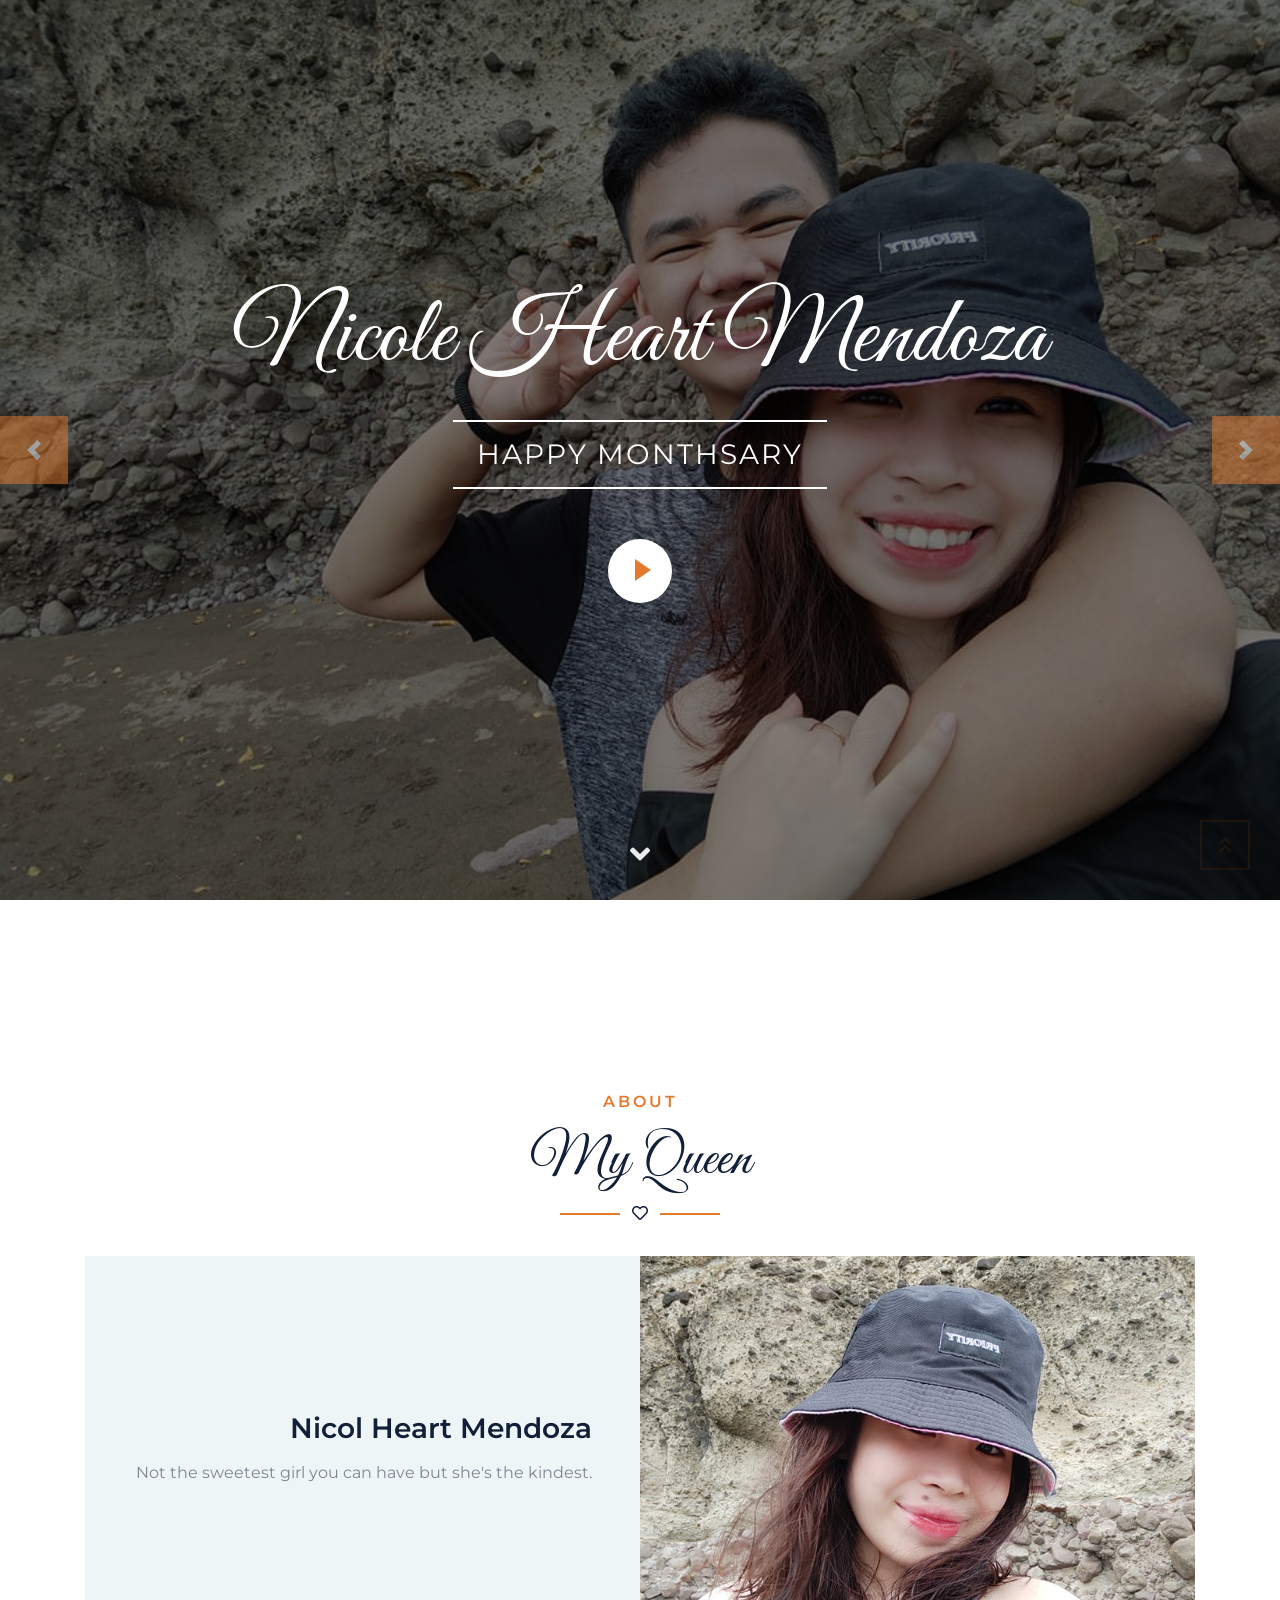
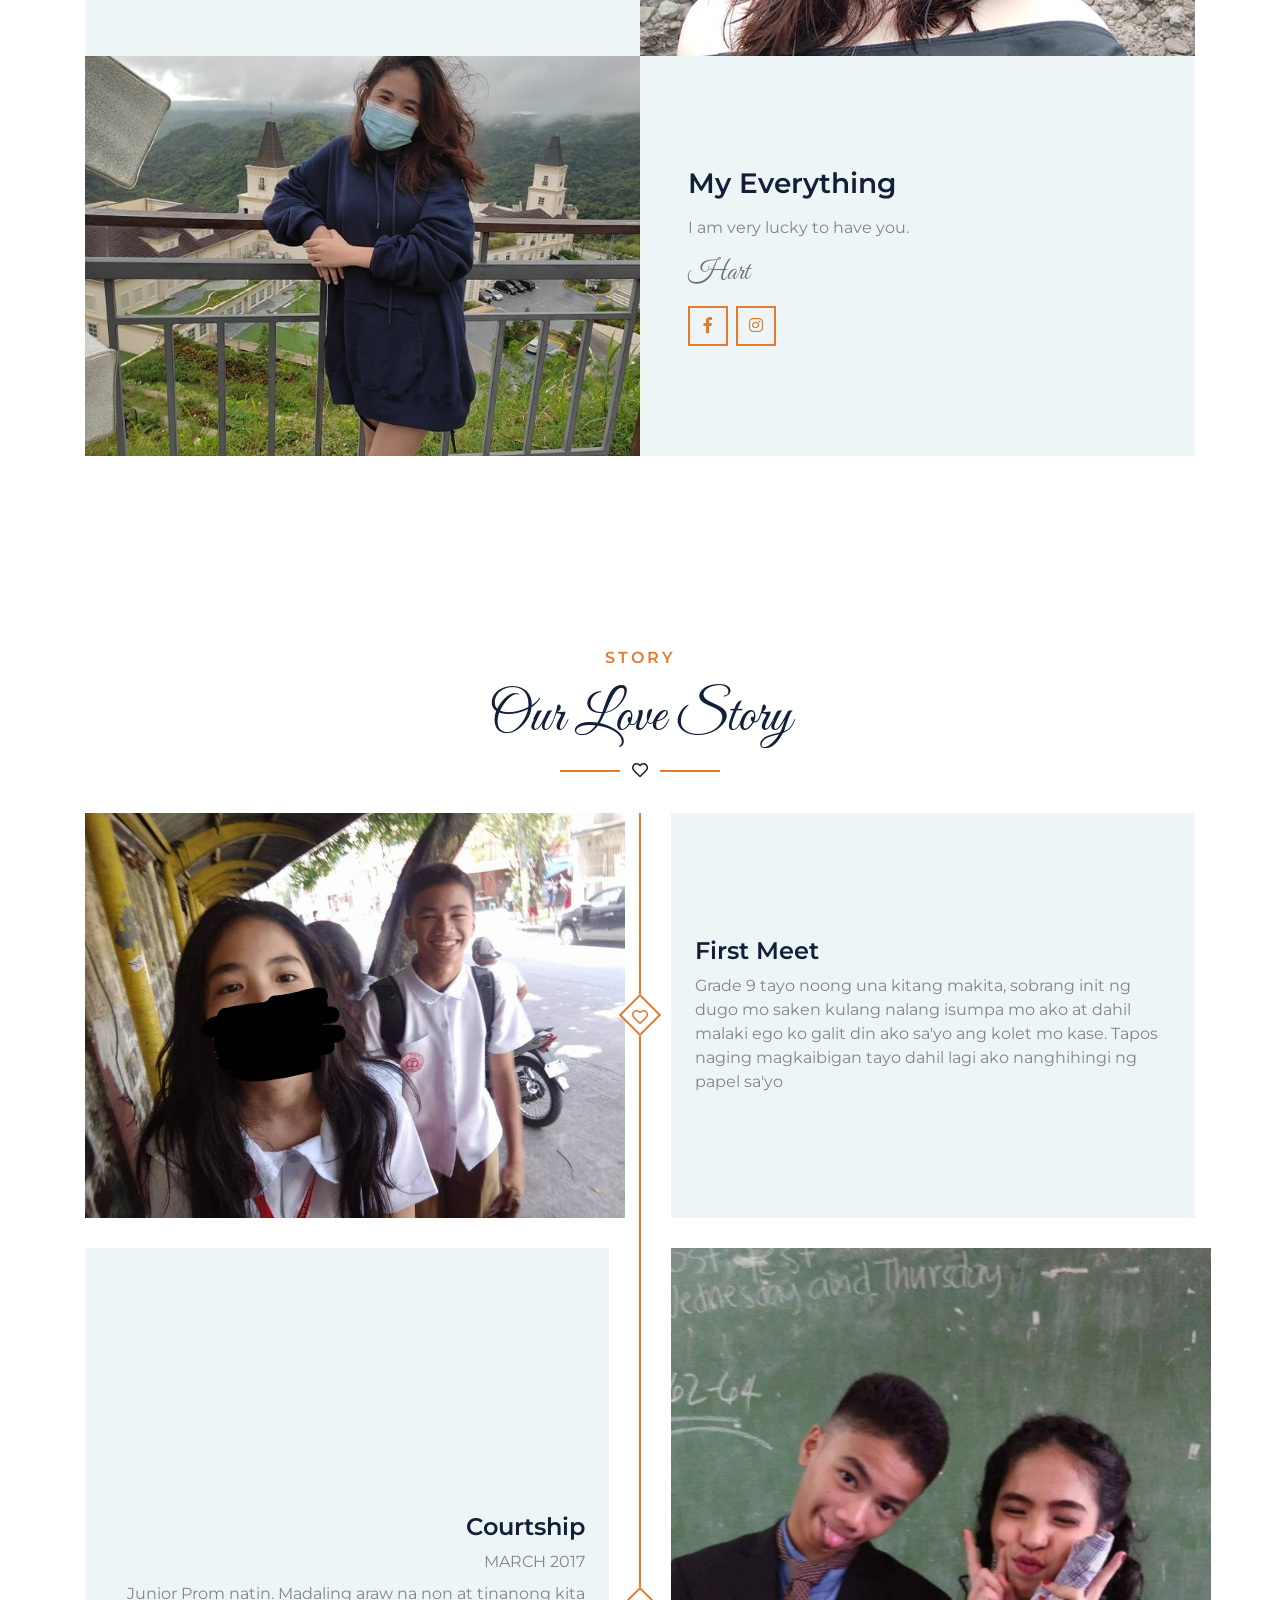
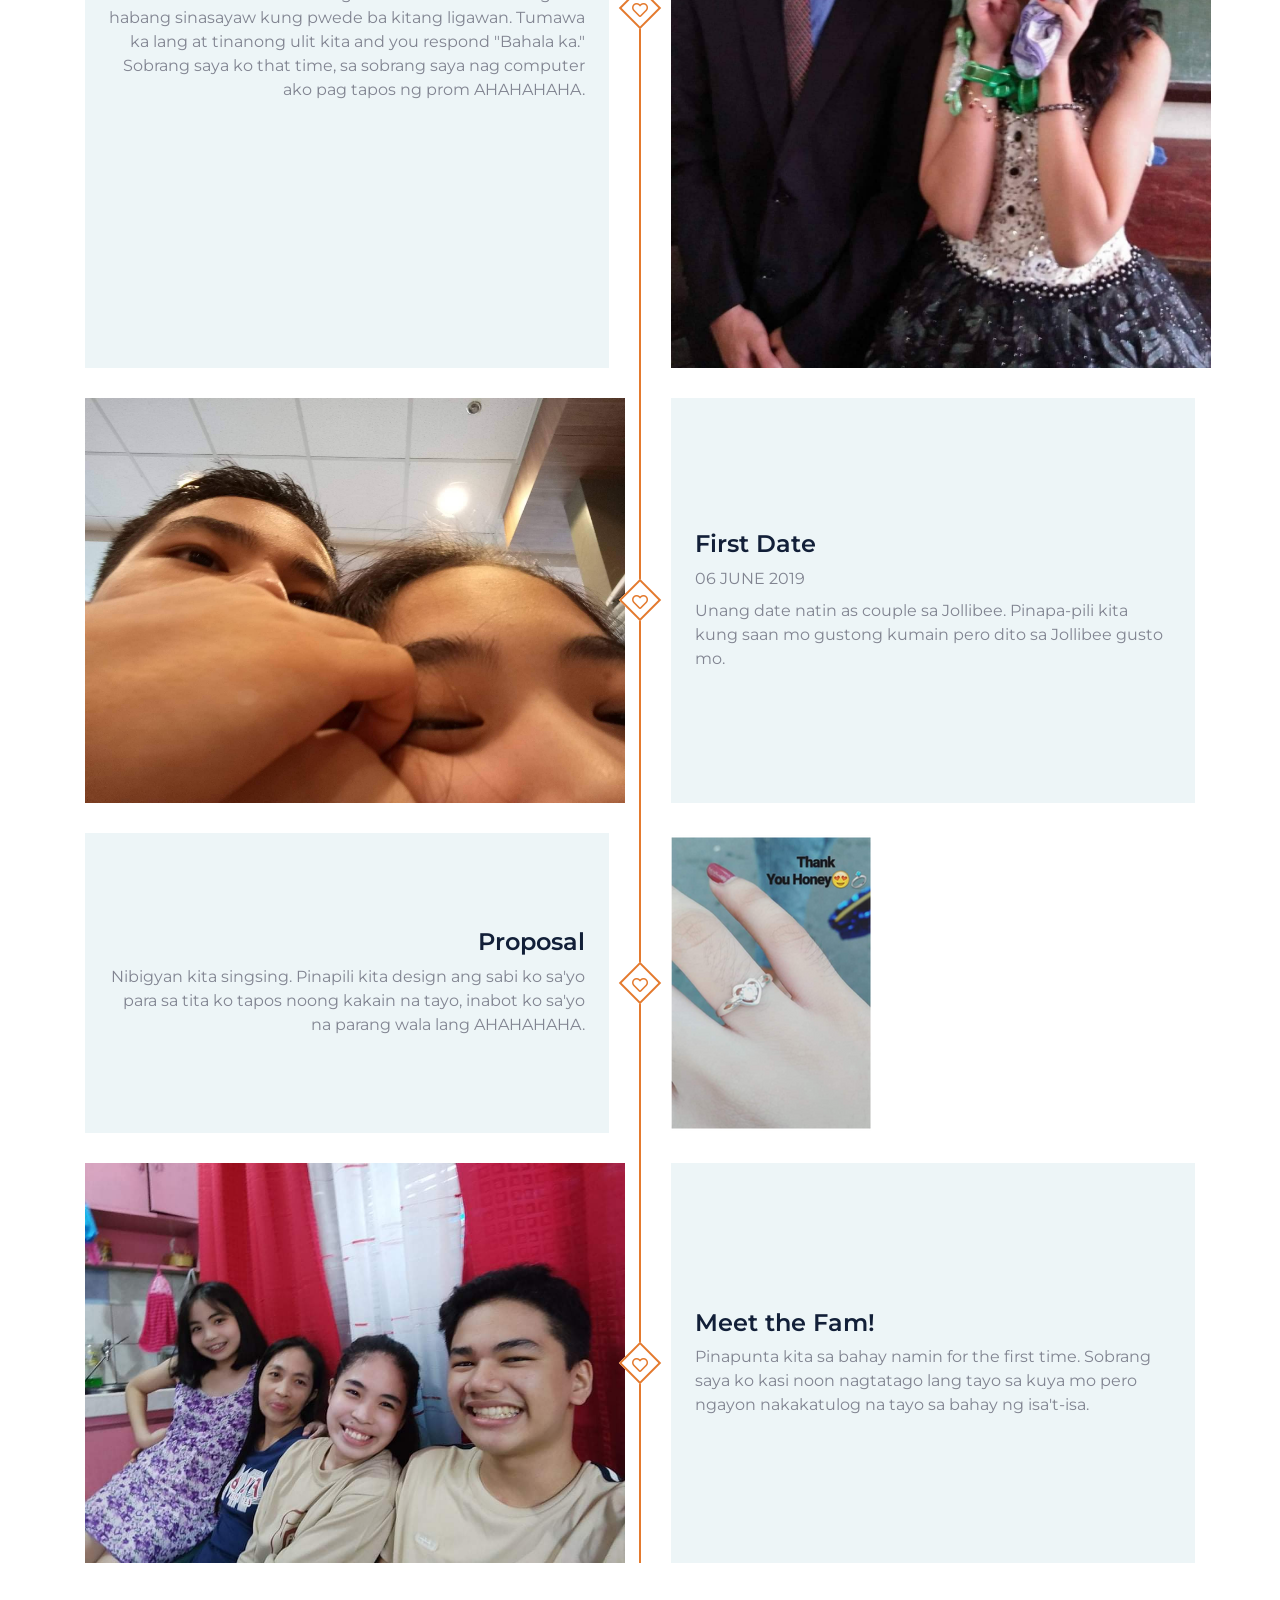
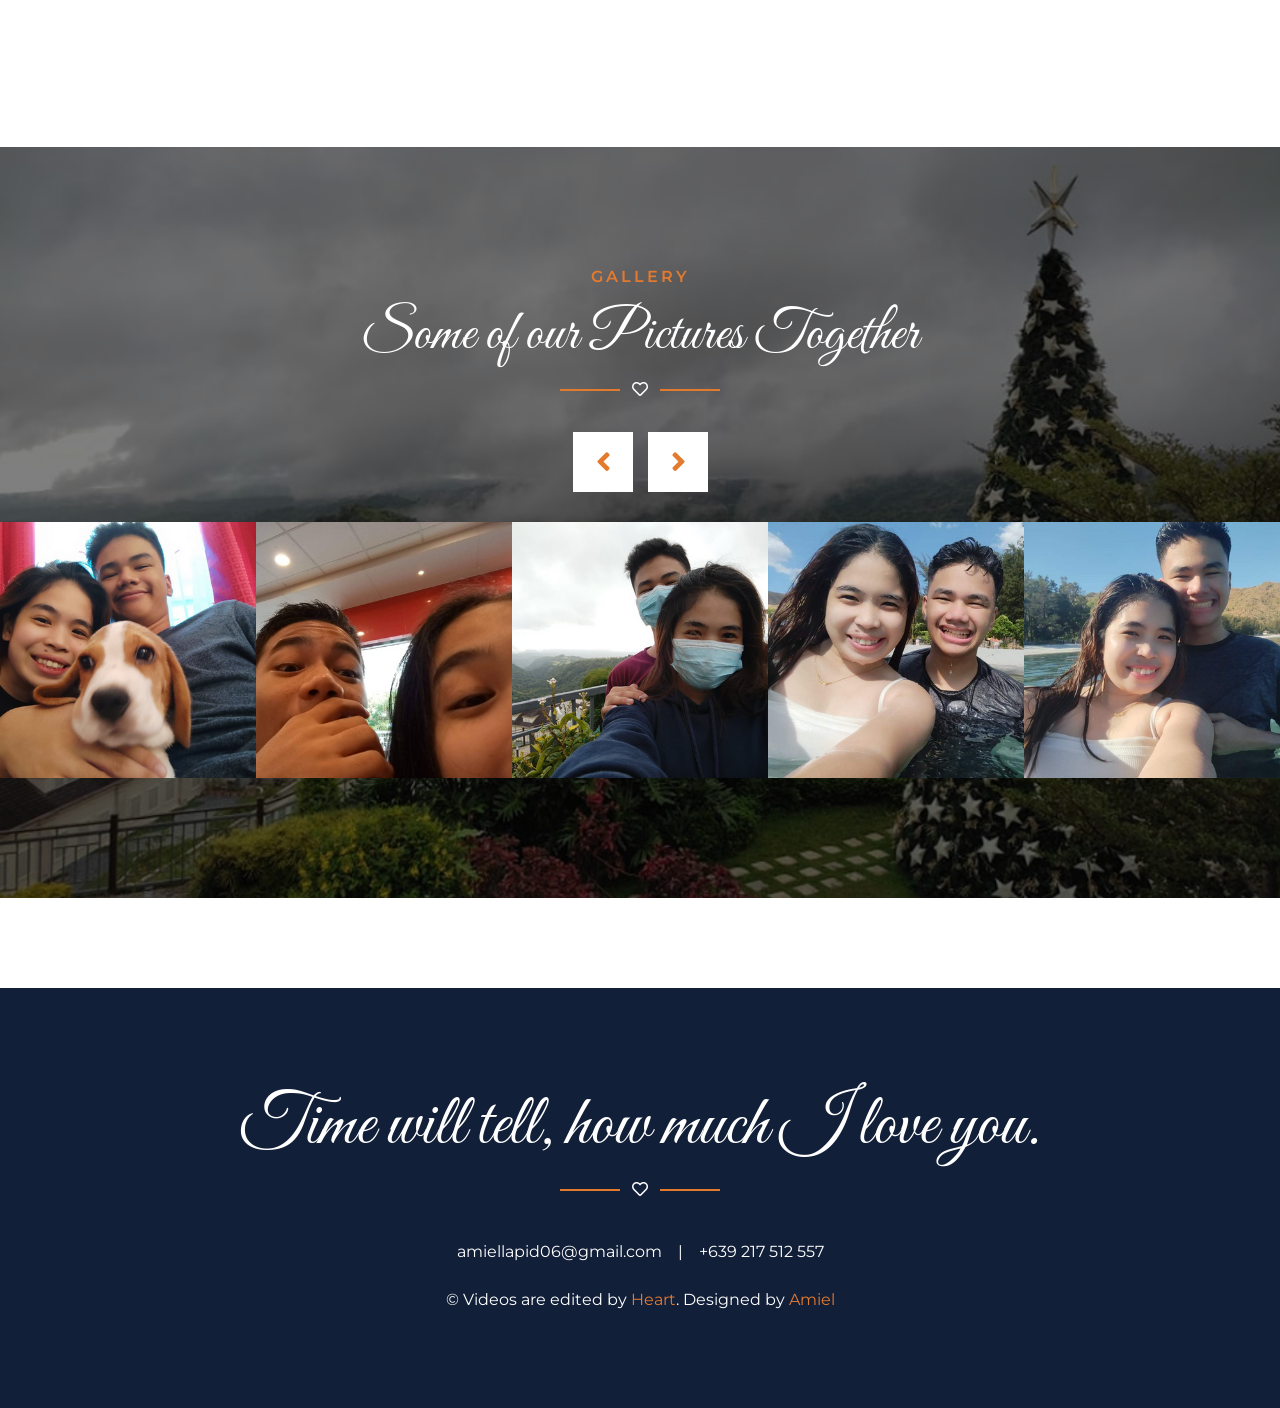
<file: index.html>
<!DOCTYPE html>
<html lang="en">

<head>
    <meta charset="utf-8">
    <title>Honey</title>
    <meta content="width=device-width, initial-scale=1.0" name="viewport">
    
    <link href="img/logo.png" rel="icon">

    <!-- Google Web Fonts -->
    <link rel="preconnect" href="https://fonts.gstatic.com">
    <link href="https://fonts.googleapis.com/css2?family=Great+Vibes&family=Montserrat:wght@400;600&display=swap" rel="stylesheet"> 

    <!-- Font Awesome -->
    <link href="https://cdnjs.cloudflare.com/ajax/libs/font-awesome/5.10.0/css/all.min.css" rel="stylesheet">
    
    <!-- Libraries Stylesheet -->
    <link href="lib/owlcarousel/assets/owl.carousel.min.css" rel="stylesheet">
    <link href="lib/lightbox/css/lightbox.min.css" rel="stylesheet">

    <!-- Customized Bootstrap Stylesheet -->
    <link href="css/style.css" rel="stylesheet">
</head>

<body data-spy="scroll" data-target=".navbar" data-offset="51">
    <!-- Navbar Start -->
    <nav class="navbar fixed-top shadow-sm navbar-expand-lg bg-dark navbar-dark py-3 py-lg-0 px-lg-5">
        <a href="index.html" class="navbar-brand d-block d-lg-none">
            <h1 class="font-secondary text-white mb-n2">Nicole <span class="text-primary">Heart</span> Mendoza</h1>
        </a>
        <button type="button" class="navbar-toggler" data-toggle="collapse" data-target="#navbarCollapse">
            <span class="navbar-toggler-icon"></span>
        </button>
        <div class="collapse navbar-collapse justify-content-between" id="navbarCollapse">
            <div class="navbar-nav ml-auto py-0">
                <a href="#home" class="nav-item nav-link active">Home</a>
                <a href="#about" class="nav-item nav-link">About</a>
                <a href="#story" class="nav-item nav-link">Story</a>
                <a href="#gallery" class="nav-item nav-link">Gallery</a>
            </div>
            <a href="index.html" class="navbar-brand mx-5 d-none d-lg-block">
                <h1 class="font-secondary text-white mb-n2">Nicole <span class="text-primary">Heart</span> Mendoza</h1>
            </a>
            <div class="navbar-nav mr-auto py-0">
                
                <a href="#contact" class="nav-item nav-link">Contact</a>
            </div>
        </div>
    </nav>
    <!-- Navbar End -->


    <!-- Carousel Start -->
    <div class="container-fluid p-0 mb-5 pb-5" id="home">
        <div id="header-carousel" class="carousel slide carousel-fade" data-ride="carousel">
            <div class="carousel-inner">
                <div class="carousel-item position-relative active" style="height: 100vh; min-height: 400px;">
                    <img class="position-absolute w-100 h-100" src="img/carousel-1.jpg" style="object-fit: cover;">
                    <div class="carousel-caption d-flex flex-column align-items-center justify-content-center">
                        <div class="p-3" style="max-width: 900px;">
                            <h1 class="display-1 font-secondary text-white mt-n3 mb-md-4">Nicole Heart Mendoza</h1>
                            <div class="d-inline-block border-top border-bottom border-light py-3 px-4">
                                <h3 class="text-uppercase font-weight-normal text-white m-0" style="letter-spacing: 2px;">Happy Monthsary</h3>
                            </div>
                            <button type="button" class="btn-play mx-auto" data-toggle="modal"
                                data-src="img/video-1.mp4" data-target="#videoModal">
                                <span></span>
                            </button>
                        </div>
                    </div>
                </div>
                <div class="carousel-item position-relative" style="height: 100vh; min-height: 400px;">
                    <img class="position-absolute w-100 h-100" src="img/carousel-2.jpg" style="object-fit: cover;">
                    <div class="carousel-caption d-flex flex-column align-items-center justify-content-center">
                        <div class="p-3" style="max-width: 900px;">
                            <h1 class="display-1 font-secondary text-white mt-n3 mb-md-4">Nicole Heart Mendoza</h1>
                            <div class="d-inline-block border-top border-bottom border-light py-3 px-4">
                                <h3 class="text-uppercase font-weight-normal text-white m-0" style="letter-spacing: 2px;">Happy Monthsary</h3>
                            </div>
                            <button type="button" class="btn-play mx-auto" data-toggle="modal"
                                data-src="img/video-2.mp4" data-target="#videoModal">
                                <span></span>
                            </button>
                        </div>
                    </div>
                </div>
            </div>
            <a class="carousel-control-prev justify-content-start" href="#header-carousel" data-slide="prev">
                <div class="btn btn-primary px-0" style="width: 68px; height: 68px;">
                    <span class="carousel-control-prev-icon mt-3"></span>
                </div>
            </a>
            <a class="carousel-control-next justify-content-end" href="#header-carousel" data-slide="next">
                <div class="btn btn-primary px-0" style="width: 68px; height: 68px;">
                    <span class="carousel-control-next-icon mt-3"></span>
                </div>
            </a>
        </div>
    </div>
    <!-- Carousel End -->


    <!-- Video Modal Start -->
    <div class="modal fade" id="videoModal" tabindex="-1" role="dialog" aria-labelledby="exampleModalLabel" aria-hidden="true">
        <div class="modal-dialog" role="document">
          <div class="modal-content">
            <div class="modal-body">
              <button type="button" class="close" id="close" data-dismiss="modal" aria-label="Close">
                      <span aria-hidden="true">&times;</span>
                    </button>
              <!-- 16:9 aspect ratio -->
              <div class="embed-responsive embed-responsive-16by9">
                <iframe class="embed-responsive-item" src="" id="video" allowscriptaccess="always" allow="autoplay"></iframe>
              </div>
            </div>
          </div>
        </div>
      </div>
    <!-- Video Modal End -->


    <!-- About Start -->
    <div class="container-fluid py-5" id="about">
        <div class="container py-5">
            <div class="section-title position-relative text-center">
                <h6 class="text-uppercase text-primary mb-3" style="letter-spacing: 3px;">About</h6>
                <h1 class="font-secondary display-4">My Queen</h1>
                <i class="far fa-heart text-dark"></i>
            </div>
            <div class="row m-0 mb-4 mb-md-0 pb-2 pb-md-0">
                <div class="col-md-6 p-0 text-center text-md-right">
                    <div class="h-100 d-flex flex-column justify-content-center bg-secondary p-5">
                        <h3 class="mb-3">Nicol Heart Mendoza</h3>
                        <p>Not the sweetest girl you can have but she's the kindest.</p>
                        
                        <div class="position-relative">
                            
                            
                        </div>
                    </div>
                </div>
                <div class="col-md-6 p-0" style="min-height: 400px;">
                    <img class="position-absolute w-100 h-100" src="img/about-1.jpg" style="object-fit: cover;">
                </div>
            </div>
            <div class="row m-0">
                <div class="col-md-6 p-0" style="min-height: 400px;">
                    <img class="position-absolute w-100 h-100" src="img/about-2.jpg" style="object-fit: cover;">
                </div>
                <div class="col-md-6 p-0 text-center text-md-left">
                    <div class="h-100 d-flex flex-column justify-content-center bg-secondary p-5">
                        <h3 class="mb-3">My Everything</h3>
                        <p>I am very lucky to have you.</p>
                        <h3 class="font-secondary font-weight-normal text-muted mb-3">Hart</h3>
                        <div class="position-relative">
                            <a class="btn btn-outline-primary btn-square mr-1" href="https://www.facebook.com/nicoleheart.mendoza"><i class="fab fa-facebook-f"></i></a>
                            
                            <a class="btn btn-outline-primary btn-square" href="https://www.instagram.com/nclhrtmndz/"><i class="fab fa-instagram"></i></a>
                            
                        </div>
                    </div>
                </div>
            </div>
        </div>
    </div>
    <!-- About End -->


    <!-- Story Start -->
    <div class="container-fluid py-5" id="story">
        <div class="container pt-5 pb-3">
            <div class="section-title position-relative text-center">
                <h6 class="text-uppercase text-primary mb-3" style="letter-spacing: 3px;">Story</h6>
                <h1 class="font-secondary display-4">Our Love Story</h1>
                <i class="far fa-heart text-dark"></i>
            </div>
            <div class="container timeline position-relative p-0">
                <div class="row">
                    <div class="col-md-6 text-center text-md-right">
                        <img class="img-fluid mr-md-3" src="img/story-1.jpg" alt="">
                    </div>
                    <div class="col-md-6 text-center text-md-left">
                        <div class="h-100 d-flex flex-column justify-content-center bg-secondary p-4 ml-md-3">
                            <h4 class="mb-2">First Meet</h4>
                            
                            <p class="m-0">Grade 9 tayo noong una kitang makita, sobrang init ng dugo mo saken kulang nalang isumpa mo ako at dahil malaki ego ko galit din ako sa'yo ang kolet mo kase. Tapos naging magkaibigan tayo dahil lagi ako nanghihingi ng papel sa'yo</p>
                        </div>
                    </div>
                </div>
                <div class="row">
                    <div class="col-md-6 text-center text-md-right">
                        <div class="h-100 d-flex flex-column justify-content-center bg-secondary p-4 mr-md-3">
                            <h4 class="mb-2">Courtship</h4>
                            <p class="text-uppercase mb-2">March 2017</p>
                            <p class="m-0">Junior Prom natin. Madaling araw na non at tinanong kita habang sinasayaw kung pwede ba kitang ligawan. Tumawa ka lang at tinanong ulit kita and you respond "Bahala ka." Sobrang saya ko that time, sa sobrang saya nag computer ako pag tapos ng prom AHAHAHAHA.</p>
                        </div>
                    </div>
                    <div class="col-md-6 text-center text-md-left">
                        <img class="img-fluid ml-md-3" src="img/story-2.jpg" alt="">
                    </div>
                </div>
                <div class="row">
                    <div class="col-md-6 text-center text-md-right">
                        <img class="img-fluid mr-md-3" src="img/story-3.jpg" alt="">
                    </div>
                    <div class="col-md-6 text-center text-md-left">
                        <div class="h-100 d-flex flex-column justify-content-center bg-secondary p-4 ml-md-3">
                            <h4 class="mb-2">First Date</h4>
                            <p class="text-uppercase mb-2">06 June 2019</p>
                            <p class="m-0">Unang date natin as couple sa Jollibee. Pinapa-pili kita kung saan mo gustong kumain pero dito sa Jollibee gusto mo.</p>
                        </div>
                    </div>
                </div>
                <div class="row">
                    <div class="col-md-6 text-center text-md-right">
                        <div class="h-100 d-flex flex-column justify-content-center bg-secondary p-4 mr-md-3">
                            <h4 class="mb-2">Proposal</h4>
                            <p class="m-0 ">Nibigyan kita singsing. Pinapili kita design ang sabi ko sa'yo para sa tita ko tapos noong kakain na tayo, inabot ko sa'yo na parang wala lang AHAHAHAHA.
                            </p>
                        </div>
                    </div>
                    <div class="col-md-6 text-center text-md-left">
                        <img class="img-fluid ml-md-3" src="img/story-4.png" alt="">
                    </div>
                </div>
                <div class="row">
                    <div class="col-md-6 text-center text-md-right">
                        <img class="img-fluid mr-md-3" src="img/story-5.jpeg" alt="">
                    </div>
                    <div class="col-md-6 text-center text-md-left">
                        <div class="h-100 d-flex flex-column justify-content-center bg-secondary p-4 ml-md-3">
                            <h4 class="mb-2">Meet the Fam!</h4>
                            <p class="m-0">Pinapunta kita sa bahay namin for the first time. Sobrang saya ko kasi noon nagtatago lang tayo sa kuya mo pero ngayon nakakatulog na tayo sa bahay ng isa't-isa.</p>
                        </div>
                    </div>
                </div>
            </div>
        </div>
    </div>
    <!-- Story End -->


    <!-- Gallery Start -->
    <div class="container-fluid bg-gallery" id="gallery" style="padding: 120px 0; margin: 90px 0;">
        <div class="section-title position-relative text-center" style="margin-bottom: 120px;">
            <h6 class="text-uppercase text-primary mb-3" style="letter-spacing: 3px;">Gallery</h6>
            <h1 class="font-secondary display-4 text-white">Some of our Pictures Together</h1>
            <i class="far fa-heart text-white"></i>
        </div>
        
        <div class="owl-carousel gallery-carousel">
            <div class="gallery-item">
                <img class="img-fluid w-100" src="img/gallery-1.png" alt="">
                <a href="img/gallery-1.jpg" data-lightbox="gallery">
                    <i class="fa fa-2x fa-plus text-white"></i>
                </a>
            </div>
            <div class="gallery-item">
                <img class="img-fluid w-100" src="img/gallery-2.png" alt="">
                <a href="img/gallery-2.jpg" data-lightbox="gallery">
                    <i class="fa fa-2x fa-plus text-white"></i>
                </a>
            </div>
            <div class="gallery-item">
                <img class="img-fluid w-100" src="img/gallery-3.png" alt="">
                <a href="img/gallery-3.jpg" data-lightbox="gallery">
                    <i class="fa fa-2x fa-plus text-white"></i>
                </a>
            </div>
            <div class="gallery-item">
                <img class="img-fluid w-100" src="img/gallery-4.png" alt="">
                <a href="img/gallery-4.jpg" data-lightbox="gallery">
                    <i class="fa fa-2x fa-plus text-white"></i>
                </a>
            </div>
            <div class="gallery-item">
                <img class="img-fluid w-100" src="img/gallery-5.png" alt="">
                <a href="img/gallery-5.jpg" data-lightbox="gallery">
                    <i class="fa fa-2x fa-plus text-white"></i>
                </a>
            </div>
            <div class="gallery-item">
                <img class="img-fluid w-100" src="img/gallery-6.png" alt="">
                <a href="img/gallery-6.jpg" data-lightbox="gallery">
                    <i class="fa fa-2x fa-plus text-white"></i>
                </a>
            </div>
            <div class="gallery-item">
                <img class="img-fluid w-100" src="img/gallery-7.png" alt="">
                <a href="img/gallery-6.jpg" data-lightbox="gallery">
                    <i class="fa fa-2x fa-plus text-white"></i>
                </a>
            </div>
            <div class="gallery-item">
                <img class="img-fluid w-100" src="img/gallery-8.png" alt="">
                <a href="img/gallery-6.jpg" data-lightbox="gallery">
                    <i class="fa fa-2x fa-plus text-white"></i>
                </a>
            </div>
            <div class="gallery-item">
                <img class="img-fluid w-100" src="img/gallery-9.png" alt="">
                <a href="img/gallery-6.jpg" data-lightbox="gallery">
                    <i class="fa fa-2x fa-plus text-white"></i>
                </a>
            </div>
            <div class="gallery-item">
                <img class="img-fluid w-100" src="img/gallery-10.png" alt="">
                <a href="img/gallery-6.jpg" data-lightbox="gallery">
                    <i class="fa fa-2x fa-plus text-white"></i>
                </a>
            </div>
        </div>
    </div>
    <!-- Gallery End -->


   

    <!-- Footer Start -->
    <div class="container-fluid bg-dark text-white py-5" id="contact" style="margin-top: 90px;">
        <div class="container text-center py-5">
            <div class="section-title position-relative text-center">
                <h1 class="font-secondary display-3 text-white">Time will tell, how much I love you.</h1>
                <i class="far fa-heart text-white"></i>
            </div>
            
            <div class="d-flex justify-content-center py-2">
                <p class="text-white" href="#">amiellapid06@gmail.com</p>
                <span class="px-3">|</span>
                <p class="text-white" href="#">+639 217 512 557</p>
            </div>
            <p class="m-0">&copy; Videos are edited by <a class="text-primary" href="https://www.facebook.com/nicoleheart.mendoza">Heart</a>. Designed by <a class="text-primary" href="https://www.facebook.com/carhyl.lapid">Amiel</a>
            </p>
        </div>
    </div>
    <!-- Footer End -->


    <!-- Scroll to Bottom -->
    <i class="fa fa-2x fa-angle-down text-white scroll-to-bottom"></i>

    <!-- Back to Top -->
    <a href="#" class="btn btn-lg btn-outline-primary btn-lg-square back-to-top"><i class="fa fa-angle-double-up"></i></a>


    <!-- JavaScript Libraries -->
    <script src="https://code.jquery.com/jquery-3.4.1.min.js"></script>
    <script src="https://stackpath.bootstrapcdn.com/bootstrap/4.4.1/js/bootstrap.bundle.min.js"></script>
    <script src="lib/easing/easing.min.js"></script>
    <script src="lib/waypoints/waypoints.min.js"></script>
    <script src="lib/owlcarousel/owl.carousel.min.js"></script>
    <script src="lib/isotope/isotope.pkgd.min.js"></script>
    <script src="lib/lightbox/js/lightbox.min.js"></script>

    <!-- Template Javascript -->
    <script src="js/main.js"></script>
</body>

</html>
</file>
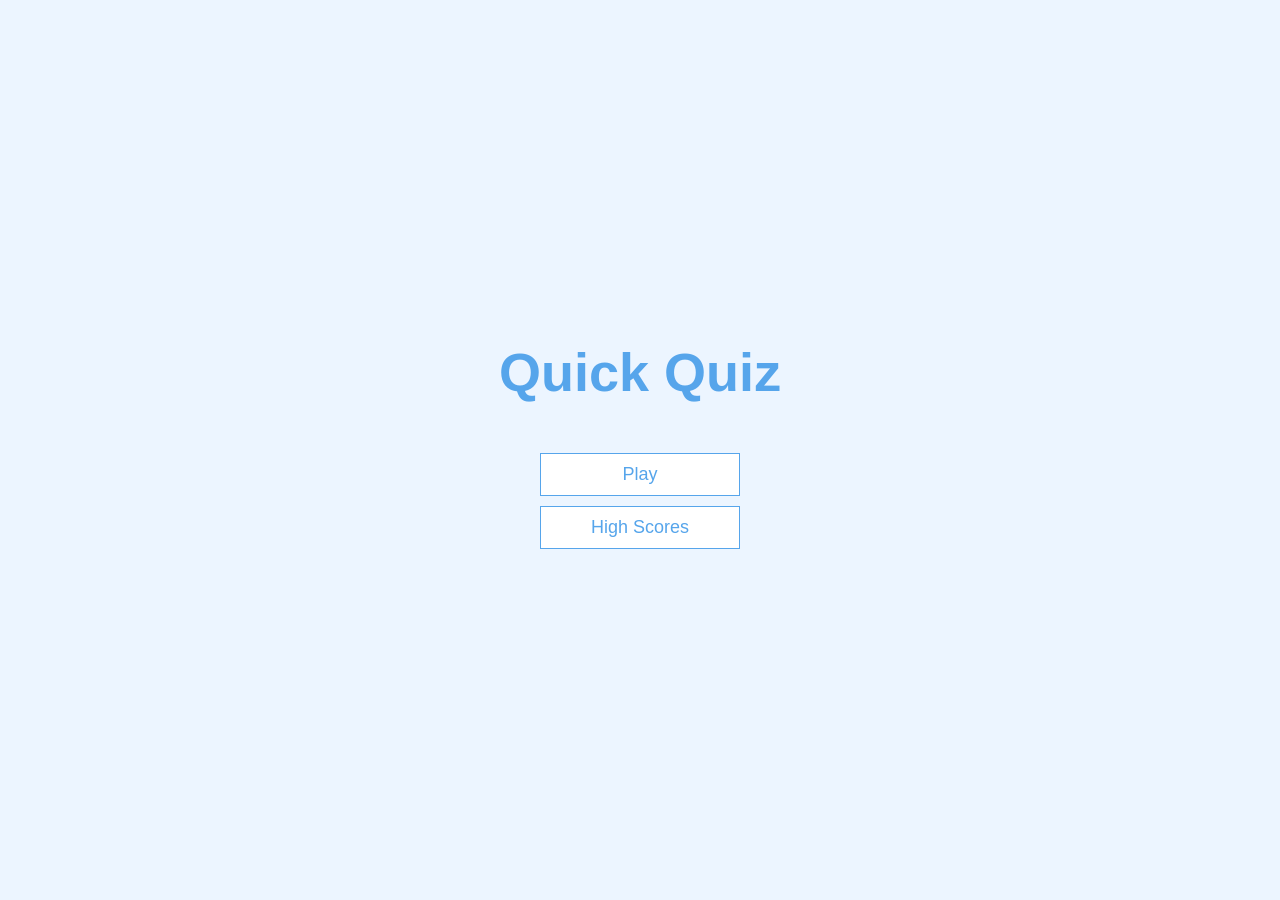
<file: quizz/index.html>
<!DOCTYPE html>
<html lang="en">
  <head>
    
    <meta charset="UTF-8" />
    <meta name="viewport" content="width=device-width, initial-scale=1.0" />
    <meta http-equiv="X-UA-Compatible" content="ie=edge" />
    <title>Quick Quiz</title>
    <link rel="stylesheet" href="app.css" />
  </head>
  <body>
    <div class="container">
      <div id="home" class="flex-center flex-column">
        <h1>Quick Quiz</h1>
        <a class="btn" href="/game.html">Play</a>
        <a class="btn" href="/highscores.html">High Scores</a>
      </div>
    </div>
  </body>
</html>
</file>
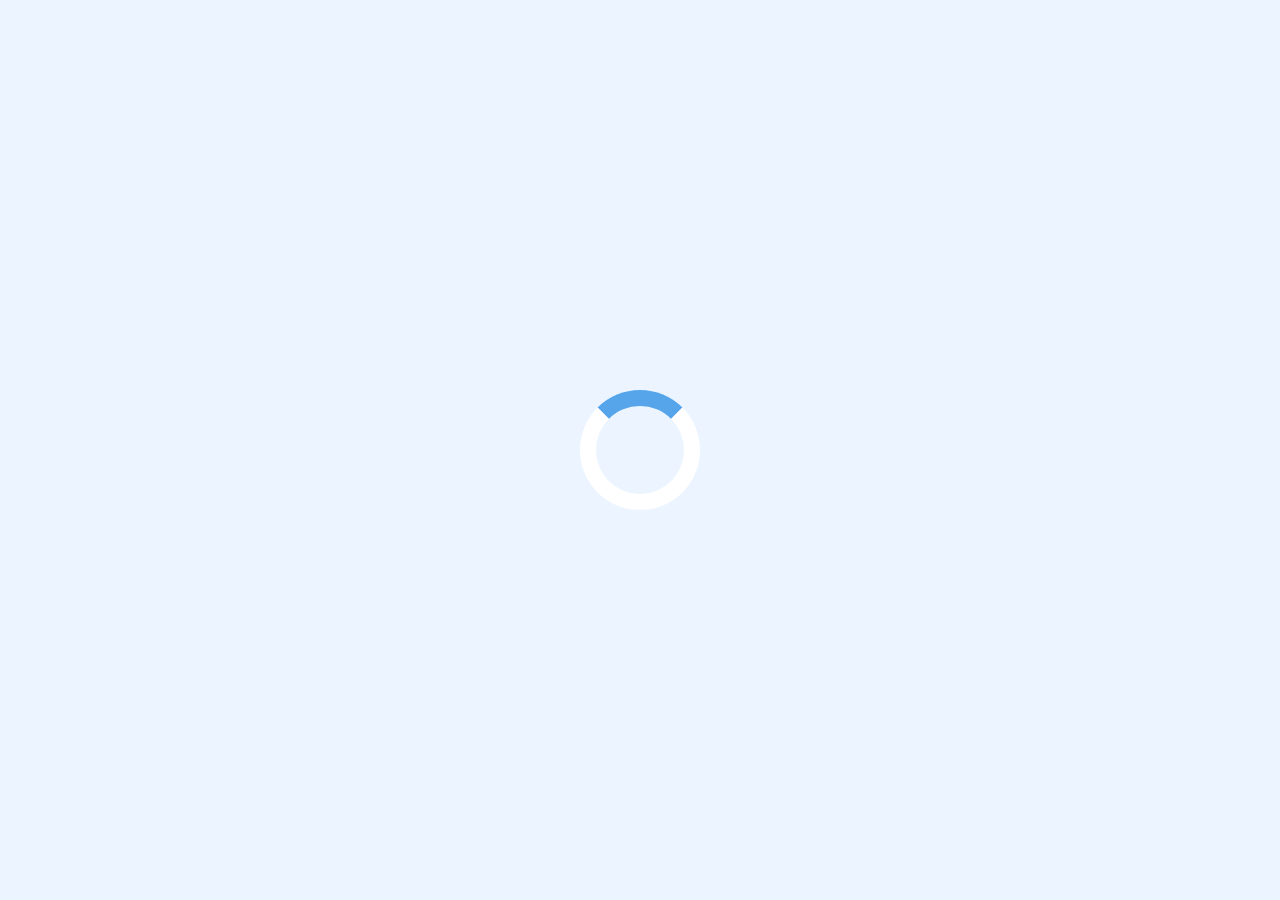
<file: quizz/game.html>
<!DOCTYPE html>
<html lang="en">
  <head>
    <meta charset="UTF-8" />
    <meta name="viewport" content="width=device-width, initial-scale=1.0" />
    <meta http-equiv="X-UA-Compatible" content="ie=edge" />
    <title>Quick Quiz - Play</title>
    <link rel="stylesheet" href="app.css" />
    <link rel="stylesheet" href="game.css" />
  </head>
  <body>
    <div class="container">
      <div id="loader"></div>
      <div id="game" class="justify-center flex-column hidden">
        <div id="hud">
          <div id="hud-item">
            <p id="progressText" class="hud-prefix">
              Question
            </p>
            <div id="progressBar">
              <div id="progressBarFull"></div>
            </div>
          </div>
          <div id="hud-item">
            <p class="hud-prefix">
              Score
            </p>
            <h1 class="hud-main-text" id="score">
              0
            </h1>
          </div>
        </div>
        <h2 id="question"></h2>
        <div class="choice-container">
          <p class="choice-prefix">A</p>
          <p class="choice-text" data-number="1"></p>
        </div>
        <div class="choice-container">
          <p class="choice-prefix">B</p>
          <p class="choice-text" data-number="2"></p>
        </div>
        <div class="choice-container">
          <p class="choice-prefix">C</p>
          <p class="choice-text" data-number="3"></p>
        </div>
        <div class="choice-container">
          <p class="choice-prefix">D</p>
          <p class="choice-text" data-number="4"></p>
        </div>
      </div>
    </div>
    <script src="game.js"></script>
  </body>
</html>
</file>
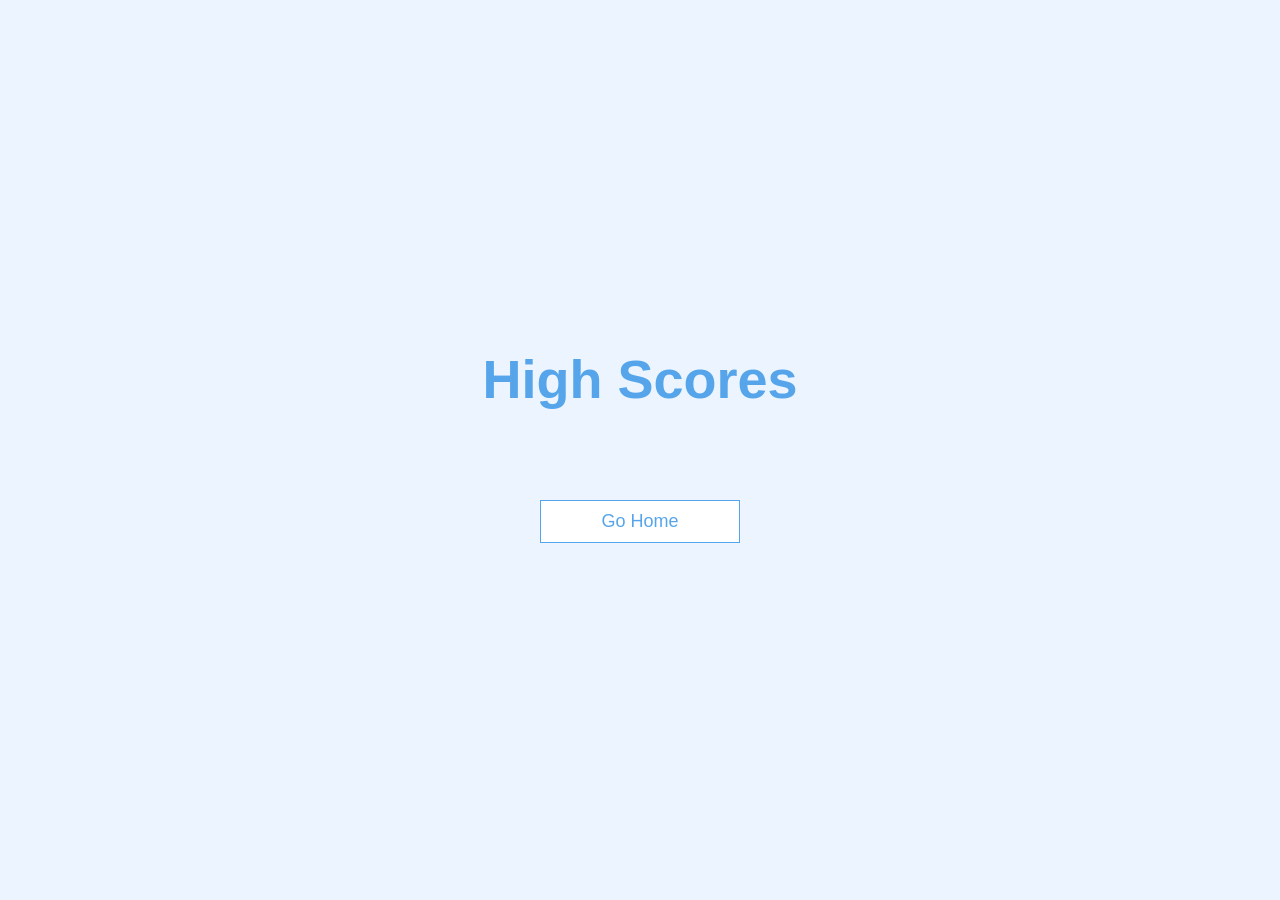
<file: quizz/highscores.html>
<!DOCTYPE html>
<html lang="en">
  <head>
    <meta charset="UTF-8" />
    <meta name="viewport" content="width=device-width, initial-scale=1.0" />
    <meta http-equiv="X-UA-Compatible" content="ie=edge" />
    <title>High Scores</title>
    <link rel="stylesheet" href="app.css" />
    <link rel="stylesheet" href="highscores.css" />
  </head>
  <body>
    <div class="container">
      <div id="highScores" class="flex-center flex-column">
        <h1 id="finalScore">High Scores</h1>
        <ul id="highScoresList"></ul>
        <a class="btn" href="/">Go Home</a>
      </div>
    </div>
    <script src="highscores.js"></script>
  </body>
</html>
</file>
<file: quizz/app.css>
:root {
    background-color: #ecf5ff;
    font-size: 62.5%;
  }
  
  * {
    box-sizing: border-box;
    font-family: Arial, Helvetica, sans-serif;
    margin: 0;
    padding: 0;
    color: #333;
  }
  
  h1,
  h2,
  h3,
  h4 {
    margin-bottom: 1rem;
  }
  
  h1 {
    font-size: 5.4rem;
    color: #56a5eb;
    margin-bottom: 5rem;
  }
  
  h1 > span {
    font-size: 2.4rem;
    font-weight: 500;
  }
  
  h2 {
    font-size: 4.2rem;
    margin-bottom: 4rem;
    font-weight: 700;
  }
  
  h3 {
    font-size: 2.8rem;
    font-weight: 500;
  }
  
  /* UTILITIES */
  
  .container {
    width: 100vw;
    height: 100vh;
    display: flex;
    justify-content: center;
    align-items: center;
    max-width: 80rem;
    margin: 0 auto;
    padding: 2rem;
  }
  
  .container > * {
    width: 100%;
  }
  
  .flex-column {
    display: flex;
    flex-direction: column;
  }
  
  .flex-center {
    justify-content: center;
    align-items: center;
  }
  
  .justify-center {
    justify-content: center;
  }
  
  .text-center {
    text-align: center;
  }
  
  .hidden {
    display: none;
  }
  
  /* BUTTONS */
  .btn {
    font-size: 1.8rem;
    padding: 1rem 0;
    width: 20rem;
    text-align: center;
    border: 0.1rem solid #56a5eb;
    margin-bottom: 1rem;
    text-decoration: none;
    color: #56a5eb;
    background-color: white;
  }
  
  .btn:hover {
    cursor: pointer;
    box-shadow: 0 0.4rem 1.4rem 0 rgba(86, 185, 235, 0.5);
    transform: translateY(-0.1rem);
    transition: transform 150ms;
  }
  
  .btn[disabled]:hover {
    cursor: not-allowed;
    box-shadow: none;
    transform: none;
  }
  
  /* FORMS */
  form {
    width: 100%;
    display: flex;
    flex-direction: column;
    align-items: center;
  }
  
  input {
    margin-bottom: 1rem;
    width: 20rem;
    padding: 1.5rem;
    font-size: 1.8rem;
    border: none;
    box-shadow: 0 0.1rem 1.4rem 0 rgba(86, 185, 235, 0.5);
  }
  
  input::placeholder {
    color: #aaa;
  }
</file>
<file: quizz/game.css>
.choice-container {
    display: flex;
    margin-bottom: 0.5rem;
    width: 100%;
    font-size: 1.8rem;
    border: 0.1rem solid rgb(86, 165, 235, 0.25);
    background-color: white;
  }
  
  .choice-container:hover {
    cursor: pointer;
    box-shadow: 0 0.4rem 1.4rem 0 rgba(86, 185, 235, 0.5);
    transform: translateY(-0.1rem);
    transition: transform 150ms;
  }
  
  .choice-prefix {
    padding: 1.5rem 2.5rem;
    background-color: #56a5eb;
    color: white;
  }
  
  .choice-text {
    padding: 1.5rem;
    width: 100%;
  }
  
  .correct {
    background-color: #28a745;
  }
  
  .incorrect {
    background-color: #dc3545;
  }
  
  /* HUD */
  
  #hud {
    display: flex;
    justify-content: space-between;
  }
  
  .hud-prefix {
    text-align: center;
    font-size: 2rem;
  }
  
  .hud-main-text {
    text-align: center;
  }
  
  #progressBar {
    width: 20rem;
    height: 4rem;
    border: 0.3rem solid #56a5eb;
    margin-top: 1.5rem;
  }
  
  #progressBarFull {
    height: 3.4rem;
    background-color: #56a5eb;
    width: 0%;
  }
  
  /* LOADER */
  #loader {
    border: 1.6rem solid white;
    border-radius: 50%;
    border-top: 1.6rem solid #56a5eb;
    width: 12rem;
    height: 12rem;
    animation: spin 2s linear infinite;
  }
  
  @keyframes spin {
    0% {
      transform: rotate(0deg);
    }
    100% {
      transform: rotate(360deg);
    }
  }
</file>
<file: quizz/highscores.css>
#highScoresList {
    list-style: none;
    padding-left: 0;
    margin-bottom: 4rem;
  }
  
  .high-score {
    font-size: 2.8rem;
    margin-bottom: 0.5rem;
  }
  
  .high-score:hover {
    transform: scale(1.025);
  }
</file>
<file: css/style.css>
/******* Bootstrap Theming ********/
/*!
 * Bootstrap v4.5.3 (https://getbootstrap.com/)
 * Copyright 2011-2020 The Bootstrap Authors
 * Copyright 2011-2020 Twitter, Inc.
 * Licensed under MIT (https://github.com/twbs/bootstrap/blob/main/LICENSE)
 */
:root {
  --blue: #007bff;
  --indigo: #6610f2;
  --purple: #6f42c1;
  --pink: #e83e8c;
  --red: #dc3545;
  --orange: #fd7e14;
  --yellow: #ffc107;
  --green: #28a745;
  --teal: #20c997;
  --cyan: #17a2b8;
  --white: #fff;
  --gray: #6c757d;
  --gray-dark: #343a40;
  --primary: #E47A2E;
  --secondary: #EDF5F7;
  --success: #28a745;
  --info: #17a2b8;
  --warning: #ffc107;
  --danger: #dc3545;
  --light: #FFFFFF;
  --dark: #121F38;
  --breakpoint-xs: 0;
  --breakpoint-sm: 576px;
  --breakpoint-md: 768px;
  --breakpoint-lg: 992px;
  --breakpoint-xl: 1200px;
  --font-family-sans-serif: "Montserrat", sans-serif;
  --font-family-monospace: SFMono-Regular, Menlo, Monaco, Consolas, "Liberation Mono", "Courier New", monospace;
}

*,
*::before,
*::after {
  box-sizing: border-box;
}

html {
  font-family: sans-serif;
  line-height: 1.15;
  -webkit-text-size-adjust: 100%;
  -webkit-tap-highlight-color: rgba(0, 0, 0, 0);
}

article, aside, figcaption, figure, footer, header, hgroup, main, nav, section {
  display: block;
}

body {
  margin: 0;
  font-family: "Montserrat", sans-serif;
  font-size: 1rem;
  font-weight: 400;
  line-height: 1.5;
  color: #818491;
  text-align: left;
  background-color: #FFFFFF;
}

[tabindex="-1"]:focus:not(:focus-visible) {
  outline: 0 !important;
}

hr {
  box-sizing: content-box;
  height: 0;
  overflow: visible;
}

h1, h2, h3, h4, h5, h6 {
  margin-top: 0;
  margin-bottom: 0.5rem;
}

p {
  margin-top: 0;
  margin-bottom: 1rem;
}

abbr[title],
abbr[data-original-title] {
  text-decoration: underline;
  text-decoration: underline dotted;
  cursor: help;
  border-bottom: 0;
  text-decoration-skip-ink: none;
}

address {
  margin-bottom: 1rem;
  font-style: normal;
  line-height: inherit;
}

ol,
ul,
dl {
  margin-top: 0;
  margin-bottom: 1rem;
}

ol ol,
ul ul,
ol ul,
ul ol {
  margin-bottom: 0;
}

dt {
  font-weight: 700;
}

dd {
  margin-bottom: .5rem;
  margin-left: 0;
}

blockquote {
  margin: 0 0 1rem;
}

b,
strong {
  font-weight: bolder;
}

small {
  font-size: 80%;
}

sub,
sup {
  position: relative;
  font-size: 75%;
  line-height: 0;
  vertical-align: baseline;
}

sub {
  bottom: -.25em;
}

sup {
  top: -.5em;
}

a {
  color: #E47A2E;
  text-decoration: none;
  background-color: transparent;
}

a:hover {
  color: #af5617;
  text-decoration: underline;
}

a:not([href]):not([class]) {
  color: inherit;
  text-decoration: none;
}

a:not([href]):not([class]):hover {
  color: inherit;
  text-decoration: none;
}

pre,
code,
kbd,
samp {
  font-family: SFMono-Regular, Menlo, Monaco, Consolas, "Liberation Mono", "Courier New", monospace;
  font-size: 1em;
}

pre {
  margin-top: 0;
  margin-bottom: 1rem;
  overflow: auto;
  -ms-overflow-style: scrollbar;
}

figure {
  margin: 0 0 1rem;
}

img {
  vertical-align: middle;
  border-style: none;
}

svg {
  overflow: hidden;
  vertical-align: middle;
}

table {
  border-collapse: collapse;
}

caption {
  padding-top: 0.75rem;
  padding-bottom: 0.75rem;
  color: #6c757d;
  text-align: left;
  caption-side: bottom;
}

th {
  text-align: inherit;
  text-align: -webkit-match-parent;
}

label {
  display: inline-block;
  margin-bottom: 0.5rem;
}

button {
  border-radius: 0;
}

button:focus {
  outline: 1px dotted;
  outline: 5px auto -webkit-focus-ring-color;
}

input,
button,
select,
optgroup,
textarea {
  margin: 0;
  font-family: inherit;
  font-size: inherit;
  line-height: inherit;
}

button,
input {
  overflow: visible;
}

button,
select {
  text-transform: none;
}

[role="button"] {
  cursor: pointer;
}

select {
  word-wrap: normal;
}

button,
[type="button"],
[type="reset"],
[type="submit"] {
  -webkit-appearance: button;
}

button:not(:disabled),
[type="button"]:not(:disabled),
[type="reset"]:not(:disabled),
[type="submit"]:not(:disabled) {
  cursor: pointer;
}

button::-moz-focus-inner,
[type="button"]::-moz-focus-inner,
[type="reset"]::-moz-focus-inner,
[type="submit"]::-moz-focus-inner {
  padding: 0;
  border-style: none;
}

input[type="radio"],
input[type="checkbox"] {
  box-sizing: border-box;
  padding: 0;
}

textarea {
  overflow: auto;
  resize: vertical;
}

fieldset {
  min-width: 0;
  padding: 0;
  margin: 0;
  border: 0;
}

legend {
  display: block;
  width: 100%;
  max-width: 100%;
  padding: 0;
  margin-bottom: .5rem;
  font-size: 1.5rem;
  line-height: inherit;
  color: inherit;
  white-space: normal;
}

@media (max-width: 1200px) {
  legend {
    font-size: calc(1.275rem + 0.3vw) ;
  }
}

progress {
  vertical-align: baseline;
}

[type="number"]::-webkit-inner-spin-button,
[type="number"]::-webkit-outer-spin-button {
  height: auto;
}

[type="search"] {
  outline-offset: -2px;
  -webkit-appearance: none;
}

[type="search"]::-webkit-search-decoration {
  -webkit-appearance: none;
}

::-webkit-file-upload-button {
  font: inherit;
  -webkit-appearance: button;
}

output {
  display: inline-block;
}

summary {
  display: list-item;
  cursor: pointer;
}

template {
  display: none;
}

[hidden] {
  display: none !important;
}

h1, h2, h3, h4, h5, h6,
.h1, .h2, .h3, .h4, .h5, .h6 {
  margin-bottom: 0.5rem;
  font-weight: 600;
  line-height: 1.2;
  color: #121F38;
}

h1, .h1 {
  font-size: 2.5rem;
}

@media (max-width: 1200px) {
  h1, .h1 {
    font-size: calc(1.375rem + 1.5vw) ;
  }
}

h2, .h2 {
  font-size: 2rem;
}

@media (max-width: 1200px) {
  h2, .h2 {
    font-size: calc(1.325rem + 0.9vw) ;
  }
}

h3, .h3 {
  font-size: 1.75rem;
}

@media (max-width: 1200px) {
  h3, .h3 {
    font-size: calc(1.3rem + 0.6vw) ;
  }
}

h4, .h4 {
  font-size: 1.5rem;
}

@media (max-width: 1200px) {
  h4, .h4 {
    font-size: calc(1.275rem + 0.3vw) ;
  }
}

h5, .h5 {
  font-size: 1.25rem;
}

h6, .h6 {
  font-size: 1rem;
}

.lead {
  font-size: 1.25rem;
  font-weight: 300;
}

.display-1 {
  font-size: 6rem;
  font-weight: 300;
  line-height: 1.2;
}

@media (max-width: 1200px) {
  .display-1 {
    font-size: calc(1.725rem + 5.7vw) ;
  }
}

.display-2 {
  font-size: 5.5rem;
  font-weight: 300;
  line-height: 1.2;
}

@media (max-width: 1200px) {
  .display-2 {
    font-size: calc(1.675rem + 5.1vw) ;
  }
}

.display-3 {
  font-size: 4.5rem;
  font-weight: 300;
  line-height: 1.2;
}

@media (max-width: 1200px) {
  .display-3 {
    font-size: calc(1.575rem + 3.9vw) ;
  }
}

.display-4 {
  font-size: 3.5rem;
  font-weight: 300;
  line-height: 1.2;
}

@media (max-width: 1200px) {
  .display-4 {
    font-size: calc(1.475rem + 2.7vw) ;
  }
}

hr {
  margin-top: 1rem;
  margin-bottom: 1rem;
  border: 0;
  border-top: 2px solid rgba(0, 0, 0, 0.1);
}

small,
.small {
  font-size: 80%;
  font-weight: 400;
}

mark,
.mark {
  padding: 0.2em;
  background-color: #fcf8e3;
}

.list-unstyled {
  padding-left: 0;
  list-style: none;
}

.list-inline {
  padding-left: 0;
  list-style: none;
}

.list-inline-item {
  display: inline-block;
}

.list-inline-item:not(:last-child) {
  margin-right: 0.5rem;
}

.initialism {
  font-size: 90%;
  text-transform: uppercase;
}

.blockquote {
  margin-bottom: 1rem;
  font-size: 1.25rem;
}

.blockquote-footer {
  display: block;
  font-size: 80%;
  color: #6c757d;
}

.blockquote-footer::before {
  content: "\2014\00A0";
}

.img-fluid {
  max-width: 100%;
  height: auto;
}

.img-thumbnail {
  padding: 0.25rem;
  background-color: #FFFFFF;
  border: 2px solid #dee2e6;
  max-width: 100%;
  height: auto;
}

.figure {
  display: inline-block;
}

.figure-img {
  margin-bottom: 0.5rem;
  line-height: 1;
}

.figure-caption {
  font-size: 90%;
  color: #6c757d;
}

code {
  font-size: 87.5%;
  color: #e83e8c;
  word-wrap: break-word;
}

a > code {
  color: inherit;
}

kbd {
  padding: 0.2rem 0.4rem;
  font-size: 87.5%;
  color: #fff;
  background-color: #212529;
}

kbd kbd {
  padding: 0;
  font-size: 100%;
  font-weight: 700;
}

pre {
  display: block;
  font-size: 87.5%;
  color: #212529;
}

pre code {
  font-size: inherit;
  color: inherit;
  word-break: normal;
}

.pre-scrollable {
  max-height: 340px;
  overflow-y: scroll;
}

.container,
.container-fluid,
.container-sm,
.container-md,
.container-lg,
.container-xl {
  width: 100%;
  padding-right: 15px;
  padding-left: 15px;
  margin-right: auto;
  margin-left: auto;
}

@media (min-width: 576px) {
  .container, .container-sm {
    max-width: 540px;
  }
}

@media (min-width: 768px) {
  .container, .container-sm, .container-md {
    max-width: 720px;
  }
}

@media (min-width: 992px) {
  .container, .container-sm, .container-md, .container-lg {
    max-width: 960px;
  }
}

@media (min-width: 1200px) {
  .container, .container-sm, .container-md, .container-lg, .container-xl {
    max-width: 1140px;
  }
}

.row {
  display: flex;
  flex-wrap: wrap;
  margin-right: -15px;
  margin-left: -15px;
}

.no-gutters {
  margin-right: 0;
  margin-left: 0;
}

.no-gutters > .col,
.no-gutters > [class*="col-"] {
  padding-right: 0;
  padding-left: 0;
}

.col-1, .col-2, .col-3, .col-4, .col-5, .col-6, .col-7, .col-8, .col-9, .col-10, .col-11, .col-12, .col,
.col-auto, .col-sm-1, .col-sm-2, .col-sm-3, .col-sm-4, .col-sm-5, .col-sm-6, .col-sm-7, .col-sm-8, .col-sm-9, .col-sm-10, .col-sm-11, .col-sm-12, .col-sm,
.col-sm-auto, .col-md-1, .col-md-2, .col-md-3, .col-md-4, .col-md-5, .col-md-6, .col-md-7, .col-md-8, .col-md-9, .col-md-10, .col-md-11, .col-md-12, .col-md,
.col-md-auto, .col-lg-1, .col-lg-2, .col-lg-3, .col-lg-4, .col-lg-5, .col-lg-6, .col-lg-7, .col-lg-8, .col-lg-9, .col-lg-10, .col-lg-11, .col-lg-12, .col-lg,
.col-lg-auto, .col-xl-1, .col-xl-2, .col-xl-3, .col-xl-4, .col-xl-5, .col-xl-6, .col-xl-7, .col-xl-8, .col-xl-9, .col-xl-10, .col-xl-11, .col-xl-12, .col-xl,
.col-xl-auto {
  position: relative;
  width: 100%;
  padding-right: 15px;
  padding-left: 15px;
}

.col {
  flex-basis: 0;
  flex-grow: 1;
  max-width: 100%;
}

.row-cols-1 > * {
  flex: 0 0 100%;
  max-width: 100%;
}

.row-cols-2 > * {
  flex: 0 0 50%;
  max-width: 50%;
}

.row-cols-3 > * {
  flex: 0 0 33.33333%;
  max-width: 33.33333%;
}

.row-cols-4 > * {
  flex: 0 0 25%;
  max-width: 25%;
}

.row-cols-5 > * {
  flex: 0 0 20%;
  max-width: 20%;
}

.row-cols-6 > * {
  flex: 0 0 16.66667%;
  max-width: 16.66667%;
}

.col-auto {
  flex: 0 0 auto;
  width: auto;
  max-width: 100%;
}

.col-1 {
  flex: 0 0 8.33333%;
  max-width: 8.33333%;
}

.col-2 {
  flex: 0 0 16.66667%;
  max-width: 16.66667%;
}

.col-3 {
  flex: 0 0 25%;
  max-width: 25%;
}

.col-4 {
  flex: 0 0 33.33333%;
  max-width: 33.33333%;
}

.col-5 {
  flex: 0 0 41.66667%;
  max-width: 41.66667%;
}

.col-6 {
  flex: 0 0 50%;
  max-width: 50%;
}

.col-7 {
  flex: 0 0 58.33333%;
  max-width: 58.33333%;
}

.col-8 {
  flex: 0 0 66.66667%;
  max-width: 66.66667%;
}

.col-9 {
  flex: 0 0 75%;
  max-width: 75%;
}

.col-10 {
  flex: 0 0 83.33333%;
  max-width: 83.33333%;
}

.col-11 {
  flex: 0 0 91.66667%;
  max-width: 91.66667%;
}

.col-12 {
  flex: 0 0 100%;
  max-width: 100%;
}

.order-first {
  order: -1;
}

.order-last {
  order: 13;
}

.order-0 {
  order: 0;
}

.order-1 {
  order: 1;
}

.order-2 {
  order: 2;
}

.order-3 {
  order: 3;
}

.order-4 {
  order: 4;
}

.order-5 {
  order: 5;
}

.order-6 {
  order: 6;
}

.order-7 {
  order: 7;
}

.order-8 {
  order: 8;
}

.order-9 {
  order: 9;
}

.order-10 {
  order: 10;
}

.order-11 {
  order: 11;
}

.order-12 {
  order: 12;
}

.offset-1 {
  margin-left: 8.33333%;
}

.offset-2 {
  margin-left: 16.66667%;
}

.offset-3 {
  margin-left: 25%;
}

.offset-4 {
  margin-left: 33.33333%;
}

.offset-5 {
  margin-left: 41.66667%;
}

.offset-6 {
  margin-left: 50%;
}

.offset-7 {
  margin-left: 58.33333%;
}

.offset-8 {
  margin-left: 66.66667%;
}

.offset-9 {
  margin-left: 75%;
}

.offset-10 {
  margin-left: 83.33333%;
}

.offset-11 {
  margin-left: 91.66667%;
}

@media (min-width: 576px) {
  .col-sm {
    flex-basis: 0;
    flex-grow: 1;
    max-width: 100%;
  }
  .row-cols-sm-1 > * {
    flex: 0 0 100%;
    max-width: 100%;
  }
  .row-cols-sm-2 > * {
    flex: 0 0 50%;
    max-width: 50%;
  }
  .row-cols-sm-3 > * {
    flex: 0 0 33.33333%;
    max-width: 33.33333%;
  }
  .row-cols-sm-4 > * {
    flex: 0 0 25%;
    max-width: 25%;
  }
  .row-cols-sm-5 > * {
    flex: 0 0 20%;
    max-width: 20%;
  }
  .row-cols-sm-6 > * {
    flex: 0 0 16.66667%;
    max-width: 16.66667%;
  }
  .col-sm-auto {
    flex: 0 0 auto;
    width: auto;
    max-width: 100%;
  }
  .col-sm-1 {
    flex: 0 0 8.33333%;
    max-width: 8.33333%;
  }
  .col-sm-2 {
    flex: 0 0 16.66667%;
    max-width: 16.66667%;
  }
  .col-sm-3 {
    flex: 0 0 25%;
    max-width: 25%;
  }
  .col-sm-4 {
    flex: 0 0 33.33333%;
    max-width: 33.33333%;
  }
  .col-sm-5 {
    flex: 0 0 41.66667%;
    max-width: 41.66667%;
  }
  .col-sm-6 {
    flex: 0 0 50%;
    max-width: 50%;
  }
  .col-sm-7 {
    flex: 0 0 58.33333%;
    max-width: 58.33333%;
  }
  .col-sm-8 {
    flex: 0 0 66.66667%;
    max-width: 66.66667%;
  }
  .col-sm-9 {
    flex: 0 0 75%;
    max-width: 75%;
  }
  .col-sm-10 {
    flex: 0 0 83.33333%;
    max-width: 83.33333%;
  }
  .col-sm-11 {
    flex: 0 0 91.66667%;
    max-width: 91.66667%;
  }
  .col-sm-12 {
    flex: 0 0 100%;
    max-width: 100%;
  }
  .order-sm-first {
    order: -1;
  }
  .order-sm-last {
    order: 13;
  }
  .order-sm-0 {
    order: 0;
  }
  .order-sm-1 {
    order: 1;
  }
  .order-sm-2 {
    order: 2;
  }
  .order-sm-3 {
    order: 3;
  }
  .order-sm-4 {
    order: 4;
  }
  .order-sm-5 {
    order: 5;
  }
  .order-sm-6 {
    order: 6;
  }
  .order-sm-7 {
    order: 7;
  }
  .order-sm-8 {
    order: 8;
  }
  .order-sm-9 {
    order: 9;
  }
  .order-sm-10 {
    order: 10;
  }
  .order-sm-11 {
    order: 11;
  }
  .order-sm-12 {
    order: 12;
  }
  .offset-sm-0 {
    margin-left: 0;
  }
  .offset-sm-1 {
    margin-left: 8.33333%;
  }
  .offset-sm-2 {
    margin-left: 16.66667%;
  }
  .offset-sm-3 {
    margin-left: 25%;
  }
  .offset-sm-4 {
    margin-left: 33.33333%;
  }
  .offset-sm-5 {
    margin-left: 41.66667%;
  }
  .offset-sm-6 {
    margin-left: 50%;
  }
  .offset-sm-7 {
    margin-left: 58.33333%;
  }
  .offset-sm-8 {
    margin-left: 66.66667%;
  }
  .offset-sm-9 {
    margin-left: 75%;
  }
  .offset-sm-10 {
    margin-left: 83.33333%;
  }
  .offset-sm-11 {
    margin-left: 91.66667%;
  }
}

@media (min-width: 768px) {
  .col-md {
    flex-basis: 0;
    flex-grow: 1;
    max-width: 100%;
  }
  .row-cols-md-1 > * {
    flex: 0 0 100%;
    max-width: 100%;
  }
  .row-cols-md-2 > * {
    flex: 0 0 50%;
    max-width: 50%;
  }
  .row-cols-md-3 > * {
    flex: 0 0 33.33333%;
    max-width: 33.33333%;
  }
  .row-cols-md-4 > * {
    flex: 0 0 25%;
    max-width: 25%;
  }
  .row-cols-md-5 > * {
    flex: 0 0 20%;
    max-width: 20%;
  }
  .row-cols-md-6 > * {
    flex: 0 0 16.66667%;
    max-width: 16.66667%;
  }
  .col-md-auto {
    flex: 0 0 auto;
    width: auto;
    max-width: 100%;
  }
  .col-md-1 {
    flex: 0 0 8.33333%;
    max-width: 8.33333%;
  }
  .col-md-2 {
    flex: 0 0 16.66667%;
    max-width: 16.66667%;
  }
  .col-md-3 {
    flex: 0 0 25%;
    max-width: 25%;
  }
  .col-md-4 {
    flex: 0 0 33.33333%;
    max-width: 33.33333%;
  }
  .col-md-5 {
    flex: 0 0 41.66667%;
    max-width: 41.66667%;
  }
  .col-md-6 {
    flex: 0 0 50%;
    max-width: 50%;
  }
  .col-md-7 {
    flex: 0 0 58.33333%;
    max-width: 58.33333%;
  }
  .col-md-8 {
    flex: 0 0 66.66667%;
    max-width: 66.66667%;
  }
  .col-md-9 {
    flex: 0 0 75%;
    max-width: 75%;
  }
  .col-md-10 {
    flex: 0 0 83.33333%;
    max-width: 83.33333%;
  }
  .col-md-11 {
    flex: 0 0 91.66667%;
    max-width: 91.66667%;
  }
  .col-md-12 {
    flex: 0 0 100%;
    max-width: 100%;
  }
  .order-md-first {
    order: -1;
  }
  .order-md-last {
    order: 13;
  }
  .order-md-0 {
    order: 0;
  }
  .order-md-1 {
    order: 1;
  }
  .order-md-2 {
    order: 2;
  }
  .order-md-3 {
    order: 3;
  }
  .order-md-4 {
    order: 4;
  }
  .order-md-5 {
    order: 5;
  }
  .order-md-6 {
    order: 6;
  }
  .order-md-7 {
    order: 7;
  }
  .order-md-8 {
    order: 8;
  }
  .order-md-9 {
    order: 9;
  }
  .order-md-10 {
    order: 10;
  }
  .order-md-11 {
    order: 11;
  }
  .order-md-12 {
    order: 12;
  }
  .offset-md-0 {
    margin-left: 0;
  }
  .offset-md-1 {
    margin-left: 8.33333%;
  }
  .offset-md-2 {
    margin-left: 16.66667%;
  }
  .offset-md-3 {
    margin-left: 25%;
  }
  .offset-md-4 {
    margin-left: 33.33333%;
  }
  .offset-md-5 {
    margin-left: 41.66667%;
  }
  .offset-md-6 {
    margin-left: 50%;
  }
  .offset-md-7 {
    margin-left: 58.33333%;
  }
  .offset-md-8 {
    margin-left: 66.66667%;
  }
  .offset-md-9 {
    margin-left: 75%;
  }
  .offset-md-10 {
    margin-left: 83.33333%;
  }
  .offset-md-11 {
    margin-left: 91.66667%;
  }
}

@media (min-width: 992px) {
  .col-lg {
    flex-basis: 0;
    flex-grow: 1;
    max-width: 100%;
  }
  .row-cols-lg-1 > * {
    flex: 0 0 100%;
    max-width: 100%;
  }
  .row-cols-lg-2 > * {
    flex: 0 0 50%;
    max-width: 50%;
  }
  .row-cols-lg-3 > * {
    flex: 0 0 33.33333%;
    max-width: 33.33333%;
  }
  .row-cols-lg-4 > * {
    flex: 0 0 25%;
    max-width: 25%;
  }
  .row-cols-lg-5 > * {
    flex: 0 0 20%;
    max-width: 20%;
  }
  .row-cols-lg-6 > * {
    flex: 0 0 16.66667%;
    max-width: 16.66667%;
  }
  .col-lg-auto {
    flex: 0 0 auto;
    width: auto;
    max-width: 100%;
  }
  .col-lg-1 {
    flex: 0 0 8.33333%;
    max-width: 8.33333%;
  }
  .col-lg-2 {
    flex: 0 0 16.66667%;
    max-width: 16.66667%;
  }
  .col-lg-3 {
    flex: 0 0 25%;
    max-width: 25%;
  }
  .col-lg-4 {
    flex: 0 0 33.33333%;
    max-width: 33.33333%;
  }
  .col-lg-5 {
    flex: 0 0 41.66667%;
    max-width: 41.66667%;
  }
  .col-lg-6 {
    flex: 0 0 50%;
    max-width: 50%;
  }
  .col-lg-7 {
    flex: 0 0 58.33333%;
    max-width: 58.33333%;
  }
  .col-lg-8 {
    flex: 0 0 66.66667%;
    max-width: 66.66667%;
  }
  .col-lg-9 {
    flex: 0 0 75%;
    max-width: 75%;
  }
  .col-lg-10 {
    flex: 0 0 83.33333%;
    max-width: 83.33333%;
  }
  .col-lg-11 {
    flex: 0 0 91.66667%;
    max-width: 91.66667%;
  }
  .col-lg-12 {
    flex: 0 0 100%;
    max-width: 100%;
  }
  .order-lg-first {
    order: -1;
  }
  .order-lg-last {
    order: 13;
  }
  .order-lg-0 {
    order: 0;
  }
  .order-lg-1 {
    order: 1;
  }
  .order-lg-2 {
    order: 2;
  }
  .order-lg-3 {
    order: 3;
  }
  .order-lg-4 {
    order: 4;
  }
  .order-lg-5 {
    order: 5;
  }
  .order-lg-6 {
    order: 6;
  }
  .order-lg-7 {
    order: 7;
  }
  .order-lg-8 {
    order: 8;
  }
  .order-lg-9 {
    order: 9;
  }
  .order-lg-10 {
    order: 10;
  }
  .order-lg-11 {
    order: 11;
  }
  .order-lg-12 {
    order: 12;
  }
  .offset-lg-0 {
    margin-left: 0;
  }
  .offset-lg-1 {
    margin-left: 8.33333%;
  }
  .offset-lg-2 {
    margin-left: 16.66667%;
  }
  .offset-lg-3 {
    margin-left: 25%;
  }
  .offset-lg-4 {
    margin-left: 33.33333%;
  }
  .offset-lg-5 {
    margin-left: 41.66667%;
  }
  .offset-lg-6 {
    margin-left: 50%;
  }
  .offset-lg-7 {
    margin-left: 58.33333%;
  }
  .offset-lg-8 {
    margin-left: 66.66667%;
  }
  .offset-lg-9 {
    margin-left: 75%;
  }
  .offset-lg-10 {
    margin-left: 83.33333%;
  }
  .offset-lg-11 {
    margin-left: 91.66667%;
  }
}

@media (min-width: 1200px) {
  .col-xl {
    flex-basis: 0;
    flex-grow: 1;
    max-width: 100%;
  }
  .row-cols-xl-1 > * {
    flex: 0 0 100%;
    max-width: 100%;
  }
  .row-cols-xl-2 > * {
    flex: 0 0 50%;
    max-width: 50%;
  }
  .row-cols-xl-3 > * {
    flex: 0 0 33.33333%;
    max-width: 33.33333%;
  }
  .row-cols-xl-4 > * {
    flex: 0 0 25%;
    max-width: 25%;
  }
  .row-cols-xl-5 > * {
    flex: 0 0 20%;
    max-width: 20%;
  }
  .row-cols-xl-6 > * {
    flex: 0 0 16.66667%;
    max-width: 16.66667%;
  }
  .col-xl-auto {
    flex: 0 0 auto;
    width: auto;
    max-width: 100%;
  }
  .col-xl-1 {
    flex: 0 0 8.33333%;
    max-width: 8.33333%;
  }
  .col-xl-2 {
    flex: 0 0 16.66667%;
    max-width: 16.66667%;
  }
  .col-xl-3 {
    flex: 0 0 25%;
    max-width: 25%;
  }
  .col-xl-4 {
    flex: 0 0 33.33333%;
    max-width: 33.33333%;
  }
  .col-xl-5 {
    flex: 0 0 41.66667%;
    max-width: 41.66667%;
  }
  .col-xl-6 {
    flex: 0 0 50%;
    max-width: 50%;
  }
  .col-xl-7 {
    flex: 0 0 58.33333%;
    max-width: 58.33333%;
  }
  .col-xl-8 {
    flex: 0 0 66.66667%;
    max-width: 66.66667%;
  }
  .col-xl-9 {
    flex: 0 0 75%;
    max-width: 75%;
  }
  .col-xl-10 {
    flex: 0 0 83.33333%;
    max-width: 83.33333%;
  }
  .col-xl-11 {
    flex: 0 0 91.66667%;
    max-width: 91.66667%;
  }
  .col-xl-12 {
    flex: 0 0 100%;
    max-width: 100%;
  }
  .order-xl-first {
    order: -1;
  }
  .order-xl-last {
    order: 13;
  }
  .order-xl-0 {
    order: 0;
  }
  .order-xl-1 {
    order: 1;
  }
  .order-xl-2 {
    order: 2;
  }
  .order-xl-3 {
    order: 3;
  }
  .order-xl-4 {
    order: 4;
  }
  .order-xl-5 {
    order: 5;
  }
  .order-xl-6 {
    order: 6;
  }
  .order-xl-7 {
    order: 7;
  }
  .order-xl-8 {
    order: 8;
  }
  .order-xl-9 {
    order: 9;
  }
  .order-xl-10 {
    order: 10;
  }
  .order-xl-11 {
    order: 11;
  }
  .order-xl-12 {
    order: 12;
  }
  .offset-xl-0 {
    margin-left: 0;
  }
  .offset-xl-1 {
    margin-left: 8.33333%;
  }
  .offset-xl-2 {
    margin-left: 16.66667%;
  }
  .offset-xl-3 {
    margin-left: 25%;
  }
  .offset-xl-4 {
    margin-left: 33.33333%;
  }
  .offset-xl-5 {
    margin-left: 41.66667%;
  }
  .offset-xl-6 {
    margin-left: 50%;
  }
  .offset-xl-7 {
    margin-left: 58.33333%;
  }
  .offset-xl-8 {
    margin-left: 66.66667%;
  }
  .offset-xl-9 {
    margin-left: 75%;
  }
  .offset-xl-10 {
    margin-left: 83.33333%;
  }
  .offset-xl-11 {
    margin-left: 91.66667%;
  }
}

.table {
  width: 100%;
  margin-bottom: 1rem;
  color: #818491;
}

.table th,
.table td {
  padding: 0.75rem;
  vertical-align: top;
  border-top: 2px solid #dee2e6;
}

.table thead th {
  vertical-align: bottom;
  border-bottom: 4px solid #dee2e6;
}

.table tbody + tbody {
  border-top: 4px solid #dee2e6;
}

.table-sm th,
.table-sm td {
  padding: 0.3rem;
}

.table-bordered {
  border: 2px solid #dee2e6;
}

.table-bordered th,
.table-bordered td {
  border: 2px solid #dee2e6;
}

.table-bordered thead th,
.table-bordered thead td {
  border-bottom-width: 4px;
}

.table-borderless th,
.table-borderless td,
.table-borderless thead th,
.table-borderless tbody + tbody {
  border: 0;
}

.table-striped tbody tr:nth-of-type(odd) {
  background-color: rgba(0, 0, 0, 0.05);
}

.table-hover tbody tr:hover {
  color: #818491;
  background-color: rgba(0, 0, 0, 0.075);
}

.table-primary,
.table-primary > th,
.table-primary > td {
  background-color: #f7dac4;
}

.table-primary th,
.table-primary td,
.table-primary thead th,
.table-primary tbody + tbody {
  border-color: #f1ba92;
}

.table-hover .table-primary:hover {
  background-color: #f4ccae;
}

.table-hover .table-primary:hover > td,
.table-hover .table-primary:hover > th {
  background-color: #f4ccae;
}

.table-secondary,
.table-secondary > th,
.table-secondary > td {
  background-color: #fafcfd;
}

.table-secondary th,
.table-secondary td,
.table-secondary thead th,
.table-secondary tbody + tbody {
  border-color: #f6fafb;
}

.table-hover .table-secondary:hover {
  background-color: #e8f1f6;
}

.table-hover .table-secondary:hover > td,
.table-hover .table-secondary:hover > th {
  background-color: #e8f1f6;
}

.table-success,
.table-success > th,
.table-success > td {
  background-color: #c3e6cb;
}

.table-success th,
.table-success td,
.table-success thead th,
.table-success tbody + tbody {
  border-color: #8fd19e;
}

.table-hover .table-success:hover {
  background-color: #b1dfbb;
}

.table-hover .table-success:hover > td,
.table-hover .table-success:hover > th {
  background-color: #b1dfbb;
}

.table-info,
.table-info > th,
.table-info > td {
  background-color: #bee5eb;
}

.table-info th,
.table-info td,
.table-info thead th,
.table-info tbody + tbody {
  border-color: #86cfda;
}

.table-hover .table-info:hover {
  background-color: #abdde5;
}

.table-hover .table-info:hover > td,
.table-hover .table-info:hover > th {
  background-color: #abdde5;
}

.table-warning,
.table-warning > th,
.table-warning > td {
  background-color: #ffeeba;
}

.table-warning th,
.table-warning td,
.table-warning thead th,
.table-warning tbody + tbody {
  border-color: #ffdf7e;
}

.table-hover .table-warning:hover {
  background-color: #ffe8a1;
}

.table-hover .table-warning:hover > td,
.table-hover .table-warning:hover > th {
  background-color: #ffe8a1;
}

.table-danger,
.table-danger > th,
.table-danger > td {
  background-color: #f5c6cb;
}

.table-danger th,
.table-danger td,
.table-danger thead th,
.table-danger tbody + tbody {
  border-color: #ed969e;
}

.table-hover .table-danger:hover {
  background-color: #f1b0b7;
}

.table-hover .table-danger:hover > td,
.table-hover .table-danger:hover > th {
  background-color: #f1b0b7;
}

.table-light,
.table-light > th,
.table-light > td {
  background-color: white;
}

.table-light th,
.table-light td,
.table-light thead th,
.table-light tbody + tbody {
  border-color: white;
}

.table-hover .table-light:hover {
  background-color: #f2f2f2;
}

.table-hover .table-light:hover > td,
.table-hover .table-light:hover > th {
  background-color: #f2f2f2;
}

.table-dark,
.table-dark > th,
.table-dark > td {
  background-color: #bdc0c7;
}

.table-dark th,
.table-dark td,
.table-dark thead th,
.table-dark tbody + tbody {
  border-color: #848b98;
}

.table-hover .table-dark:hover {
  background-color: #afb3bb;
}

.table-hover .table-dark:hover > td,
.table-hover .table-dark:hover > th {
  background-color: #afb3bb;
}

.table-active,
.table-active > th,
.table-active > td {
  background-color: rgba(0, 0, 0, 0.075);
}

.table-hover .table-active:hover {
  background-color: rgba(0, 0, 0, 0.075);
}

.table-hover .table-active:hover > td,
.table-hover .table-active:hover > th {
  background-color: rgba(0, 0, 0, 0.075);
}

.table .thead-dark th {
  color: #fff;
  background-color: #343a40;
  border-color: #454d55;
}

.table .thead-light th {
  color: #495057;
  background-color: #e9ecef;
  border-color: #dee2e6;
}

.table-dark {
  color: #fff;
  background-color: #343a40;
}

.table-dark th,
.table-dark td,
.table-dark thead th {
  border-color: #454d55;
}

.table-dark.table-bordered {
  border: 0;
}

.table-dark.table-striped tbody tr:nth-of-type(odd) {
  background-color: rgba(255, 255, 255, 0.05);
}

.table-dark.table-hover tbody tr:hover {
  color: #fff;
  background-color: rgba(255, 255, 255, 0.075);
}

@media (max-width: 575.98px) {
  .table-responsive-sm {
    display: block;
    width: 100%;
    overflow-x: auto;
    -webkit-overflow-scrolling: touch;
  }
  .table-responsive-sm > .table-bordered {
    border: 0;
  }
}

@media (max-width: 767.98px) {
  .table-responsive-md {
    display: block;
    width: 100%;
    overflow-x: auto;
    -webkit-overflow-scrolling: touch;
  }
  .table-responsive-md > .table-bordered {
    border: 0;
  }
}

@media (max-width: 991.98px) {
  .table-responsive-lg {
    display: block;
    width: 100%;
    overflow-x: auto;
    -webkit-overflow-scrolling: touch;
  }
  .table-responsive-lg > .table-bordered {
    border: 0;
  }
}

@media (max-width: 1199.98px) {
  .table-responsive-xl {
    display: block;
    width: 100%;
    overflow-x: auto;
    -webkit-overflow-scrolling: touch;
  }
  .table-responsive-xl > .table-bordered {
    border: 0;
  }
}

.table-responsive {
  display: block;
  width: 100%;
  overflow-x: auto;
  -webkit-overflow-scrolling: touch;
}

.table-responsive > .table-bordered {
  border: 0;
}

.form-control {
  display: block;
  width: 100%;
  height: calc(1.5em + 0.75rem + 4px);
  padding: 0.375rem 0.75rem;
  font-size: 1rem;
  font-weight: 400;
  line-height: 1.5;
  color: #495057;
  background-color: #fff;
  background-clip: padding-box;
  border: 2px solid #ced4da;
  border-radius: 0;
  transition: border-color 0.15s ease-in-out, box-shadow 0.15s ease-in-out;
}

@media (prefers-reduced-motion: reduce) {
  .form-control {
    transition: none;
  }
}

.form-control::-ms-expand {
  background-color: transparent;
  border: 0;
}

.form-control:-moz-focusring {
  color: transparent;
  text-shadow: 0 0 0 #495057;
}

.form-control:focus {
  color: #495057;
  background-color: #fff;
  border-color: #f3c29f;
  outline: 0;
  box-shadow: 0 0 0 0.2rem rgba(228, 122, 46, 0.25);
}

.form-control::placeholder {
  color: #6c757d;
  opacity: 1;
}

.form-control:disabled, .form-control[readonly] {
  background-color: #e9ecef;
  opacity: 1;
}

input[type="date"].form-control,
input[type="time"].form-control,
input[type="datetime-local"].form-control,
input[type="month"].form-control {
  appearance: none;
}

select.form-control:focus::-ms-value {
  color: #495057;
  background-color: #fff;
}

.form-control-file,
.form-control-range {
  display: block;
  width: 100%;
}

.col-form-label {
  padding-top: calc(0.375rem + 2px);
  padding-bottom: calc(0.375rem + 2px);
  margin-bottom: 0;
  font-size: inherit;
  line-height: 1.5;
}

.col-form-label-lg {
  padding-top: calc(0.5rem + 2px);
  padding-bottom: calc(0.5rem + 2px);
  font-size: 1.25rem;
  line-height: 1.5;
}

.col-form-label-sm {
  padding-top: calc(0.25rem + 2px);
  padding-bottom: calc(0.25rem + 2px);
  font-size: 0.875rem;
  line-height: 1.5;
}

.form-control-plaintext {
  display: block;
  width: 100%;
  padding: 0.375rem 0;
  margin-bottom: 0;
  font-size: 1rem;
  line-height: 1.5;
  color: #818491;
  background-color: transparent;
  border: solid transparent;
  border-width: 2px 0;
}

.form-control-plaintext.form-control-sm, .form-control-plaintext.form-control-lg {
  padding-right: 0;
  padding-left: 0;
}

.form-control-sm {
  height: calc(1.5em + 0.5rem + 4px);
  padding: 0.25rem 0.5rem;
  font-size: 0.875rem;
  line-height: 1.5;
}

.form-control-lg {
  height: calc(1.5em + 1rem + 4px);
  padding: 0.5rem 1rem;
  font-size: 1.25rem;
  line-height: 1.5;
}

select.form-control[size], select.form-control[multiple] {
  height: auto;
}

textarea.form-control {
  height: auto;
}

.form-group {
  margin-bottom: 1rem;
}

.form-text {
  display: block;
  margin-top: 0.25rem;
}

.form-row {
  display: flex;
  flex-wrap: wrap;
  margin-right: -5px;
  margin-left: -5px;
}

.form-row > .col,
.form-row > [class*="col-"] {
  padding-right: 5px;
  padding-left: 5px;
}

.form-check {
  position: relative;
  display: block;
  padding-left: 1.25rem;
}

.form-check-input {
  position: absolute;
  margin-top: 0.3rem;
  margin-left: -1.25rem;
}

.form-check-input[disabled] ~ .form-check-label,
.form-check-input:disabled ~ .form-check-label {
  color: #6c757d;
}

.form-check-label {
  margin-bottom: 0;
}

.form-check-inline {
  display: inline-flex;
  align-items: center;
  padding-left: 0;
  margin-right: 0.75rem;
}

.form-check-inline .form-check-input {
  position: static;
  margin-top: 0;
  margin-right: 0.3125rem;
  margin-left: 0;
}

.valid-feedback {
  display: none;
  width: 100%;
  margin-top: 0.25rem;
  font-size: 80%;
  color: #28a745;
}

.valid-tooltip {
  position: absolute;
  top: 100%;
  left: 0;
  z-index: 5;
  display: none;
  max-width: 100%;
  padding: 0.25rem 0.5rem;
  margin-top: .1rem;
  font-size: 0.875rem;
  line-height: 1.5;
  color: #fff;
  background-color: rgba(40, 167, 69, 0.9);
}

.was-validated :valid ~ .valid-feedback,
.was-validated :valid ~ .valid-tooltip,
.is-valid ~ .valid-feedback,
.is-valid ~ .valid-tooltip {
  display: block;
}

.was-validated .form-control:valid, .form-control.is-valid {
  border-color: #28a745;
  padding-right: calc(1.5em + 0.75rem);
  background-image: url("data:image/svg+xml,%3csvg xmlns='http://www.w3.org/2000/svg' width='8' height='8' viewBox='0 0 8 8'%3e%3cpath fill='%2328a745' d='M2.3 6.73L.6 4.53c-.4-1.04.46-1.4 1.1-.8l1.1 1.4 3.4-3.8c.6-.63 1.6-.27 1.2.7l-4 4.6c-.43.5-.8.4-1.1.1z'/%3e%3c/svg%3e");
  background-repeat: no-repeat;
  background-position: right calc(0.375em + 0.1875rem) center;
  background-size: calc(0.75em + 0.375rem) calc(0.75em + 0.375rem);
}

.was-validated .form-control:valid:focus, .form-control.is-valid:focus {
  border-color: #28a745;
  box-shadow: 0 0 0 0.2rem rgba(40, 167, 69, 0.25);
}

.was-validated textarea.form-control:valid, textarea.form-control.is-valid {
  padding-right: calc(1.5em + 0.75rem);
  background-position: top calc(0.375em + 0.1875rem) right calc(0.375em + 0.1875rem);
}

.was-validated .custom-select:valid, .custom-select.is-valid {
  border-color: #28a745;
  padding-right: calc(0.75em + 2.3125rem);
  background: url("data:image/svg+xml,%3csvg xmlns='http://www.w3.org/2000/svg' width='4' height='5' viewBox='0 0 4 5'%3e%3cpath fill='%23343a40' d='M2 0L0 2h4zm0 5L0 3h4z'/%3e%3c/svg%3e") no-repeat right 0.75rem center/8px 10px, url("data:image/svg+xml,%3csvg xmlns='http://www.w3.org/2000/svg' width='8' height='8' viewBox='0 0 8 8'%3e%3cpath fill='%2328a745' d='M2.3 6.73L.6 4.53c-.4-1.04.46-1.4 1.1-.8l1.1 1.4 3.4-3.8c.6-.63 1.6-.27 1.2.7l-4 4.6c-.43.5-.8.4-1.1.1z'/%3e%3c/svg%3e") #fff no-repeat center right 1.75rem/calc(0.75em + 0.375rem) calc(0.75em + 0.375rem);
}

.was-validated .custom-select:valid:focus, .custom-select.is-valid:focus {
  border-color: #28a745;
  box-shadow: 0 0 0 0.2rem rgba(40, 167, 69, 0.25);
}

.was-validated .form-check-input:valid ~ .form-check-label, .form-check-input.is-valid ~ .form-check-label {
  color: #28a745;
}

.was-validated .form-check-input:valid ~ .valid-feedback,
.was-validated .form-check-input:valid ~ .valid-tooltip, .form-check-input.is-valid ~ .valid-feedback,
.form-check-input.is-valid ~ .valid-tooltip {
  display: block;
}

.was-validated .custom-control-input:valid ~ .custom-control-label, .custom-control-input.is-valid ~ .custom-control-label {
  color: #28a745;
}

.was-validated .custom-control-input:valid ~ .custom-control-label::before, .custom-control-input.is-valid ~ .custom-control-label::before {
  border-color: #28a745;
}

.was-validated .custom-control-input:valid:checked ~ .custom-control-label::before, .custom-control-input.is-valid:checked ~ .custom-control-label::before {
  border-color: #34ce57;
  background-color: #34ce57;
}

.was-validated .custom-control-input:valid:focus ~ .custom-control-label::before, .custom-control-input.is-valid:focus ~ .custom-control-label::before {
  box-shadow: 0 0 0 0.2rem rgba(40, 167, 69, 0.25);
}

.was-validated .custom-control-input:valid:focus:not(:checked) ~ .custom-control-label::before, .custom-control-input.is-valid:focus:not(:checked) ~ .custom-control-label::before {
  border-color: #28a745;
}

.was-validated .custom-file-input:valid ~ .custom-file-label, .custom-file-input.is-valid ~ .custom-file-label {
  border-color: #28a745;
}

.was-validated .custom-file-input:valid:focus ~ .custom-file-label, .custom-file-input.is-valid:focus ~ .custom-file-label {
  border-color: #28a745;
  box-shadow: 0 0 0 0.2rem rgba(40, 167, 69, 0.25);
}

.invalid-feedback {
  display: none;
  width: 100%;
  margin-top: 0.25rem;
  font-size: 80%;
  color: #dc3545;
}

.invalid-tooltip {
  position: absolute;
  top: 100%;
  left: 0;
  z-index: 5;
  display: none;
  max-width: 100%;
  padding: 0.25rem 0.5rem;
  margin-top: .1rem;
  font-size: 0.875rem;
  line-height: 1.5;
  color: #fff;
  background-color: rgba(220, 53, 69, 0.9);
}

.was-validated :invalid ~ .invalid-feedback,
.was-validated :invalid ~ .invalid-tooltip,
.is-invalid ~ .invalid-feedback,
.is-invalid ~ .invalid-tooltip {
  display: block;
}

.was-validated .form-control:invalid, .form-control.is-invalid {
  border-color: #dc3545;
  padding-right: calc(1.5em + 0.75rem);
  background-image: url("data:image/svg+xml,%3csvg xmlns='http://www.w3.org/2000/svg' width='12' height='12' fill='none' stroke='%23dc3545' viewBox='0 0 12 12'%3e%3ccircle cx='6' cy='6' r='4.5'/%3e%3cpath stroke-linejoin='round' d='M5.8 3.6h.4L6 6.5z'/%3e%3ccircle cx='6' cy='8.2' r='.6' fill='%23dc3545' stroke='none'/%3e%3c/svg%3e");
  background-repeat: no-repeat;
  background-position: right calc(0.375em + 0.1875rem) center;
  background-size: calc(0.75em + 0.375rem) calc(0.75em + 0.375rem);
}

.was-validated .form-control:invalid:focus, .form-control.is-invalid:focus {
  border-color: #dc3545;
  box-shadow: 0 0 0 0.2rem rgba(220, 53, 69, 0.25);
}

.was-validated textarea.form-control:invalid, textarea.form-control.is-invalid {
  padding-right: calc(1.5em + 0.75rem);
  background-position: top calc(0.375em + 0.1875rem) right calc(0.375em + 0.1875rem);
}

.was-validated .custom-select:invalid, .custom-select.is-invalid {
  border-color: #dc3545;
  padding-right: calc(0.75em + 2.3125rem);
  background: url("data:image/svg+xml,%3csvg xmlns='http://www.w3.org/2000/svg' width='4' height='5' viewBox='0 0 4 5'%3e%3cpath fill='%23343a40' d='M2 0L0 2h4zm0 5L0 3h4z'/%3e%3c/svg%3e") no-repeat right 0.75rem center/8px 10px, url("data:image/svg+xml,%3csvg xmlns='http://www.w3.org/2000/svg' width='12' height='12' fill='none' stroke='%23dc3545' viewBox='0 0 12 12'%3e%3ccircle cx='6' cy='6' r='4.5'/%3e%3cpath stroke-linejoin='round' d='M5.8 3.6h.4L6 6.5z'/%3e%3ccircle cx='6' cy='8.2' r='.6' fill='%23dc3545' stroke='none'/%3e%3c/svg%3e") #fff no-repeat center right 1.75rem/calc(0.75em + 0.375rem) calc(0.75em + 0.375rem);
}

.was-validated .custom-select:invalid:focus, .custom-select.is-invalid:focus {
  border-color: #dc3545;
  box-shadow: 0 0 0 0.2rem rgba(220, 53, 69, 0.25);
}

.was-validated .form-check-input:invalid ~ .form-check-label, .form-check-input.is-invalid ~ .form-check-label {
  color: #dc3545;
}

.was-validated .form-check-input:invalid ~ .invalid-feedback,
.was-validated .form-check-input:invalid ~ .invalid-tooltip, .form-check-input.is-invalid ~ .invalid-feedback,
.form-check-input.is-invalid ~ .invalid-tooltip {
  display: block;
}

.was-validated .custom-control-input:invalid ~ .custom-control-label, .custom-control-input.is-invalid ~ .custom-control-label {
  color: #dc3545;
}

.was-validated .custom-control-input:invalid ~ .custom-control-label::before, .custom-control-input.is-invalid ~ .custom-control-label::before {
  border-color: #dc3545;
}

.was-validated .custom-control-input:invalid:checked ~ .custom-control-label::before, .custom-control-input.is-invalid:checked ~ .custom-control-label::before {
  border-color: #e4606d;
  background-color: #e4606d;
}

.was-validated .custom-control-input:invalid:focus ~ .custom-control-label::before, .custom-control-input.is-invalid:focus ~ .custom-control-label::before {
  box-shadow: 0 0 0 0.2rem rgba(220, 53, 69, 0.25);
}

.was-validated .custom-control-input:invalid:focus:not(:checked) ~ .custom-control-label::before, .custom-control-input.is-invalid:focus:not(:checked) ~ .custom-control-label::before {
  border-color: #dc3545;
}

.was-validated .custom-file-input:invalid ~ .custom-file-label, .custom-file-input.is-invalid ~ .custom-file-label {
  border-color: #dc3545;
}

.was-validated .custom-file-input:invalid:focus ~ .custom-file-label, .custom-file-input.is-invalid:focus ~ .custom-file-label {
  border-color: #dc3545;
  box-shadow: 0 0 0 0.2rem rgba(220, 53, 69, 0.25);
}

.form-inline {
  display: flex;
  flex-flow: row wrap;
  align-items: center;
}

.form-inline .form-check {
  width: 100%;
}

@media (min-width: 576px) {
  .form-inline label {
    display: flex;
    align-items: center;
    justify-content: center;
    margin-bottom: 0;
  }
  .form-inline .form-group {
    display: flex;
    flex: 0 0 auto;
    flex-flow: row wrap;
    align-items: center;
    margin-bottom: 0;
  }
  .form-inline .form-control {
    display: inline-block;
    width: auto;
    vertical-align: middle;
  }
  .form-inline .form-control-plaintext {
    display: inline-block;
  }
  .form-inline .input-group,
  .form-inline .custom-select {
    width: auto;
  }
  .form-inline .form-check {
    display: flex;
    align-items: center;
    justify-content: center;
    width: auto;
    padding-left: 0;
  }
  .form-inline .form-check-input {
    position: relative;
    flex-shrink: 0;
    margin-top: 0;
    margin-right: 0.25rem;
    margin-left: 0;
  }
  .form-inline .custom-control {
    align-items: center;
    justify-content: center;
  }
  .form-inline .custom-control-label {
    margin-bottom: 0;
  }
}

.btn {
  display: inline-block;
  font-weight: 400;
  color: #818491;
  text-align: center;
  vertical-align: middle;
  user-select: none;
  background-color: transparent;
  border: 2px solid transparent;
  padding: 0.375rem 0.75rem;
  font-size: 1rem;
  line-height: 1.5;
  border-radius: 0;
  transition: color 0.15s ease-in-out, background-color 0.15s ease-in-out, border-color 0.15s ease-in-out, box-shadow 0.15s ease-in-out;
}

@media (prefers-reduced-motion: reduce) {
  .btn {
    transition: none;
  }
}

.btn:hover {
  color: #818491;
  text-decoration: none;
}

.btn:focus, .btn.focus {
  outline: 0;
  box-shadow: 0 0 0 0.2rem rgba(228, 122, 46, 0.25);
}

.btn.disabled, .btn:disabled {
  opacity: 0.65;
}

.btn:not(:disabled):not(.disabled) {
  cursor: pointer;
}

a.btn.disabled,
fieldset:disabled a.btn {
  pointer-events: none;
}

.btn-primary {
  color: #fff;
  background-color: #E47A2E;
  border-color: #E47A2E;
}

.btn-primary:hover {
  color: #fff;
  background-color: #d1671b;
  border-color: #c5611a;
}

.btn-primary:focus, .btn-primary.focus {
  color: #fff;
  background-color: #d1671b;
  border-color: #c5611a;
  box-shadow: 0 0 0 0.2rem rgba(232, 142, 77, 0.5);
}

.btn-primary.disabled, .btn-primary:disabled {
  color: #fff;
  background-color: #E47A2E;
  border-color: #E47A2E;
}

.btn-primary:not(:disabled):not(.disabled):active, .btn-primary:not(:disabled):not(.disabled).active,
.show > .btn-primary.dropdown-toggle {
  color: #fff;
  background-color: #c5611a;
  border-color: #ba5c18;
}

.btn-primary:not(:disabled):not(.disabled):active:focus, .btn-primary:not(:disabled):not(.disabled).active:focus,
.show > .btn-primary.dropdown-toggle:focus {
  box-shadow: 0 0 0 0.2rem rgba(232, 142, 77, 0.5);
}

.btn-secondary {
  color: #212529;
  background-color: #EDF5F7;
  border-color: #EDF5F7;
}

.btn-secondary:hover {
  color: #212529;
  background-color: #d3e6eb;
  border-color: #cae1e7;
}

.btn-secondary:focus, .btn-secondary.focus {
  color: #212529;
  background-color: #d3e6eb;
  border-color: #cae1e7;
  box-shadow: 0 0 0 0.2rem rgba(206, 214, 216, 0.5);
}

.btn-secondary.disabled, .btn-secondary:disabled {
  color: #212529;
  background-color: #EDF5F7;
  border-color: #EDF5F7;
}

.btn-secondary:not(:disabled):not(.disabled):active, .btn-secondary:not(:disabled):not(.disabled).active,
.show > .btn-secondary.dropdown-toggle {
  color: #212529;
  background-color: #cae1e7;
  border-color: #c1dce3;
}

.btn-secondary:not(:disabled):not(.disabled):active:focus, .btn-secondary:not(:disabled):not(.disabled).active:focus,
.show > .btn-secondary.dropdown-toggle:focus {
  box-shadow: 0 0 0 0.2rem rgba(206, 214, 216, 0.5);
}

.btn-success {
  color: #fff;
  background-color: #28a745;
  border-color: #28a745;
}

.btn-success:hover {
  color: #fff;
  background-color: #218838;
  border-color: #1e7e34;
}

.btn-success:focus, .btn-success.focus {
  color: #fff;
  background-color: #218838;
  border-color: #1e7e34;
  box-shadow: 0 0 0 0.2rem rgba(72, 180, 97, 0.5);
}

.btn-success.disabled, .btn-success:disabled {
  color: #fff;
  background-color: #28a745;
  border-color: #28a745;
}

.btn-success:not(:disabled):not(.disabled):active, .btn-success:not(:disabled):not(.disabled).active,
.show > .btn-success.dropdown-toggle {
  color: #fff;
  background-color: #1e7e34;
  border-color: #1c7430;
}

.btn-success:not(:disabled):not(.disabled):active:focus, .btn-success:not(:disabled):not(.disabled).active:focus,
.show > .btn-success.dropdown-toggle:focus {
  box-shadow: 0 0 0 0.2rem rgba(72, 180, 97, 0.5);
}

.btn-info {
  color: #fff;
  background-color: #17a2b8;
  border-color: #17a2b8;
}

.btn-info:hover {
  color: #fff;
  background-color: #138496;
  border-color: #117a8b;
}

.btn-info:focus, .btn-info.focus {
  color: #fff;
  background-color: #138496;
  border-color: #117a8b;
  box-shadow: 0 0 0 0.2rem rgba(58, 176, 195, 0.5);
}

.btn-info.disabled, .btn-info:disabled {
  color: #fff;
  background-color: #17a2b8;
  border-color: #17a2b8;
}

.btn-info:not(:disabled):not(.disabled):active, .btn-info:not(:disabled):not(.disabled).active,
.show > .btn-info.dropdown-toggle {
  color: #fff;
  background-color: #117a8b;
  border-color: #10707f;
}

.btn-info:not(:disabled):not(.disabled):active:focus, .btn-info:not(:disabled):not(.disabled).active:focus,
.show > .btn-info.dropdown-toggle:focus {
  box-shadow: 0 0 0 0.2rem rgba(58, 176, 195, 0.5);
}

.btn-warning {
  color: #212529;
  background-color: #ffc107;
  border-color: #ffc107;
}

.btn-warning:hover {
  color: #212529;
  background-color: #e0a800;
  border-color: #d39e00;
}

.btn-warning:focus, .btn-warning.focus {
  color: #212529;
  background-color: #e0a800;
  border-color: #d39e00;
  box-shadow: 0 0 0 0.2rem rgba(222, 170, 12, 0.5);
}

.btn-warning.disabled, .btn-warning:disabled {
  color: #212529;
  background-color: #ffc107;
  border-color: #ffc107;
}

.btn-warning:not(:disabled):not(.disabled):active, .btn-warning:not(:disabled):not(.disabled).active,
.show > .btn-warning.dropdown-toggle {
  color: #212529;
  background-color: #d39e00;
  border-color: #c69500;
}

.btn-warning:not(:disabled):not(.disabled):active:focus, .btn-warning:not(:disabled):not(.disabled).active:focus,
.show > .btn-warning.dropdown-toggle:focus {
  box-shadow: 0 0 0 0.2rem rgba(222, 170, 12, 0.5);
}

.btn-danger {
  color: #fff;
  background-color: #dc3545;
  border-color: #dc3545;
}

.btn-danger:hover {
  color: #fff;
  background-color: #c82333;
  border-color: #bd2130;
}

.btn-danger:focus, .btn-danger.focus {
  color: #fff;
  background-color: #c82333;
  border-color: #bd2130;
  box-shadow: 0 0 0 0.2rem rgba(225, 83, 97, 0.5);
}

.btn-danger.disabled, .btn-danger:disabled {
  color: #fff;
  background-color: #dc3545;
  border-color: #dc3545;
}

.btn-danger:not(:disabled):not(.disabled):active, .btn-danger:not(:disabled):not(.disabled).active,
.show > .btn-danger.dropdown-toggle {
  color: #fff;
  background-color: #bd2130;
  border-color: #b21f2d;
}

.btn-danger:not(:disabled):not(.disabled):active:focus, .btn-danger:not(:disabled):not(.disabled).active:focus,
.show > .btn-danger.dropdown-toggle:focus {
  box-shadow: 0 0 0 0.2rem rgba(225, 83, 97, 0.5);
}

.btn-light {
  color: #212529;
  background-color: #FFFFFF;
  border-color: #FFFFFF;
}

.btn-light:hover {
  color: #212529;
  background-color: #ececec;
  border-color: #e6e6e6;
}

.btn-light:focus, .btn-light.focus {
  color: #212529;
  background-color: #ececec;
  border-color: #e6e6e6;
  box-shadow: 0 0 0 0.2rem rgba(222, 222, 223, 0.5);
}

.btn-light.disabled, .btn-light:disabled {
  color: #212529;
  background-color: #FFFFFF;
  border-color: #FFFFFF;
}

.btn-light:not(:disabled):not(.disabled):active, .btn-light:not(:disabled):not(.disabled).active,
.show > .btn-light.dropdown-toggle {
  color: #212529;
  background-color: #e6e6e6;
  border-color: #dfdfdf;
}

.btn-light:not(:disabled):not(.disabled):active:focus, .btn-light:not(:disabled):not(.disabled).active:focus,
.show > .btn-light.dropdown-toggle:focus {
  box-shadow: 0 0 0 0.2rem rgba(222, 222, 223, 0.5);
}

.btn-dark {
  color: #fff;
  background-color: #121F38;
  border-color: #121F38;
}

.btn-dark:hover {
  color: #fff;
  background-color: #090f1b;
  border-color: #060a11;
}

.btn-dark:focus, .btn-dark.focus {
  color: #fff;
  background-color: #090f1b;
  border-color: #060a11;
  box-shadow: 0 0 0 0.2rem rgba(54, 65, 86, 0.5);
}

.btn-dark.disabled, .btn-dark:disabled {
  color: #fff;
  background-color: #121F38;
  border-color: #121F38;
}

.btn-dark:not(:disabled):not(.disabled):active, .btn-dark:not(:disabled):not(.disabled).active,
.show > .btn-dark.dropdown-toggle {
  color: #fff;
  background-color: #060a11;
  border-color: #020408;
}

.btn-dark:not(:disabled):not(.disabled):active:focus, .btn-dark:not(:disabled):not(.disabled).active:focus,
.show > .btn-dark.dropdown-toggle:focus {
  box-shadow: 0 0 0 0.2rem rgba(54, 65, 86, 0.5);
}

.btn-outline-primary {
  color: #E47A2E;
  border-color: #E47A2E;
}

.btn-outline-primary:hover {
  color: #fff;
  background-color: #E47A2E;
  border-color: #E47A2E;
}

.btn-outline-primary:focus, .btn-outline-primary.focus {
  box-shadow: 0 0 0 0.2rem rgba(228, 122, 46, 0.5);
}

.btn-outline-primary.disabled, .btn-outline-primary:disabled {
  color: #E47A2E;
  background-color: transparent;
}

.btn-outline-primary:not(:disabled):not(.disabled):active, .btn-outline-primary:not(:disabled):not(.disabled).active,
.show > .btn-outline-primary.dropdown-toggle {
  color: #fff;
  background-color: #E47A2E;
  border-color: #E47A2E;
}

.btn-outline-primary:not(:disabled):not(.disabled):active:focus, .btn-outline-primary:not(:disabled):not(.disabled).active:focus,
.show > .btn-outline-primary.dropdown-toggle:focus {
  box-shadow: 0 0 0 0.2rem rgba(228, 122, 46, 0.5);
}

.btn-outline-secondary {
  color: #EDF5F7;
  border-color: #EDF5F7;
}

.btn-outline-secondary:hover {
  color: #212529;
  background-color: #EDF5F7;
  border-color: #EDF5F7;
}

.btn-outline-secondary:focus, .btn-outline-secondary.focus {
  box-shadow: 0 0 0 0.2rem rgba(237, 245, 247, 0.5);
}

.btn-outline-secondary.disabled, .btn-outline-secondary:disabled {
  color: #EDF5F7;
  background-color: transparent;
}

.btn-outline-secondary:not(:disabled):not(.disabled):active, .btn-outline-secondary:not(:disabled):not(.disabled).active,
.show > .btn-outline-secondary.dropdown-toggle {
  color: #212529;
  background-color: #EDF5F7;
  border-color: #EDF5F7;
}

.btn-outline-secondary:not(:disabled):not(.disabled):active:focus, .btn-outline-secondary:not(:disabled):not(.disabled).active:focus,
.show > .btn-outline-secondary.dropdown-toggle:focus {
  box-shadow: 0 0 0 0.2rem rgba(237, 245, 247, 0.5);
}

.btn-outline-success {
  color: #28a745;
  border-color: #28a745;
}

.btn-outline-success:hover {
  color: #fff;
  background-color: #28a745;
  border-color: #28a745;
}

.btn-outline-success:focus, .btn-outline-success.focus {
  box-shadow: 0 0 0 0.2rem rgba(40, 167, 69, 0.5);
}

.btn-outline-success.disabled, .btn-outline-success:disabled {
  color: #28a745;
  background-color: transparent;
}

.btn-outline-success:not(:disabled):not(.disabled):active, .btn-outline-success:not(:disabled):not(.disabled).active,
.show > .btn-outline-success.dropdown-toggle {
  color: #fff;
  background-color: #28a745;
  border-color: #28a745;
}

.btn-outline-success:not(:disabled):not(.disabled):active:focus, .btn-outline-success:not(:disabled):not(.disabled).active:focus,
.show > .btn-outline-success.dropdown-toggle:focus {
  box-shadow: 0 0 0 0.2rem rgba(40, 167, 69, 0.5);
}

.btn-outline-info {
  color: #17a2b8;
  border-color: #17a2b8;
}

.btn-outline-info:hover {
  color: #fff;
  background-color: #17a2b8;
  border-color: #17a2b8;
}

.btn-outline-info:focus, .btn-outline-info.focus {
  box-shadow: 0 0 0 0.2rem rgba(23, 162, 184, 0.5);
}

.btn-outline-info.disabled, .btn-outline-info:disabled {
  color: #17a2b8;
  background-color: transparent;
}

.btn-outline-info:not(:disabled):not(.disabled):active, .btn-outline-info:not(:disabled):not(.disabled).active,
.show > .btn-outline-info.dropdown-toggle {
  color: #fff;
  background-color: #17a2b8;
  border-color: #17a2b8;
}

.btn-outline-info:not(:disabled):not(.disabled):active:focus, .btn-outline-info:not(:disabled):not(.disabled).active:focus,
.show > .btn-outline-info.dropdown-toggle:focus {
  box-shadow: 0 0 0 0.2rem rgba(23, 162, 184, 0.5);
}

.btn-outline-warning {
  color: #ffc107;
  border-color: #ffc107;
}

.btn-outline-warning:hover {
  color: #212529;
  background-color: #ffc107;
  border-color: #ffc107;
}

.btn-outline-warning:focus, .btn-outline-warning.focus {
  box-shadow: 0 0 0 0.2rem rgba(255, 193, 7, 0.5);
}

.btn-outline-warning.disabled, .btn-outline-warning:disabled {
  color: #ffc107;
  background-color: transparent;
}

.btn-outline-warning:not(:disabled):not(.disabled):active, .btn-outline-warning:not(:disabled):not(.disabled).active,
.show > .btn-outline-warning.dropdown-toggle {
  color: #212529;
  background-color: #ffc107;
  border-color: #ffc107;
}

.btn-outline-warning:not(:disabled):not(.disabled):active:focus, .btn-outline-warning:not(:disabled):not(.disabled).active:focus,
.show > .btn-outline-warning.dropdown-toggle:focus {
  box-shadow: 0 0 0 0.2rem rgba(255, 193, 7, 0.5);
}

.btn-outline-danger {
  color: #dc3545;
  border-color: #dc3545;
}

.btn-outline-danger:hover {
  color: #fff;
  background-color: #dc3545;
  border-color: #dc3545;
}

.btn-outline-danger:focus, .btn-outline-danger.focus {
  box-shadow: 0 0 0 0.2rem rgba(220, 53, 69, 0.5);
}

.btn-outline-danger.disabled, .btn-outline-danger:disabled {
  color: #dc3545;
  background-color: transparent;
}

.btn-outline-danger:not(:disabled):not(.disabled):active, .btn-outline-danger:not(:disabled):not(.disabled).active,
.show > .btn-outline-danger.dropdown-toggle {
  color: #fff;
  background-color: #dc3545;
  border-color: #dc3545;
}

.btn-outline-danger:not(:disabled):not(.disabled):active:focus, .btn-outline-danger:not(:disabled):not(.disabled).active:focus,
.show > .btn-outline-danger.dropdown-toggle:focus {
  box-shadow: 0 0 0 0.2rem rgba(220, 53, 69, 0.5);
}

.btn-outline-light {
  color: #FFFFFF;
  border-color: #FFFFFF;
}

.btn-outline-light:hover {
  color: #212529;
  background-color: #FFFFFF;
  border-color: #FFFFFF;
}

.btn-outline-light:focus, .btn-outline-light.focus {
  box-shadow: 0 0 0 0.2rem rgba(255, 255, 255, 0.5);
}

.btn-outline-light.disabled, .btn-outline-light:disabled {
  color: #FFFFFF;
  background-color: transparent;
}

.btn-outline-light:not(:disabled):not(.disabled):active, .btn-outline-light:not(:disabled):not(.disabled).active,
.show > .btn-outline-light.dropdown-toggle {
  color: #212529;
  background-color: #FFFFFF;
  border-color: #FFFFFF;
}

.btn-outline-light:not(:disabled):not(.disabled):active:focus, .btn-outline-light:not(:disabled):not(.disabled).active:focus,
.show > .btn-outline-light.dropdown-toggle:focus {
  box-shadow: 0 0 0 0.2rem rgba(255, 255, 255, 0.5);
}

.btn-outline-dark {
  color: #121F38;
  border-color: #121F38;
}

.btn-outline-dark:hover {
  color: #fff;
  background-color: #121F38;
  border-color: #121F38;
}

.btn-outline-dark:focus, .btn-outline-dark.focus {
  box-shadow: 0 0 0 0.2rem rgba(18, 31, 56, 0.5);
}

.btn-outline-dark.disabled, .btn-outline-dark:disabled {
  color: #121F38;
  background-color: transparent;
}

.btn-outline-dark:not(:disabled):not(.disabled):active, .btn-outline-dark:not(:disabled):not(.disabled).active,
.show > .btn-outline-dark.dropdown-toggle {
  color: #fff;
  background-color: #121F38;
  border-color: #121F38;
}

.btn-outline-dark:not(:disabled):not(.disabled):active:focus, .btn-outline-dark:not(:disabled):not(.disabled).active:focus,
.show > .btn-outline-dark.dropdown-toggle:focus {
  box-shadow: 0 0 0 0.2rem rgba(18, 31, 56, 0.5);
}

.btn-link {
  font-weight: 400;
  color: #E47A2E;
  text-decoration: none;
}

.btn-link:hover {
  color: #af5617;
  text-decoration: underline;
}

.btn-link:focus, .btn-link.focus {
  text-decoration: underline;
}

.btn-link:disabled, .btn-link.disabled {
  color: #6c757d;
  pointer-events: none;
}

.btn-lg, .btn-group-lg > .btn {
  padding: 0.5rem 1rem;
  font-size: 1.25rem;
  line-height: 1.5;
  border-radius: 0;
}

.btn-sm, .btn-group-sm > .btn {
  padding: 0.25rem 0.5rem;
  font-size: 0.875rem;
  line-height: 1.5;
  border-radius: 0;
}

.btn-block {
  display: block;
  width: 100%;
}

.btn-block + .btn-block {
  margin-top: 0.5rem;
}

input[type="submit"].btn-block,
input[type="reset"].btn-block,
input[type="button"].btn-block {
  width: 100%;
}

.fade {
  transition: opacity 0.15s linear;
}

@media (prefers-reduced-motion: reduce) {
  .fade {
    transition: none;
  }
}

.fade:not(.show) {
  opacity: 0;
}

.collapse:not(.show) {
  display: none;
}

.collapsing {
  position: relative;
  height: 0;
  overflow: hidden;
  transition: height 0.35s ease;
}

@media (prefers-reduced-motion: reduce) {
  .collapsing {
    transition: none;
  }
}

.dropup,
.dropright,
.dropdown,
.dropleft {
  position: relative;
}

.dropdown-toggle {
  white-space: nowrap;
}

.dropdown-toggle::after {
  display: inline-block;
  margin-left: 0.255em;
  vertical-align: 0.255em;
  content: "";
  border-top: 0.3em solid;
  border-right: 0.3em solid transparent;
  border-bottom: 0;
  border-left: 0.3em solid transparent;
}

.dropdown-toggle:empty::after {
  margin-left: 0;
}

.dropdown-menu {
  position: absolute;
  top: 100%;
  left: 0;
  z-index: 1000;
  display: none;
  float: left;
  min-width: 10rem;
  padding: 0.5rem 0;
  margin: 0.125rem 0 0;
  font-size: 1rem;
  color: #818491;
  text-align: left;
  list-style: none;
  background-color: #fff;
  background-clip: padding-box;
  border: 2px solid rgba(0, 0, 0, 0.15);
}

.dropdown-menu-left {
  right: auto;
  left: 0;
}

.dropdown-menu-right {
  right: 0;
  left: auto;
}

@media (min-width: 576px) {
  .dropdown-menu-sm-left {
    right: auto;
    left: 0;
  }
  .dropdown-menu-sm-right {
    right: 0;
    left: auto;
  }
}

@media (min-width: 768px) {
  .dropdown-menu-md-left {
    right: auto;
    left: 0;
  }
  .dropdown-menu-md-right {
    right: 0;
    left: auto;
  }
}

@media (min-width: 992px) {
  .dropdown-menu-lg-left {
    right: auto;
    left: 0;
  }
  .dropdown-menu-lg-right {
    right: 0;
    left: auto;
  }
}

@media (min-width: 1200px) {
  .dropdown-menu-xl-left {
    right: auto;
    left: 0;
  }
  .dropdown-menu-xl-right {
    right: 0;
    left: auto;
  }
}

.dropup .dropdown-menu {
  top: auto;
  bottom: 100%;
  margin-top: 0;
  margin-bottom: 0.125rem;
}

.dropup .dropdown-toggle::after {
  display: inline-block;
  margin-left: 0.255em;
  vertical-align: 0.255em;
  content: "";
  border-top: 0;
  border-right: 0.3em solid transparent;
  border-bottom: 0.3em solid;
  border-left: 0.3em solid transparent;
}

.dropup .dropdown-toggle:empty::after {
  margin-left: 0;
}

.dropright .dropdown-menu {
  top: 0;
  right: auto;
  left: 100%;
  margin-top: 0;
  margin-left: 0.125rem;
}

.dropright .dropdown-toggle::after {
  display: inline-block;
  margin-left: 0.255em;
  vertical-align: 0.255em;
  content: "";
  border-top: 0.3em solid transparent;
  border-right: 0;
  border-bottom: 0.3em solid transparent;
  border-left: 0.3em solid;
}

.dropright .dropdown-toggle:empty::after {
  margin-left: 0;
}

.dropright .dropdown-toggle::after {
  vertical-align: 0;
}

.dropleft .dropdown-menu {
  top: 0;
  right: 100%;
  left: auto;
  margin-top: 0;
  margin-right: 0.125rem;
}

.dropleft .dropdown-toggle::after {
  display: inline-block;
  margin-left: 0.255em;
  vertical-align: 0.255em;
  content: "";
}

.dropleft .dropdown-toggle::after {
  display: none;
}

.dropleft .dropdown-toggle::before {
  display: inline-block;
  margin-right: 0.255em;
  vertical-align: 0.255em;
  content: "";
  border-top: 0.3em solid transparent;
  border-right: 0.3em solid;
  border-bottom: 0.3em solid transparent;
}

.dropleft .dropdown-toggle:empty::after {
  margin-left: 0;
}

.dropleft .dropdown-toggle::before {
  vertical-align: 0;
}

.dropdown-menu[x-placement^="top"], .dropdown-menu[x-placement^="right"], .dropdown-menu[x-placement^="bottom"], .dropdown-menu[x-placement^="left"] {
  right: auto;
  bottom: auto;
}

.dropdown-divider {
  height: 0;
  margin: 0.5rem 0;
  overflow: hidden;
  border-top: 1px solid #e9ecef;
}

.dropdown-item {
  display: block;
  width: 100%;
  padding: 0.25rem 1.5rem;
  clear: both;
  font-weight: 400;
  color: #212529;
  text-align: inherit;
  white-space: nowrap;
  background-color: transparent;
  border: 0;
}

.dropdown-item:hover, .dropdown-item:focus {
  color: #16181b;
  text-decoration: none;
  background-color: #f8f9fa;
}

.dropdown-item.active, .dropdown-item:active {
  color: #fff;
  text-decoration: none;
  background-color: #E47A2E;
}

.dropdown-item.disabled, .dropdown-item:disabled {
  color: #6c757d;
  pointer-events: none;
  background-color: transparent;
}

.dropdown-menu.show {
  display: block;
}

.dropdown-header {
  display: block;
  padding: 0.5rem 1.5rem;
  margin-bottom: 0;
  font-size: 0.875rem;
  color: #6c757d;
  white-space: nowrap;
}

.dropdown-item-text {
  display: block;
  padding: 0.25rem 1.5rem;
  color: #212529;
}

.btn-group,
.btn-group-vertical {
  position: relative;
  display: inline-flex;
  vertical-align: middle;
}

.btn-group > .btn,
.btn-group-vertical > .btn {
  position: relative;
  flex: 1 1 auto;
}

.btn-group > .btn:hover,
.btn-group-vertical > .btn:hover {
  z-index: 1;
}

.btn-group > .btn:focus, .btn-group > .btn:active, .btn-group > .btn.active,
.btn-group-vertical > .btn:focus,
.btn-group-vertical > .btn:active,
.btn-group-vertical > .btn.active {
  z-index: 1;
}

.btn-toolbar {
  display: flex;
  flex-wrap: wrap;
  justify-content: flex-start;
}

.btn-toolbar .input-group {
  width: auto;
}

.btn-group > .btn:not(:first-child),
.btn-group > .btn-group:not(:first-child) {
  margin-left: -2px;
}

.dropdown-toggle-split {
  padding-right: 0.5625rem;
  padding-left: 0.5625rem;
}

.dropdown-toggle-split::after,
.dropup .dropdown-toggle-split::after,
.dropright .dropdown-toggle-split::after {
  margin-left: 0;
}

.dropleft .dropdown-toggle-split::before {
  margin-right: 0;
}

.btn-sm + .dropdown-toggle-split, .btn-group-sm > .btn + .dropdown-toggle-split {
  padding-right: 0.375rem;
  padding-left: 0.375rem;
}

.btn-lg + .dropdown-toggle-split, .btn-group-lg > .btn + .dropdown-toggle-split {
  padding-right: 0.75rem;
  padding-left: 0.75rem;
}

.btn-group-vertical {
  flex-direction: column;
  align-items: flex-start;
  justify-content: center;
}

.btn-group-vertical > .btn,
.btn-group-vertical > .btn-group {
  width: 100%;
}

.btn-group-vertical > .btn:not(:first-child),
.btn-group-vertical > .btn-group:not(:first-child) {
  margin-top: -2px;
}

.btn-group-toggle > .btn,
.btn-group-toggle > .btn-group > .btn {
  margin-bottom: 0;
}

.btn-group-toggle > .btn input[type="radio"],
.btn-group-toggle > .btn input[type="checkbox"],
.btn-group-toggle > .btn-group > .btn input[type="radio"],
.btn-group-toggle > .btn-group > .btn input[type="checkbox"] {
  position: absolute;
  clip: rect(0, 0, 0, 0);
  pointer-events: none;
}

.input-group {
  position: relative;
  display: flex;
  flex-wrap: wrap;
  align-items: stretch;
  width: 100%;
}

.input-group > .form-control,
.input-group > .form-control-plaintext,
.input-group > .custom-select,
.input-group > .custom-file {
  position: relative;
  flex: 1 1 auto;
  width: 1%;
  min-width: 0;
  margin-bottom: 0;
}

.input-group > .form-control + .form-control,
.input-group > .form-control + .custom-select,
.input-group > .form-control + .custom-file,
.input-group > .form-control-plaintext + .form-control,
.input-group > .form-control-plaintext + .custom-select,
.input-group > .form-control-plaintext + .custom-file,
.input-group > .custom-select + .form-control,
.input-group > .custom-select + .custom-select,
.input-group > .custom-select + .custom-file,
.input-group > .custom-file + .form-control,
.input-group > .custom-file + .custom-select,
.input-group > .custom-file + .custom-file {
  margin-left: -2px;
}

.input-group > .form-control:focus,
.input-group > .custom-select:focus,
.input-group > .custom-file .custom-file-input:focus ~ .custom-file-label {
  z-index: 3;
}

.input-group > .custom-file .custom-file-input:focus {
  z-index: 4;
}

.input-group > .custom-file {
  display: flex;
  align-items: center;
}

.input-group-prepend,
.input-group-append {
  display: flex;
}

.input-group-prepend .btn,
.input-group-append .btn {
  position: relative;
  z-index: 2;
}

.input-group-prepend .btn:focus,
.input-group-append .btn:focus {
  z-index: 3;
}

.input-group-prepend .btn + .btn,
.input-group-prepend .btn + .input-group-text,
.input-group-prepend .input-group-text + .input-group-text,
.input-group-prepend .input-group-text + .btn,
.input-group-append .btn + .btn,
.input-group-append .btn + .input-group-text,
.input-group-append .input-group-text + .input-group-text,
.input-group-append .input-group-text + .btn {
  margin-left: -2px;
}

.input-group-prepend {
  margin-right: -2px;
}

.input-group-append {
  margin-left: -2px;
}

.input-group-text {
  display: flex;
  align-items: center;
  padding: 0.375rem 0.75rem;
  margin-bottom: 0;
  font-size: 1rem;
  font-weight: 400;
  line-height: 1.5;
  color: #495057;
  text-align: center;
  white-space: nowrap;
  background-color: #e9ecef;
  border: 2px solid #ced4da;
}

.input-group-text input[type="radio"],
.input-group-text input[type="checkbox"] {
  margin-top: 0;
}

.input-group-lg > .form-control:not(textarea),
.input-group-lg > .custom-select {
  height: calc(1.5em + 1rem + 4px);
}

.input-group-lg > .form-control,
.input-group-lg > .custom-select,
.input-group-lg > .input-group-prepend > .input-group-text,
.input-group-lg > .input-group-append > .input-group-text,
.input-group-lg > .input-group-prepend > .btn,
.input-group-lg > .input-group-append > .btn {
  padding: 0.5rem 1rem;
  font-size: 1.25rem;
  line-height: 1.5;
}

.input-group-sm > .form-control:not(textarea),
.input-group-sm > .custom-select {
  height: calc(1.5em + 0.5rem + 4px);
}

.input-group-sm > .form-control,
.input-group-sm > .custom-select,
.input-group-sm > .input-group-prepend > .input-group-text,
.input-group-sm > .input-group-append > .input-group-text,
.input-group-sm > .input-group-prepend > .btn,
.input-group-sm > .input-group-append > .btn {
  padding: 0.25rem 0.5rem;
  font-size: 0.875rem;
  line-height: 1.5;
}

.input-group-lg > .custom-select,
.input-group-sm > .custom-select {
  padding-right: 1.75rem;
}

.custom-control {
  position: relative;
  z-index: 1;
  display: block;
  min-height: 1.5rem;
  padding-left: 1.5rem;
  color-adjust: exact;
}

.custom-control-inline {
  display: inline-flex;
  margin-right: 1rem;
}

.custom-control-input {
  position: absolute;
  left: 0;
  z-index: -1;
  width: 1rem;
  height: 1.25rem;
  opacity: 0;
}

.custom-control-input:checked ~ .custom-control-label::before {
  color: #fff;
  border-color: #E47A2E;
  background-color: #E47A2E;
}

.custom-control-input:focus ~ .custom-control-label::before {
  box-shadow: 0 0 0 0.2rem rgba(228, 122, 46, 0.25);
}

.custom-control-input:focus:not(:checked) ~ .custom-control-label::before {
  border-color: #f3c29f;
}

.custom-control-input:not(:disabled):active ~ .custom-control-label::before {
  color: #fff;
  background-color: #f8dfcc;
  border-color: #f8dfcc;
}

.custom-control-input[disabled] ~ .custom-control-label, .custom-control-input:disabled ~ .custom-control-label {
  color: #6c757d;
}

.custom-control-input[disabled] ~ .custom-control-label::before, .custom-control-input:disabled ~ .custom-control-label::before {
  background-color: #e9ecef;
}

.custom-control-label {
  position: relative;
  margin-bottom: 0;
  vertical-align: top;
}

.custom-control-label::before {
  position: absolute;
  top: 0.25rem;
  left: -1.5rem;
  display: block;
  width: 1rem;
  height: 1rem;
  pointer-events: none;
  content: "";
  background-color: #fff;
  border: #adb5bd solid 2px;
}

.custom-control-label::after {
  position: absolute;
  top: 0.25rem;
  left: -1.5rem;
  display: block;
  width: 1rem;
  height: 1rem;
  content: "";
  background: no-repeat 50% / 50% 50%;
}

.custom-checkbox .custom-control-input:checked ~ .custom-control-label::after {
  background-image: url("data:image/svg+xml,%3csvg xmlns='http://www.w3.org/2000/svg' width='8' height='8' viewBox='0 0 8 8'%3e%3cpath fill='%23fff' d='M6.564.75l-3.59 3.612-1.538-1.55L0 4.26l2.974 2.99L8 2.193z'/%3e%3c/svg%3e");
}

.custom-checkbox .custom-control-input:indeterminate ~ .custom-control-label::before {
  border-color: #E47A2E;
  background-color: #E47A2E;
}

.custom-checkbox .custom-control-input:indeterminate ~ .custom-control-label::after {
  background-image: url("data:image/svg+xml,%3csvg xmlns='http://www.w3.org/2000/svg' width='4' height='4' viewBox='0 0 4 4'%3e%3cpath stroke='%23fff' d='M0 2h4'/%3e%3c/svg%3e");
}

.custom-checkbox .custom-control-input:disabled:checked ~ .custom-control-label::before {
  background-color: rgba(228, 122, 46, 0.5);
}

.custom-checkbox .custom-control-input:disabled:indeterminate ~ .custom-control-label::before {
  background-color: rgba(228, 122, 46, 0.5);
}

.custom-radio .custom-control-label::before {
  border-radius: 50%;
}

.custom-radio .custom-control-input:checked ~ .custom-control-label::after {
  background-image: url("data:image/svg+xml,%3csvg xmlns='http://www.w3.org/2000/svg' width='12' height='12' viewBox='-4 -4 8 8'%3e%3ccircle r='3' fill='%23fff'/%3e%3c/svg%3e");
}

.custom-radio .custom-control-input:disabled:checked ~ .custom-control-label::before {
  background-color: rgba(228, 122, 46, 0.5);
}

.custom-switch {
  padding-left: 2.25rem;
}

.custom-switch .custom-control-label::before {
  left: -2.25rem;
  width: 1.75rem;
  pointer-events: all;
  border-radius: 0.5rem;
}

.custom-switch .custom-control-label::after {
  top: calc(0.25rem + 4px);
  left: calc(-2.25rem + 4px);
  width: calc(1rem - 8px);
  height: calc(1rem - 8px);
  background-color: #adb5bd;
  border-radius: 0.5rem;
  transition: transform 0.15s ease-in-out, background-color 0.15s ease-in-out, border-color 0.15s ease-in-out, box-shadow 0.15s ease-in-out;
}

@media (prefers-reduced-motion: reduce) {
  .custom-switch .custom-control-label::after {
    transition: none;
  }
}

.custom-switch .custom-control-input:checked ~ .custom-control-label::after {
  background-color: #fff;
  transform: translateX(0.75rem);
}

.custom-switch .custom-control-input:disabled:checked ~ .custom-control-label::before {
  background-color: rgba(228, 122, 46, 0.5);
}

.custom-select {
  display: inline-block;
  width: 100%;
  height: calc(1.5em + 0.75rem + 4px);
  padding: 0.375rem 1.75rem 0.375rem 0.75rem;
  font-size: 1rem;
  font-weight: 400;
  line-height: 1.5;
  color: #495057;
  vertical-align: middle;
  background: #fff url("data:image/svg+xml,%3csvg xmlns='http://www.w3.org/2000/svg' width='4' height='5' viewBox='0 0 4 5'%3e%3cpath fill='%23343a40' d='M2 0L0 2h4zm0 5L0 3h4z'/%3e%3c/svg%3e") no-repeat right 0.75rem center/8px 10px;
  border: 2px solid #ced4da;
  border-radius: 0;
  appearance: none;
}

.custom-select:focus {
  border-color: #f3c29f;
  outline: 0;
  box-shadow: 0 0 0 0.2rem rgba(228, 122, 46, 0.25);
}

.custom-select:focus::-ms-value {
  color: #495057;
  background-color: #fff;
}

.custom-select[multiple], .custom-select[size]:not([size="1"]) {
  height: auto;
  padding-right: 0.75rem;
  background-image: none;
}

.custom-select:disabled {
  color: #6c757d;
  background-color: #e9ecef;
}

.custom-select::-ms-expand {
  display: none;
}

.custom-select:-moz-focusring {
  color: transparent;
  text-shadow: 0 0 0 #495057;
}

.custom-select-sm {
  height: calc(1.5em + 0.5rem + 4px);
  padding-top: 0.25rem;
  padding-bottom: 0.25rem;
  padding-left: 0.5rem;
  font-size: 0.875rem;
}

.custom-select-lg {
  height: calc(1.5em + 1rem + 4px);
  padding-top: 0.5rem;
  padding-bottom: 0.5rem;
  padding-left: 1rem;
  font-size: 1.25rem;
}

.custom-file {
  position: relative;
  display: inline-block;
  width: 100%;
  height: calc(1.5em + 0.75rem + 4px);
  margin-bottom: 0;
}

.custom-file-input {
  position: relative;
  z-index: 2;
  width: 100%;
  height: calc(1.5em + 0.75rem + 4px);
  margin: 0;
  opacity: 0;
}

.custom-file-input:focus ~ .custom-file-label {
  border-color: #f3c29f;
  box-shadow: 0 0 0 0.2rem rgba(228, 122, 46, 0.25);
}

.custom-file-input[disabled] ~ .custom-file-label,
.custom-file-input:disabled ~ .custom-file-label {
  background-color: #e9ecef;
}

.custom-file-input:lang(en) ~ .custom-file-label::after {
  content: "Browse";
}

.custom-file-input ~ .custom-file-label[data-browse]::after {
  content: attr(data-browse);
}

.custom-file-label {
  position: absolute;
  top: 0;
  right: 0;
  left: 0;
  z-index: 1;
  height: calc(1.5em + 0.75rem + 4px);
  padding: 0.375rem 0.75rem;
  font-weight: 400;
  line-height: 1.5;
  color: #495057;
  background-color: #fff;
  border: 2px solid #ced4da;
}

.custom-file-label::after {
  position: absolute;
  top: 0;
  right: 0;
  bottom: 0;
  z-index: 3;
  display: block;
  height: calc(1.5em + 0.75rem);
  padding: 0.375rem 0.75rem;
  line-height: 1.5;
  color: #495057;
  content: "Browse";
  background-color: #e9ecef;
  border-left: inherit;
}

.custom-range {
  width: 100%;
  height: 1.4rem;
  padding: 0;
  background-color: transparent;
  appearance: none;
}

.custom-range:focus {
  outline: none;
}

.custom-range:focus::-webkit-slider-thumb {
  box-shadow: 0 0 0 1px #FFFFFF, 0 0 0 0.2rem rgba(228, 122, 46, 0.25);
}

.custom-range:focus::-moz-range-thumb {
  box-shadow: 0 0 0 1px #FFFFFF, 0 0 0 0.2rem rgba(228, 122, 46, 0.25);
}

.custom-range:focus::-ms-thumb {
  box-shadow: 0 0 0 1px #FFFFFF, 0 0 0 0.2rem rgba(228, 122, 46, 0.25);
}

.custom-range::-moz-focus-outer {
  border: 0;
}

.custom-range::-webkit-slider-thumb {
  width: 1rem;
  height: 1rem;
  margin-top: -0.25rem;
  background-color: #E47A2E;
  border: 0;
  transition: background-color 0.15s ease-in-out, border-color 0.15s ease-in-out, box-shadow 0.15s ease-in-out;
  appearance: none;
}

@media (prefers-reduced-motion: reduce) {
  .custom-range::-webkit-slider-thumb {
    transition: none;
  }
}

.custom-range::-webkit-slider-thumb:active {
  background-color: #f8dfcc;
}

.custom-range::-webkit-slider-runnable-track {
  width: 100%;
  height: 0.5rem;
  color: transparent;
  cursor: pointer;
  background-color: #dee2e6;
  border-color: transparent;
}

.custom-range::-moz-range-thumb {
  width: 1rem;
  height: 1rem;
  background-color: #E47A2E;
  border: 0;
  transition: background-color 0.15s ease-in-out, border-color 0.15s ease-in-out, box-shadow 0.15s ease-in-out;
  appearance: none;
}

@media (prefers-reduced-motion: reduce) {
  .custom-range::-moz-range-thumb {
    transition: none;
  }
}

.custom-range::-moz-range-thumb:active {
  background-color: #f8dfcc;
}

.custom-range::-moz-range-track {
  width: 100%;
  height: 0.5rem;
  color: transparent;
  cursor: pointer;
  background-color: #dee2e6;
  border-color: transparent;
}

.custom-range::-ms-thumb {
  width: 1rem;
  height: 1rem;
  margin-top: 0;
  margin-right: 0.2rem;
  margin-left: 0.2rem;
  background-color: #E47A2E;
  border: 0;
  transition: background-color 0.15s ease-in-out, border-color 0.15s ease-in-out, box-shadow 0.15s ease-in-out;
  appearance: none;
}

@media (prefers-reduced-motion: reduce) {
  .custom-range::-ms-thumb {
    transition: none;
  }
}

.custom-range::-ms-thumb:active {
  background-color: #f8dfcc;
}

.custom-range::-ms-track {
  width: 100%;
  height: 0.5rem;
  color: transparent;
  cursor: pointer;
  background-color: transparent;
  border-color: transparent;
  border-width: 0.5rem;
}

.custom-range::-ms-fill-lower {
  background-color: #dee2e6;
}

.custom-range::-ms-fill-upper {
  margin-right: 15px;
  background-color: #dee2e6;
}

.custom-range:disabled::-webkit-slider-thumb {
  background-color: #adb5bd;
}

.custom-range:disabled::-webkit-slider-runnable-track {
  cursor: default;
}

.custom-range:disabled::-moz-range-thumb {
  background-color: #adb5bd;
}

.custom-range:disabled::-moz-range-track {
  cursor: default;
}

.custom-range:disabled::-ms-thumb {
  background-color: #adb5bd;
}

.custom-control-label::before,
.custom-file-label,
.custom-select {
  transition: background-color 0.15s ease-in-out, border-color 0.15s ease-in-out, box-shadow 0.15s ease-in-out;
}

@media (prefers-reduced-motion: reduce) {
  .custom-control-label::before,
  .custom-file-label,
  .custom-select {
    transition: none;
  }
}

.nav {
  display: flex;
  flex-wrap: wrap;
  padding-left: 0;
  margin-bottom: 0;
  list-style: none;
}

.nav-link {
  display: block;
  padding: 0.5rem 1rem;
}

.nav-link:hover, .nav-link:focus {
  text-decoration: none;
}

.nav-link.disabled {
  color: #6c757d;
  pointer-events: none;
  cursor: default;
}

.nav-tabs {
  border-bottom: 2px solid #dee2e6;
}

.nav-tabs .nav-item {
  margin-bottom: -2px;
}

.nav-tabs .nav-link {
  border: 2px solid transparent;
}

.nav-tabs .nav-link:hover, .nav-tabs .nav-link:focus {
  border-color: #e9ecef #e9ecef #dee2e6;
}

.nav-tabs .nav-link.disabled {
  color: #6c757d;
  background-color: transparent;
  border-color: transparent;
}

.nav-tabs .nav-link.active,
.nav-tabs .nav-item.show .nav-link {
  color: #495057;
  background-color: #FFFFFF;
  border-color: #dee2e6 #dee2e6 #FFFFFF;
}

.nav-tabs .dropdown-menu {
  margin-top: -2px;
}

.nav-pills .nav-link.active,
.nav-pills .show > .nav-link {
  color: #fff;
  background-color: #E47A2E;
}

.nav-fill > .nav-link,
.nav-fill .nav-item {
  flex: 1 1 auto;
  text-align: center;
}

.nav-justified > .nav-link,
.nav-justified .nav-item {
  flex-basis: 0;
  flex-grow: 1;
  text-align: center;
}

.tab-content > .tab-pane {
  display: none;
}

.tab-content > .active {
  display: block;
}

.navbar {
  position: relative;
  display: flex;
  flex-wrap: wrap;
  align-items: center;
  justify-content: space-between;
  padding: 0.5rem 1rem;
}

.navbar .container,
.navbar .container-fluid, .navbar .container-sm, .navbar .container-md, .navbar .container-lg, .navbar .container-xl {
  display: flex;
  flex-wrap: wrap;
  align-items: center;
  justify-content: space-between;
}

.navbar-brand {
  display: inline-block;
  padding-top: 0.3125rem;
  padding-bottom: 0.3125rem;
  margin-right: 1rem;
  font-size: 1.25rem;
  line-height: inherit;
  white-space: nowrap;
}

.navbar-brand:hover, .navbar-brand:focus {
  text-decoration: none;
}

.navbar-nav {
  display: flex;
  flex-direction: column;
  padding-left: 0;
  margin-bottom: 0;
  list-style: none;
}

.navbar-nav .nav-link {
  padding-right: 0;
  padding-left: 0;
}

.navbar-nav .dropdown-menu {
  position: static;
  float: none;
}

.navbar-text {
  display: inline-block;
  padding-top: 0.5rem;
  padding-bottom: 0.5rem;
}

.navbar-collapse {
  flex-basis: 100%;
  flex-grow: 1;
  align-items: center;
}

.navbar-toggler {
  padding: 0.25rem 0.75rem;
  font-size: 1.25rem;
  line-height: 1;
  background-color: transparent;
  border: 2px solid transparent;
}

.navbar-toggler:hover, .navbar-toggler:focus {
  text-decoration: none;
}

.navbar-toggler-icon {
  display: inline-block;
  width: 1.5em;
  height: 1.5em;
  vertical-align: middle;
  content: "";
  background: no-repeat center center;
  background-size: 100% 100%;
}

@media (max-width: 575.98px) {
  .navbar-expand-sm > .container,
  .navbar-expand-sm > .container-fluid, .navbar-expand-sm > .container-sm, .navbar-expand-sm > .container-md, .navbar-expand-sm > .container-lg, .navbar-expand-sm > .container-xl {
    padding-right: 0;
    padding-left: 0;
  }
}

@media (min-width: 576px) {
  .navbar-expand-sm {
    flex-flow: row nowrap;
    justify-content: flex-start;
  }
  .navbar-expand-sm .navbar-nav {
    flex-direction: row;
  }
  .navbar-expand-sm .navbar-nav .dropdown-menu {
    position: absolute;
  }
  .navbar-expand-sm .navbar-nav .nav-link {
    padding-right: 0.5rem;
    padding-left: 0.5rem;
  }
  .navbar-expand-sm > .container,
  .navbar-expand-sm > .container-fluid, .navbar-expand-sm > .container-sm, .navbar-expand-sm > .container-md, .navbar-expand-sm > .container-lg, .navbar-expand-sm > .container-xl {
    flex-wrap: nowrap;
  }
  .navbar-expand-sm .navbar-collapse {
    display: flex !important;
    flex-basis: auto;
  }
  .navbar-expand-sm .navbar-toggler {
    display: none;
  }
}

@media (max-width: 767.98px) {
  .navbar-expand-md > .container,
  .navbar-expand-md > .container-fluid, .navbar-expand-md > .container-sm, .navbar-expand-md > .container-md, .navbar-expand-md > .container-lg, .navbar-expand-md > .container-xl {
    padding-right: 0;
    padding-left: 0;
  }
}

@media (min-width: 768px) {
  .navbar-expand-md {
    flex-flow: row nowrap;
    justify-content: flex-start;
  }
  .navbar-expand-md .navbar-nav {
    flex-direction: row;
  }
  .navbar-expand-md .navbar-nav .dropdown-menu {
    position: absolute;
  }
  .navbar-expand-md .navbar-nav .nav-link {
    padding-right: 0.5rem;
    padding-left: 0.5rem;
  }
  .navbar-expand-md > .container,
  .navbar-expand-md > .container-fluid, .navbar-expand-md > .container-sm, .navbar-expand-md > .container-md, .navbar-expand-md > .container-lg, .navbar-expand-md > .container-xl {
    flex-wrap: nowrap;
  }
  .navbar-expand-md .navbar-collapse {
    display: flex !important;
    flex-basis: auto;
  }
  .navbar-expand-md .navbar-toggler {
    display: none;
  }
}

@media (max-width: 991.98px) {
  .navbar-expand-lg > .container,
  .navbar-expand-lg > .container-fluid, .navbar-expand-lg > .container-sm, .navbar-expand-lg > .container-md, .navbar-expand-lg > .container-lg, .navbar-expand-lg > .container-xl {
    padding-right: 0;
    padding-left: 0;
  }
}

@media (min-width: 992px) {
  .navbar-expand-lg {
    flex-flow: row nowrap;
    justify-content: flex-start;
  }
  .navbar-expand-lg .navbar-nav {
    flex-direction: row;
  }
  .navbar-expand-lg .navbar-nav .dropdown-menu {
    position: absolute;
  }
  .navbar-expand-lg .navbar-nav .nav-link {
    padding-right: 0.5rem;
    padding-left: 0.5rem;
  }
  .navbar-expand-lg > .container,
  .navbar-expand-lg > .container-fluid, .navbar-expand-lg > .container-sm, .navbar-expand-lg > .container-md, .navbar-expand-lg > .container-lg, .navbar-expand-lg > .container-xl {
    flex-wrap: nowrap;
  }
  .navbar-expand-lg .navbar-collapse {
    display: flex !important;
    flex-basis: auto;
  }
  .navbar-expand-lg .navbar-toggler {
    display: none;
  }
}

@media (max-width: 1199.98px) {
  .navbar-expand-xl > .container,
  .navbar-expand-xl > .container-fluid, .navbar-expand-xl > .container-sm, .navbar-expand-xl > .container-md, .navbar-expand-xl > .container-lg, .navbar-expand-xl > .container-xl {
    padding-right: 0;
    padding-left: 0;
  }
}

@media (min-width: 1200px) {
  .navbar-expand-xl {
    flex-flow: row nowrap;
    justify-content: flex-start;
  }
  .navbar-expand-xl .navbar-nav {
    flex-direction: row;
  }
  .navbar-expand-xl .navbar-nav .dropdown-menu {
    position: absolute;
  }
  .navbar-expand-xl .navbar-nav .nav-link {
    padding-right: 0.5rem;
    padding-left: 0.5rem;
  }
  .navbar-expand-xl > .container,
  .navbar-expand-xl > .container-fluid, .navbar-expand-xl > .container-sm, .navbar-expand-xl > .container-md, .navbar-expand-xl > .container-lg, .navbar-expand-xl > .container-xl {
    flex-wrap: nowrap;
  }
  .navbar-expand-xl .navbar-collapse {
    display: flex !important;
    flex-basis: auto;
  }
  .navbar-expand-xl .navbar-toggler {
    display: none;
  }
}

.navbar-expand {
  flex-flow: row nowrap;
  justify-content: flex-start;
}

.navbar-expand > .container,
.navbar-expand > .container-fluid, .navbar-expand > .container-sm, .navbar-expand > .container-md, .navbar-expand > .container-lg, .navbar-expand > .container-xl {
  padding-right: 0;
  padding-left: 0;
}

.navbar-expand .navbar-nav {
  flex-direction: row;
}

.navbar-expand .navbar-nav .dropdown-menu {
  position: absolute;
}

.navbar-expand .navbar-nav .nav-link {
  padding-right: 0.5rem;
  padding-left: 0.5rem;
}

.navbar-expand > .container,
.navbar-expand > .container-fluid, .navbar-expand > .container-sm, .navbar-expand > .container-md, .navbar-expand > .container-lg, .navbar-expand > .container-xl {
  flex-wrap: nowrap;
}

.navbar-expand .navbar-collapse {
  display: flex !important;
  flex-basis: auto;
}

.navbar-expand .navbar-toggler {
  display: none;
}

.navbar-light .navbar-brand {
  color: rgba(0, 0, 0, 0.9);
}

.navbar-light .navbar-brand:hover, .navbar-light .navbar-brand:focus {
  color: rgba(0, 0, 0, 0.9);
}

.navbar-light .navbar-nav .nav-link {
  color: rgba(0, 0, 0, 0.5);
}

.navbar-light .navbar-nav .nav-link:hover, .navbar-light .navbar-nav .nav-link:focus {
  color: rgba(0, 0, 0, 0.7);
}

.navbar-light .navbar-nav .nav-link.disabled {
  color: rgba(0, 0, 0, 0.3);
}

.navbar-light .navbar-nav .show > .nav-link,
.navbar-light .navbar-nav .active > .nav-link,
.navbar-light .navbar-nav .nav-link.show,
.navbar-light .navbar-nav .nav-link.active {
  color: rgba(0, 0, 0, 0.9);
}

.navbar-light .navbar-toggler {
  color: rgba(0, 0, 0, 0.5);
  border-color: rgba(0, 0, 0, 0.1);
}

.navbar-light .navbar-toggler-icon {
  background-image: url("data:image/svg+xml,%3csvg xmlns='http://www.w3.org/2000/svg' width='30' height='30' viewBox='0 0 30 30'%3e%3cpath stroke='rgba%280, 0, 0, 0.5%29' stroke-linecap='round' stroke-miterlimit='10' stroke-width='2' d='M4 7h22M4 15h22M4 23h22'/%3e%3c/svg%3e");
}

.navbar-light .navbar-text {
  color: rgba(0, 0, 0, 0.5);
}

.navbar-light .navbar-text a {
  color: rgba(0, 0, 0, 0.9);
}

.navbar-light .navbar-text a:hover, .navbar-light .navbar-text a:focus {
  color: rgba(0, 0, 0, 0.9);
}

.navbar-dark .navbar-brand {
  color: #fff;
}

.navbar-dark .navbar-brand:hover, .navbar-dark .navbar-brand:focus {
  color: #fff;
}

.navbar-dark .navbar-nav .nav-link {
  color: rgba(255, 255, 255, 0.5);
}

.navbar-dark .navbar-nav .nav-link:hover, .navbar-dark .navbar-nav .nav-link:focus {
  color: rgba(255, 255, 255, 0.75);
}

.navbar-dark .navbar-nav .nav-link.disabled {
  color: rgba(255, 255, 255, 0.25);
}

.navbar-dark .navbar-nav .show > .nav-link,
.navbar-dark .navbar-nav .active > .nav-link,
.navbar-dark .navbar-nav .nav-link.show,
.navbar-dark .navbar-nav .nav-link.active {
  color: #fff;
}

.navbar-dark .navbar-toggler {
  color: rgba(255, 255, 255, 0.5);
  border-color: rgba(255, 255, 255, 0.1);
}

.navbar-dark .navbar-toggler-icon {
  background-image: url("data:image/svg+xml,%3csvg xmlns='http://www.w3.org/2000/svg' width='30' height='30' viewBox='0 0 30 30'%3e%3cpath stroke='rgba%28255, 255, 255, 0.5%29' stroke-linecap='round' stroke-miterlimit='10' stroke-width='2' d='M4 7h22M4 15h22M4 23h22'/%3e%3c/svg%3e");
}

.navbar-dark .navbar-text {
  color: rgba(255, 255, 255, 0.5);
}

.navbar-dark .navbar-text a {
  color: #fff;
}

.navbar-dark .navbar-text a:hover, .navbar-dark .navbar-text a:focus {
  color: #fff;
}

.card {
  position: relative;
  display: flex;
  flex-direction: column;
  min-width: 0;
  word-wrap: break-word;
  background-color: #fff;
  background-clip: border-box;
  border: 2px solid rgba(0, 0, 0, 0.125);
}

.card > hr {
  margin-right: 0;
  margin-left: 0;
}

.card > .list-group {
  border-top: inherit;
  border-bottom: inherit;
}

.card > .list-group:first-child {
  border-top-width: 0;
}

.card > .list-group:last-child {
  border-bottom-width: 0;
}

.card > .card-header + .list-group,
.card > .list-group + .card-footer {
  border-top: 0;
}

.card-body {
  flex: 1 1 auto;
  min-height: 1px;
  padding: 1.25rem;
}

.card-title {
  margin-bottom: 0.75rem;
}

.card-subtitle {
  margin-top: -0.375rem;
  margin-bottom: 0;
}

.card-text:last-child {
  margin-bottom: 0;
}

.card-link:hover {
  text-decoration: none;
}

.card-link + .card-link {
  margin-left: 1.25rem;
}

.card-header {
  padding: 0.75rem 1.25rem;
  margin-bottom: 0;
  background-color: rgba(0, 0, 0, 0.03);
  border-bottom: 2px solid rgba(0, 0, 0, 0.125);
}

.card-footer {
  padding: 0.75rem 1.25rem;
  background-color: rgba(0, 0, 0, 0.03);
  border-top: 2px solid rgba(0, 0, 0, 0.125);
}

.card-header-tabs {
  margin-right: -0.625rem;
  margin-bottom: -0.75rem;
  margin-left: -0.625rem;
  border-bottom: 0;
}

.card-header-pills {
  margin-right: -0.625rem;
  margin-left: -0.625rem;
}

.card-img-overlay {
  position: absolute;
  top: 0;
  right: 0;
  bottom: 0;
  left: 0;
  padding: 1.25rem;
}

.card-img,
.card-img-top,
.card-img-bottom {
  flex-shrink: 0;
  width: 100%;
}

.card-deck .card {
  margin-bottom: 15px;
}

@media (min-width: 576px) {
  .card-deck {
    display: flex;
    flex-flow: row wrap;
    margin-right: -15px;
    margin-left: -15px;
  }
  .card-deck .card {
    flex: 1 0 0%;
    margin-right: 15px;
    margin-bottom: 0;
    margin-left: 15px;
  }
}

.card-group > .card {
  margin-bottom: 15px;
}

@media (min-width: 576px) {
  .card-group {
    display: flex;
    flex-flow: row wrap;
  }
  .card-group > .card {
    flex: 1 0 0%;
    margin-bottom: 0;
  }
  .card-group > .card + .card {
    margin-left: 0;
    border-left: 0;
  }
}

.card-columns .card {
  margin-bottom: 0.75rem;
}

@media (min-width: 576px) {
  .card-columns {
    column-count: 3;
    column-gap: 1.25rem;
    orphans: 1;
    widows: 1;
  }
  .card-columns .card {
    display: inline-block;
    width: 100%;
  }
}

.accordion {
  overflow-anchor: none;
}

.accordion > .card {
  overflow: hidden;
}

.accordion > .card:not(:last-of-type) {
  border-bottom: 0;
}

.accordion > .card > .card-header {
  margin-bottom: -2px;
}

.breadcrumb {
  display: flex;
  flex-wrap: wrap;
  padding: 0.75rem 1rem;
  margin-bottom: 1rem;
  list-style: none;
  background-color: #e9ecef;
}

.breadcrumb-item {
  display: flex;
}

.breadcrumb-item + .breadcrumb-item {
  padding-left: 0.5rem;
}

.breadcrumb-item + .breadcrumb-item::before {
  display: inline-block;
  padding-right: 0.5rem;
  color: #6c757d;
  content: "/";
}

.breadcrumb-item + .breadcrumb-item:hover::before {
  text-decoration: underline;
}

.breadcrumb-item + .breadcrumb-item:hover::before {
  text-decoration: none;
}

.breadcrumb-item.active {
  color: #6c757d;
}

.pagination {
  display: flex;
  padding-left: 0;
  list-style: none;
}

.page-link {
  position: relative;
  display: block;
  padding: 0.5rem 0.75rem;
  margin-left: -2px;
  line-height: 1.25;
  color: #E47A2E;
  background-color: #fff;
  border: 2px solid #dee2e6;
}

.page-link:hover {
  z-index: 2;
  color: #af5617;
  text-decoration: none;
  background-color: #e9ecef;
  border-color: #dee2e6;
}

.page-link:focus {
  z-index: 3;
  outline: 0;
  box-shadow: 0 0 0 0.2rem rgba(228, 122, 46, 0.25);
}

.page-item:first-child .page-link {
  margin-left: 0;
}

.page-item.active .page-link {
  z-index: 3;
  color: #fff;
  background-color: #E47A2E;
  border-color: #E47A2E;
}

.page-item.disabled .page-link {
  color: #6c757d;
  pointer-events: none;
  cursor: auto;
  background-color: #fff;
  border-color: #dee2e6;
}

.pagination-lg .page-link {
  padding: 0.75rem 1.5rem;
  font-size: 1.25rem;
  line-height: 1.5;
}

.pagination-sm .page-link {
  padding: 0.25rem 0.5rem;
  font-size: 0.875rem;
  line-height: 1.5;
}

.badge {
  display: inline-block;
  padding: 0.25em 0.4em;
  font-size: 75%;
  font-weight: 700;
  line-height: 1;
  text-align: center;
  white-space: nowrap;
  vertical-align: baseline;
  transition: color 0.15s ease-in-out, background-color 0.15s ease-in-out, border-color 0.15s ease-in-out, box-shadow 0.15s ease-in-out;
}

@media (prefers-reduced-motion: reduce) {
  .badge {
    transition: none;
  }
}

a.badge:hover, a.badge:focus {
  text-decoration: none;
}

.badge:empty {
  display: none;
}

.btn .badge {
  position: relative;
  top: -1px;
}

.badge-pill {
  padding-right: 0.6em;
  padding-left: 0.6em;
}

.badge-primary {
  color: #fff;
  background-color: #E47A2E;
}

a.badge-primary:hover, a.badge-primary:focus {
  color: #fff;
  background-color: #c5611a;
}

a.badge-primary:focus, a.badge-primary.focus {
  outline: 0;
  box-shadow: 0 0 0 0.2rem rgba(228, 122, 46, 0.5);
}

.badge-secondary {
  color: #212529;
  background-color: #EDF5F7;
}

a.badge-secondary:hover, a.badge-secondary:focus {
  color: #212529;
  background-color: #cae1e7;
}

a.badge-secondary:focus, a.badge-secondary.focus {
  outline: 0;
  box-shadow: 0 0 0 0.2rem rgba(237, 245, 247, 0.5);
}

.badge-success {
  color: #fff;
  background-color: #28a745;
}

a.badge-success:hover, a.badge-success:focus {
  color: #fff;
  background-color: #1e7e34;
}

a.badge-success:focus, a.badge-success.focus {
  outline: 0;
  box-shadow: 0 0 0 0.2rem rgba(40, 167, 69, 0.5);
}

.badge-info {
  color: #fff;
  background-color: #17a2b8;
}

a.badge-info:hover, a.badge-info:focus {
  color: #fff;
  background-color: #117a8b;
}

a.badge-info:focus, a.badge-info.focus {
  outline: 0;
  box-shadow: 0 0 0 0.2rem rgba(23, 162, 184, 0.5);
}

.badge-warning {
  color: #212529;
  background-color: #ffc107;
}

a.badge-warning:hover, a.badge-warning:focus {
  color: #212529;
  background-color: #d39e00;
}

a.badge-warning:focus, a.badge-warning.focus {
  outline: 0;
  box-shadow: 0 0 0 0.2rem rgba(255, 193, 7, 0.5);
}

.badge-danger {
  color: #fff;
  background-color: #dc3545;
}

a.badge-danger:hover, a.badge-danger:focus {
  color: #fff;
  background-color: #bd2130;
}

a.badge-danger:focus, a.badge-danger.focus {
  outline: 0;
  box-shadow: 0 0 0 0.2rem rgba(220, 53, 69, 0.5);
}

.badge-light {
  color: #212529;
  background-color: #FFFFFF;
}

a.badge-light:hover, a.badge-light:focus {
  color: #212529;
  background-color: #e6e6e6;
}

a.badge-light:focus, a.badge-light.focus {
  outline: 0;
  box-shadow: 0 0 0 0.2rem rgba(255, 255, 255, 0.5);
}

.badge-dark {
  color: #fff;
  background-color: #121F38;
}

a.badge-dark:hover, a.badge-dark:focus {
  color: #fff;
  background-color: #060a11;
}

a.badge-dark:focus, a.badge-dark.focus {
  outline: 0;
  box-shadow: 0 0 0 0.2rem rgba(18, 31, 56, 0.5);
}

.jumbotron {
  padding: 2rem 1rem;
  margin-bottom: 2rem;
  background-color: #e9ecef;
}

@media (min-width: 576px) {
  .jumbotron {
    padding: 4rem 2rem;
  }
}

.jumbotron-fluid {
  padding-right: 0;
  padding-left: 0;
}

.alert {
  position: relative;
  padding: 0.75rem 1.25rem;
  margin-bottom: 1rem;
  border: 2px solid transparent;
}

.alert-heading {
  color: inherit;
}

.alert-link {
  font-weight: 700;
}

.alert-dismissible {
  padding-right: 4rem;
}

.alert-dismissible .close {
  position: absolute;
  top: 0;
  right: 0;
  z-index: 2;
  padding: 0.75rem 1.25rem;
  color: inherit;
}

.alert-primary {
  color: #773f18;
  background-color: #fae4d5;
  border-color: #f7dac4;
}

.alert-primary hr {
  border-top-color: #f4ccae;
}

.alert-primary .alert-link {
  color: #4d290f;
}

.alert-secondary {
  color: #7b7f80;
  background-color: #fbfdfd;
  border-color: #fafcfd;
}

.alert-secondary hr {
  border-top-color: #e8f1f6;
}

.alert-secondary .alert-link {
  color: #626566;
}

.alert-success {
  color: #155724;
  background-color: #d4edda;
  border-color: #c3e6cb;
}

.alert-success hr {
  border-top-color: #b1dfbb;
}

.alert-success .alert-link {
  color: #0b2e13;
}

.alert-info {
  color: #0c5460;
  background-color: #d1ecf1;
  border-color: #bee5eb;
}

.alert-info hr {
  border-top-color: #abdde5;
}

.alert-info .alert-link {
  color: #062c33;
}

.alert-warning {
  color: #856404;
  background-color: #fff3cd;
  border-color: #ffeeba;
}

.alert-warning hr {
  border-top-color: #ffe8a1;
}

.alert-warning .alert-link {
  color: #533f03;
}

.alert-danger {
  color: #721c24;
  background-color: #f8d7da;
  border-color: #f5c6cb;
}

.alert-danger hr {
  border-top-color: #f1b0b7;
}

.alert-danger .alert-link {
  color: #491217;
}

.alert-light {
  color: #858585;
  background-color: white;
  border-color: white;
}

.alert-light hr {
  border-top-color: #f2f2f2;
}

.alert-light .alert-link {
  color: #6c6c6c;
}

.alert-dark {
  color: #09101d;
  background-color: #d0d2d7;
  border-color: #bdc0c7;
}

.alert-dark hr {
  border-top-color: #afb3bb;
}

.alert-dark .alert-link {
  color: black;
}

@keyframes progress-bar-stripes {
  from {
    background-position: 1rem 0;
  }
  to {
    background-position: 0 0;
  }
}

.progress {
  display: flex;
  height: 1rem;
  overflow: hidden;
  line-height: 0;
  font-size: 0.75rem;
  background-color: #e9ecef;
}

.progress-bar {
  display: flex;
  flex-direction: column;
  justify-content: center;
  overflow: hidden;
  color: #fff;
  text-align: center;
  white-space: nowrap;
  background-color: #E47A2E;
  transition: width 0.6s ease;
}

@media (prefers-reduced-motion: reduce) {
  .progress-bar {
    transition: none;
  }
}

.progress-bar-striped {
  background-image: linear-gradient(45deg, rgba(255, 255, 255, 0.15) 25%, transparent 25%, transparent 50%, rgba(255, 255, 255, 0.15) 50%, rgba(255, 255, 255, 0.15) 75%, transparent 75%, transparent);
  background-size: 1rem 1rem;
}

.progress-bar-animated {
  animation: progress-bar-stripes 1s linear infinite;
}

@media (prefers-reduced-motion: reduce) {
  .progress-bar-animated {
    animation: none;
  }
}

.media {
  display: flex;
  align-items: flex-start;
}

.media-body {
  flex: 1;
}

.list-group {
  display: flex;
  flex-direction: column;
  padding-left: 0;
  margin-bottom: 0;
}

.list-group-item-action {
  width: 100%;
  color: #495057;
  text-align: inherit;
}

.list-group-item-action:hover, .list-group-item-action:focus {
  z-index: 1;
  color: #495057;
  text-decoration: none;
  background-color: #f8f9fa;
}

.list-group-item-action:active {
  color: #818491;
  background-color: #e9ecef;
}

.list-group-item {
  position: relative;
  display: block;
  padding: 0.75rem 1.25rem;
  background-color: #fff;
  border: 2px solid rgba(0, 0, 0, 0.125);
}

.list-group-item.disabled, .list-group-item:disabled {
  color: #6c757d;
  pointer-events: none;
  background-color: #fff;
}

.list-group-item.active {
  z-index: 2;
  color: #fff;
  background-color: #E47A2E;
  border-color: #E47A2E;
}

.list-group-item + .list-group-item {
  border-top-width: 0;
}

.list-group-item + .list-group-item.active {
  margin-top: -2px;
  border-top-width: 2px;
}

.list-group-horizontal {
  flex-direction: row;
}

.list-group-horizontal > .list-group-item.active {
  margin-top: 0;
}

.list-group-horizontal > .list-group-item + .list-group-item {
  border-top-width: 2px;
  border-left-width: 0;
}

.list-group-horizontal > .list-group-item + .list-group-item.active {
  margin-left: -2px;
  border-left-width: 2px;
}

@media (min-width: 576px) {
  .list-group-horizontal-sm {
    flex-direction: row;
  }
  .list-group-horizontal-sm > .list-group-item.active {
    margin-top: 0;
  }
  .list-group-horizontal-sm > .list-group-item + .list-group-item {
    border-top-width: 2px;
    border-left-width: 0;
  }
  .list-group-horizontal-sm > .list-group-item + .list-group-item.active {
    margin-left: -2px;
    border-left-width: 2px;
  }
}

@media (min-width: 768px) {
  .list-group-horizontal-md {
    flex-direction: row;
  }
  .list-group-horizontal-md > .list-group-item.active {
    margin-top: 0;
  }
  .list-group-horizontal-md > .list-group-item + .list-group-item {
    border-top-width: 2px;
    border-left-width: 0;
  }
  .list-group-horizontal-md > .list-group-item + .list-group-item.active {
    margin-left: -2px;
    border-left-width: 2px;
  }
}

@media (min-width: 992px) {
  .list-group-horizontal-lg {
    flex-direction: row;
  }
  .list-group-horizontal-lg > .list-group-item.active {
    margin-top: 0;
  }
  .list-group-horizontal-lg > .list-group-item + .list-group-item {
    border-top-width: 2px;
    border-left-width: 0;
  }
  .list-group-horizontal-lg > .list-group-item + .list-group-item.active {
    margin-left: -2px;
    border-left-width: 2px;
  }
}

@media (min-width: 1200px) {
  .list-group-horizontal-xl {
    flex-direction: row;
  }
  .list-group-horizontal-xl > .list-group-item.active {
    margin-top: 0;
  }
  .list-group-horizontal-xl > .list-group-item + .list-group-item {
    border-top-width: 2px;
    border-left-width: 0;
  }
  .list-group-horizontal-xl > .list-group-item + .list-group-item.active {
    margin-left: -2px;
    border-left-width: 2px;
  }
}

.list-group-flush > .list-group-item {
  border-width: 0 0 2px;
}

.list-group-flush > .list-group-item:last-child {
  border-bottom-width: 0;
}

.list-group-item-primary {
  color: #773f18;
  background-color: #f7dac4;
}

.list-group-item-primary.list-group-item-action:hover, .list-group-item-primary.list-group-item-action:focus {
  color: #773f18;
  background-color: #f4ccae;
}

.list-group-item-primary.list-group-item-action.active {
  color: #fff;
  background-color: #773f18;
  border-color: #773f18;
}

.list-group-item-secondary {
  color: #7b7f80;
  background-color: #fafcfd;
}

.list-group-item-secondary.list-group-item-action:hover, .list-group-item-secondary.list-group-item-action:focus {
  color: #7b7f80;
  background-color: #e8f1f6;
}

.list-group-item-secondary.list-group-item-action.active {
  color: #fff;
  background-color: #7b7f80;
  border-color: #7b7f80;
}

.list-group-item-success {
  color: #155724;
  background-color: #c3e6cb;
}

.list-group-item-success.list-group-item-action:hover, .list-group-item-success.list-group-item-action:focus {
  color: #155724;
  background-color: #b1dfbb;
}

.list-group-item-success.list-group-item-action.active {
  color: #fff;
  background-color: #155724;
  border-color: #155724;
}

.list-group-item-info {
  color: #0c5460;
  background-color: #bee5eb;
}

.list-group-item-info.list-group-item-action:hover, .list-group-item-info.list-group-item-action:focus {
  color: #0c5460;
  background-color: #abdde5;
}

.list-group-item-info.list-group-item-action.active {
  color: #fff;
  background-color: #0c5460;
  border-color: #0c5460;
}

.list-group-item-warning {
  color: #856404;
  background-color: #ffeeba;
}

.list-group-item-warning.list-group-item-action:hover, .list-group-item-warning.list-group-item-action:focus {
  color: #856404;
  background-color: #ffe8a1;
}

.list-group-item-warning.list-group-item-action.active {
  color: #fff;
  background-color: #856404;
  border-color: #856404;
}

.list-group-item-danger {
  color: #721c24;
  background-color: #f5c6cb;
}

.list-group-item-danger.list-group-item-action:hover, .list-group-item-danger.list-group-item-action:focus {
  color: #721c24;
  background-color: #f1b0b7;
}

.list-group-item-danger.list-group-item-action.active {
  color: #fff;
  background-color: #721c24;
  border-color: #721c24;
}

.list-group-item-light {
  color: #858585;
  background-color: white;
}

.list-group-item-light.list-group-item-action:hover, .list-group-item-light.list-group-item-action:focus {
  color: #858585;
  background-color: #f2f2f2;
}

.list-group-item-light.list-group-item-action.active {
  color: #fff;
  background-color: #858585;
  border-color: #858585;
}

.list-group-item-dark {
  color: #09101d;
  background-color: #bdc0c7;
}

.list-group-item-dark.list-group-item-action:hover, .list-group-item-dark.list-group-item-action:focus {
  color: #09101d;
  background-color: #afb3bb;
}

.list-group-item-dark.list-group-item-action.active {
  color: #fff;
  background-color: #09101d;
  border-color: #09101d;
}

.close {
  float: right;
  font-size: 1.5rem;
  font-weight: 700;
  line-height: 1;
  color: #000;
  text-shadow: 0 1px 0 #fff;
  opacity: .5;
}

@media (max-width: 1200px) {
  .close {
    font-size: calc(1.275rem + 0.3vw) ;
  }
}

.close:hover {
  color: #000;
  text-decoration: none;
}

.close:not(:disabled):not(.disabled):hover, .close:not(:disabled):not(.disabled):focus {
  opacity: .75;
}

button.close {
  padding: 0;
  background-color: transparent;
  border: 0;
}

a.close.disabled {
  pointer-events: none;
}

.toast {
  flex-basis: 350px;
  max-width: 350px;
  font-size: 0.875rem;
  background-color: rgba(255, 255, 255, 0.85);
  background-clip: padding-box;
  border: 1px solid rgba(0, 0, 0, 0.1);
  box-shadow: 0 0.25rem 0.75rem rgba(0, 0, 0, 0.1);
  opacity: 0;
}

.toast:not(:last-child) {
  margin-bottom: 0.75rem;
}

.toast.showing {
  opacity: 1;
}

.toast.show {
  display: block;
  opacity: 1;
}

.toast.hide {
  display: none;
}

.toast-header {
  display: flex;
  align-items: center;
  padding: 0.25rem 0.75rem;
  color: #6c757d;
  background-color: rgba(255, 255, 255, 0.85);
  background-clip: padding-box;
  border-bottom: 1px solid rgba(0, 0, 0, 0.05);
}

.toast-body {
  padding: 0.75rem;
}

.modal-open {
  overflow: hidden;
}

.modal-open .modal {
  overflow-x: hidden;
  overflow-y: auto;
}

.modal {
  position: fixed;
  top: 0;
  left: 0;
  z-index: 1050;
  display: none;
  width: 100%;
  height: 100%;
  overflow: hidden;
  outline: 0;
}

.modal-dialog {
  position: relative;
  width: auto;
  margin: 0.5rem;
  pointer-events: none;
}

.modal.fade .modal-dialog {
  transition: transform 0.3s ease-out;
  transform: translate(0, -50px);
}

@media (prefers-reduced-motion: reduce) {
  .modal.fade .modal-dialog {
    transition: none;
  }
}

.modal.show .modal-dialog {
  transform: none;
}

.modal.modal-static .modal-dialog {
  transform: scale(1.02);
}

.modal-dialog-scrollable {
  display: flex;
  max-height: calc(100% - 1rem);
}

.modal-dialog-scrollable .modal-content {
  max-height: calc(100vh - 1rem);
  overflow: hidden;
}

.modal-dialog-scrollable .modal-header,
.modal-dialog-scrollable .modal-footer {
  flex-shrink: 0;
}

.modal-dialog-scrollable .modal-body {
  overflow-y: auto;
}

.modal-dialog-centered {
  display: flex;
  align-items: center;
  min-height: calc(100% - 1rem);
}

.modal-dialog-centered::before {
  display: block;
  height: calc(100vh - 1rem);
  height: min-content;
  content: "";
}

.modal-dialog-centered.modal-dialog-scrollable {
  flex-direction: column;
  justify-content: center;
  height: 100%;
}

.modal-dialog-centered.modal-dialog-scrollable .modal-content {
  max-height: none;
}

.modal-dialog-centered.modal-dialog-scrollable::before {
  content: none;
}

.modal-content {
  position: relative;
  display: flex;
  flex-direction: column;
  width: 100%;
  pointer-events: auto;
  background-color: #fff;
  background-clip: padding-box;
  border: 2px solid rgba(0, 0, 0, 0.2);
  outline: 0;
}

.modal-backdrop {
  position: fixed;
  top: 0;
  left: 0;
  z-index: 1040;
  width: 100vw;
  height: 100vh;
  background-color: #000;
}

.modal-backdrop.fade {
  opacity: 0;
}

.modal-backdrop.show {
  opacity: 0.5;
}

.modal-header {
  display: flex;
  align-items: flex-start;
  justify-content: space-between;
  padding: 1rem 1rem;
  border-bottom: 2px solid #dee2e6;
}

.modal-header .close {
  padding: 1rem 1rem;
  margin: -1rem -1rem -1rem auto;
}

.modal-title {
  margin-bottom: 0;
  line-height: 1.5;
}

.modal-body {
  position: relative;
  flex: 1 1 auto;
  padding: 1rem;
}

.modal-footer {
  display: flex;
  flex-wrap: wrap;
  align-items: center;
  justify-content: flex-end;
  padding: 0.75rem;
  border-top: 2px solid #dee2e6;
}

.modal-footer > * {
  margin: 0.25rem;
}

.modal-scrollbar-measure {
  position: absolute;
  top: -9999px;
  width: 50px;
  height: 50px;
  overflow: scroll;
}

@media (min-width: 576px) {
  .modal-dialog {
    max-width: 500px;
    margin: 1.75rem auto;
  }
  .modal-dialog-scrollable {
    max-height: calc(100% - 3.5rem);
  }
  .modal-dialog-scrollable .modal-content {
    max-height: calc(100vh - 3.5rem);
  }
  .modal-dialog-centered {
    min-height: calc(100% - 3.5rem);
  }
  .modal-dialog-centered::before {
    height: calc(100vh - 3.5rem);
    height: min-content;
  }
  .modal-sm {
    max-width: 300px;
  }
}

@media (min-width: 992px) {
  .modal-lg,
  .modal-xl {
    max-width: 800px;
  }
}

@media (min-width: 1200px) {
  .modal-xl {
    max-width: 1140px;
  }
}

.tooltip {
  position: absolute;
  z-index: 1070;
  display: block;
  margin: 0;
  font-family: "Montserrat", sans-serif;
  font-style: normal;
  font-weight: 400;
  line-height: 1.5;
  text-align: left;
  text-align: start;
  text-decoration: none;
  text-shadow: none;
  text-transform: none;
  letter-spacing: normal;
  word-break: normal;
  word-spacing: normal;
  white-space: normal;
  line-break: auto;
  font-size: 0.875rem;
  word-wrap: break-word;
  opacity: 0;
}

.tooltip.show {
  opacity: 0.9;
}

.tooltip .arrow {
  position: absolute;
  display: block;
  width: 0.8rem;
  height: 0.4rem;
}

.tooltip .arrow::before {
  position: absolute;
  content: "";
  border-color: transparent;
  border-style: solid;
}

.bs-tooltip-top, .bs-tooltip-auto[x-placement^="top"] {
  padding: 0.4rem 0;
}

.bs-tooltip-top .arrow, .bs-tooltip-auto[x-placement^="top"] .arrow {
  bottom: 0;
}

.bs-tooltip-top .arrow::before, .bs-tooltip-auto[x-placement^="top"] .arrow::before {
  top: 0;
  border-width: 0.4rem 0.4rem 0;
  border-top-color: #000;
}

.bs-tooltip-right, .bs-tooltip-auto[x-placement^="right"] {
  padding: 0 0.4rem;
}

.bs-tooltip-right .arrow, .bs-tooltip-auto[x-placement^="right"] .arrow {
  left: 0;
  width: 0.4rem;
  height: 0.8rem;
}

.bs-tooltip-right .arrow::before, .bs-tooltip-auto[x-placement^="right"] .arrow::before {
  right: 0;
  border-width: 0.4rem 0.4rem 0.4rem 0;
  border-right-color: #000;
}

.bs-tooltip-bottom, .bs-tooltip-auto[x-placement^="bottom"] {
  padding: 0.4rem 0;
}

.bs-tooltip-bottom .arrow, .bs-tooltip-auto[x-placement^="bottom"] .arrow {
  top: 0;
}

.bs-tooltip-bottom .arrow::before, .bs-tooltip-auto[x-placement^="bottom"] .arrow::before {
  bottom: 0;
  border-width: 0 0.4rem 0.4rem;
  border-bottom-color: #000;
}

.bs-tooltip-left, .bs-tooltip-auto[x-placement^="left"] {
  padding: 0 0.4rem;
}

.bs-tooltip-left .arrow, .bs-tooltip-auto[x-placement^="left"] .arrow {
  right: 0;
  width: 0.4rem;
  height: 0.8rem;
}

.bs-tooltip-left .arrow::before, .bs-tooltip-auto[x-placement^="left"] .arrow::before {
  left: 0;
  border-width: 0.4rem 0 0.4rem 0.4rem;
  border-left-color: #000;
}

.tooltip-inner {
  max-width: 200px;
  padding: 0.25rem 0.5rem;
  color: #fff;
  text-align: center;
  background-color: #000;
}

.popover {
  position: absolute;
  top: 0;
  left: 0;
  z-index: 1060;
  display: block;
  max-width: 276px;
  font-family: "Montserrat", sans-serif;
  font-style: normal;
  font-weight: 400;
  line-height: 1.5;
  text-align: left;
  text-align: start;
  text-decoration: none;
  text-shadow: none;
  text-transform: none;
  letter-spacing: normal;
  word-break: normal;
  word-spacing: normal;
  white-space: normal;
  line-break: auto;
  font-size: 0.875rem;
  word-wrap: break-word;
  background-color: #fff;
  background-clip: padding-box;
  border: 2px solid rgba(0, 0, 0, 0.2);
}

.popover .arrow {
  position: absolute;
  display: block;
  width: 1rem;
  height: 0.5rem;
  margin: 0 0.3rem;
}

.popover .arrow::before, .popover .arrow::after {
  position: absolute;
  display: block;
  content: "";
  border-color: transparent;
  border-style: solid;
}

.bs-popover-top, .bs-popover-auto[x-placement^="top"] {
  margin-bottom: 0.5rem;
}

.bs-popover-top > .arrow, .bs-popover-auto[x-placement^="top"] > .arrow {
  bottom: calc(-0.5rem - 2px);
}

.bs-popover-top > .arrow::before, .bs-popover-auto[x-placement^="top"] > .arrow::before {
  bottom: 0;
  border-width: 0.5rem 0.5rem 0;
  border-top-color: rgba(0, 0, 0, 0.25);
}

.bs-popover-top > .arrow::after, .bs-popover-auto[x-placement^="top"] > .arrow::after {
  bottom: 2px;
  border-width: 0.5rem 0.5rem 0;
  border-top-color: #fff;
}

.bs-popover-right, .bs-popover-auto[x-placement^="right"] {
  margin-left: 0.5rem;
}

.bs-popover-right > .arrow, .bs-popover-auto[x-placement^="right"] > .arrow {
  left: calc(-0.5rem - 2px);
  width: 0.5rem;
  height: 1rem;
  margin: 0.3rem 0;
}

.bs-popover-right > .arrow::before, .bs-popover-auto[x-placement^="right"] > .arrow::before {
  left: 0;
  border-width: 0.5rem 0.5rem 0.5rem 0;
  border-right-color: rgba(0, 0, 0, 0.25);
}

.bs-popover-right > .arrow::after, .bs-popover-auto[x-placement^="right"] > .arrow::after {
  left: 2px;
  border-width: 0.5rem 0.5rem 0.5rem 0;
  border-right-color: #fff;
}

.bs-popover-bottom, .bs-popover-auto[x-placement^="bottom"] {
  margin-top: 0.5rem;
}

.bs-popover-bottom > .arrow, .bs-popover-auto[x-placement^="bottom"] > .arrow {
  top: calc(-0.5rem - 2px);
}

.bs-popover-bottom > .arrow::before, .bs-popover-auto[x-placement^="bottom"] > .arrow::before {
  top: 0;
  border-width: 0 0.5rem 0.5rem 0.5rem;
  border-bottom-color: rgba(0, 0, 0, 0.25);
}

.bs-popover-bottom > .arrow::after, .bs-popover-auto[x-placement^="bottom"] > .arrow::after {
  top: 2px;
  border-width: 0 0.5rem 0.5rem 0.5rem;
  border-bottom-color: #fff;
}

.bs-popover-bottom .popover-header::before, .bs-popover-auto[x-placement^="bottom"] .popover-header::before {
  position: absolute;
  top: 0;
  left: 50%;
  display: block;
  width: 1rem;
  margin-left: -0.5rem;
  content: "";
  border-bottom: 2px solid #f7f7f7;
}

.bs-popover-left, .bs-popover-auto[x-placement^="left"] {
  margin-right: 0.5rem;
}

.bs-popover-left > .arrow, .bs-popover-auto[x-placement^="left"] > .arrow {
  right: calc(-0.5rem - 2px);
  width: 0.5rem;
  height: 1rem;
  margin: 0.3rem 0;
}

.bs-popover-left > .arrow::before, .bs-popover-auto[x-placement^="left"] > .arrow::before {
  right: 0;
  border-width: 0.5rem 0 0.5rem 0.5rem;
  border-left-color: rgba(0, 0, 0, 0.25);
}

.bs-popover-left > .arrow::after, .bs-popover-auto[x-placement^="left"] > .arrow::after {
  right: 2px;
  border-width: 0.5rem 0 0.5rem 0.5rem;
  border-left-color: #fff;
}

.popover-header {
  padding: 0.5rem 0.75rem;
  margin-bottom: 0;
  font-size: 1rem;
  color: #121F38;
  background-color: #f7f7f7;
  border-bottom: 2px solid #ebebeb;
}

.popover-header:empty {
  display: none;
}

.popover-body {
  padding: 0.5rem 0.75rem;
  color: #818491;
}

.carousel {
  position: relative;
}

.carousel.pointer-event {
  touch-action: pan-y;
}

.carousel-inner {
  position: relative;
  width: 100%;
  overflow: hidden;
}

.carousel-inner::after {
  display: block;
  clear: both;
  content: "";
}

.carousel-item {
  position: relative;
  display: none;
  float: left;
  width: 100%;
  margin-right: -100%;
  backface-visibility: hidden;
  transition: transform 0.6s ease-in-out;
}

@media (prefers-reduced-motion: reduce) {
  .carousel-item {
    transition: none;
  }
}

.carousel-item.active,
.carousel-item-next,
.carousel-item-prev {
  display: block;
}

.carousel-item-next:not(.carousel-item-left),
.active.carousel-item-right {
  transform: translateX(100%);
}

.carousel-item-prev:not(.carousel-item-right),
.active.carousel-item-left {
  transform: translateX(-100%);
}

.carousel-fade .carousel-item {
  opacity: 0;
  transition-property: opacity;
  transform: none;
}

.carousel-fade .carousel-item.active,
.carousel-fade .carousel-item-next.carousel-item-left,
.carousel-fade .carousel-item-prev.carousel-item-right {
  z-index: 1;
  opacity: 1;
}

.carousel-fade .active.carousel-item-left,
.carousel-fade .active.carousel-item-right {
  z-index: 0;
  opacity: 0;
  transition: opacity 0s 0.6s;
}

@media (prefers-reduced-motion: reduce) {
  .carousel-fade .active.carousel-item-left,
  .carousel-fade .active.carousel-item-right {
    transition: none;
  }
}

.carousel-control-prev,
.carousel-control-next {
  position: absolute;
  top: 0;
  bottom: 0;
  z-index: 1;
  display: flex;
  align-items: center;
  justify-content: center;
  width: 15%;
  color: #fff;
  text-align: center;
  opacity: 0.5;
  transition: opacity 0.15s ease;
}

@media (prefers-reduced-motion: reduce) {
  .carousel-control-prev,
  .carousel-control-next {
    transition: none;
  }
}

.carousel-control-prev:hover, .carousel-control-prev:focus,
.carousel-control-next:hover,
.carousel-control-next:focus {
  color: #fff;
  text-decoration: none;
  outline: 0;
  opacity: 0.9;
}

.carousel-control-prev {
  left: 0;
}

.carousel-control-next {
  right: 0;
}

.carousel-control-prev-icon,
.carousel-control-next-icon {
  display: inline-block;
  width: 20px;
  height: 20px;
  background: no-repeat 50% / 100% 100%;
}

.carousel-control-prev-icon {
  background-image: url("data:image/svg+xml,%3csvg xmlns='http://www.w3.org/2000/svg' fill='%23fff' width='8' height='8' viewBox='0 0 8 8'%3e%3cpath d='M5.25 0l-4 4 4 4 1.5-1.5L4.25 4l2.5-2.5L5.25 0z'/%3e%3c/svg%3e");
}

.carousel-control-next-icon {
  background-image: url("data:image/svg+xml,%3csvg xmlns='http://www.w3.org/2000/svg' fill='%23fff' width='8' height='8' viewBox='0 0 8 8'%3e%3cpath d='M2.75 0l-1.5 1.5L3.75 4l-2.5 2.5L2.75 8l4-4-4-4z'/%3e%3c/svg%3e");
}

.carousel-indicators {
  position: absolute;
  right: 0;
  bottom: 0;
  left: 0;
  z-index: 15;
  display: flex;
  justify-content: center;
  padding-left: 0;
  margin-right: 15%;
  margin-left: 15%;
  list-style: none;
}

.carousel-indicators li {
  box-sizing: content-box;
  flex: 0 1 auto;
  width: 30px;
  height: 3px;
  margin-right: 3px;
  margin-left: 3px;
  text-indent: -999px;
  cursor: pointer;
  background-color: #fff;
  background-clip: padding-box;
  border-top: 10px solid transparent;
  border-bottom: 10px solid transparent;
  opacity: .5;
  transition: opacity 0.6s ease;
}

@media (prefers-reduced-motion: reduce) {
  .carousel-indicators li {
    transition: none;
  }
}

.carousel-indicators .active {
  opacity: 1;
}

.carousel-caption {
  position: absolute;
  right: 15%;
  bottom: 20px;
  left: 15%;
  z-index: 10;
  padding-top: 20px;
  padding-bottom: 20px;
  color: #fff;
  text-align: center;
}

@keyframes spinner-border {
  to {
    transform: rotate(360deg);
  }
}

.spinner-border {
  display: inline-block;
  width: 2rem;
  height: 2rem;
  vertical-align: text-bottom;
  border: 0.25em solid currentColor;
  border-right-color: transparent;
  border-radius: 50%;
  animation: spinner-border .75s linear infinite;
}

.spinner-border-sm {
  width: 1rem;
  height: 1rem;
  border-width: 0.2em;
}

@keyframes spinner-grow {
  0% {
    transform: scale(0);
  }
  50% {
    opacity: 1;
    transform: none;
  }
}

.spinner-grow {
  display: inline-block;
  width: 2rem;
  height: 2rem;
  vertical-align: text-bottom;
  background-color: currentColor;
  border-radius: 50%;
  opacity: 0;
  animation: spinner-grow .75s linear infinite;
}

.spinner-grow-sm {
  width: 1rem;
  height: 1rem;
}

.align-baseline {
  vertical-align: baseline !important;
}

.align-top {
  vertical-align: top !important;
}

.align-middle {
  vertical-align: middle !important;
}

.align-bottom {
  vertical-align: bottom !important;
}

.align-text-bottom {
  vertical-align: text-bottom !important;
}

.align-text-top {
  vertical-align: text-top !important;
}

.bg-primary {
  background-color: #E47A2E !important;
}

a.bg-primary:hover, a.bg-primary:focus,
button.bg-primary:hover,
button.bg-primary:focus {
  background-color: #c5611a !important;
}

.bg-secondary {
  background-color: #EDF5F7 !important;
}

a.bg-secondary:hover, a.bg-secondary:focus,
button.bg-secondary:hover,
button.bg-secondary:focus {
  background-color: #cae1e7 !important;
}

.bg-success {
  background-color: #28a745 !important;
}

a.bg-success:hover, a.bg-success:focus,
button.bg-success:hover,
button.bg-success:focus {
  background-color: #1e7e34 !important;
}

.bg-info {
  background-color: #17a2b8 !important;
}

a.bg-info:hover, a.bg-info:focus,
button.bg-info:hover,
button.bg-info:focus {
  background-color: #117a8b !important;
}

.bg-warning {
  background-color: #ffc107 !important;
}

a.bg-warning:hover, a.bg-warning:focus,
button.bg-warning:hover,
button.bg-warning:focus {
  background-color: #d39e00 !important;
}

.bg-danger {
  background-color: #dc3545 !important;
}

a.bg-danger:hover, a.bg-danger:focus,
button.bg-danger:hover,
button.bg-danger:focus {
  background-color: #bd2130 !important;
}

.bg-light {
  background-color: #FFFFFF !important;
}

a.bg-light:hover, a.bg-light:focus,
button.bg-light:hover,
button.bg-light:focus {
  background-color: #e6e6e6 !important;
}

.bg-dark {
  background-color: #121F38 !important;
}

a.bg-dark:hover, a.bg-dark:focus,
button.bg-dark:hover,
button.bg-dark:focus {
  background-color: #060a11 !important;
}

.bg-white {
  background-color: #fff !important;
}

.bg-transparent {
  background-color: transparent !important;
}

.border {
  border: 2px solid #dee2e6 !important;
}

.border-top {
  border-top: 2px solid #dee2e6 !important;
}

.border-right {
  border-right: 2px solid #dee2e6 !important;
}

.border-bottom {
  border-bottom: 2px solid #dee2e6 !important;
}

.border-left {
  border-left: 2px solid #dee2e6 !important;
}

.border-0 {
  border: 0 !important;
}

.border-top-0 {
  border-top: 0 !important;
}

.border-right-0 {
  border-right: 0 !important;
}

.border-bottom-0 {
  border-bottom: 0 !important;
}

.border-left-0 {
  border-left: 0 !important;
}

.border-primary {
  border-color: #E47A2E !important;
}

.border-secondary {
  border-color: #EDF5F7 !important;
}

.border-success {
  border-color: #28a745 !important;
}

.border-info {
  border-color: #17a2b8 !important;
}

.border-warning {
  border-color: #ffc107 !important;
}

.border-danger {
  border-color: #dc3545 !important;
}

.border-light {
  border-color: #FFFFFF !important;
}

.border-dark {
  border-color: #121F38 !important;
}

.border-white {
  border-color: #fff !important;
}

.rounded-sm {
  border-radius: 0.2rem !important;
}

.rounded {
  border-radius: 0.25rem !important;
}

.rounded-top {
  border-top-left-radius: 0.25rem !important;
  border-top-right-radius: 0.25rem !important;
}

.rounded-right {
  border-top-right-radius: 0.25rem !important;
  border-bottom-right-radius: 0.25rem !important;
}

.rounded-bottom {
  border-bottom-right-radius: 0.25rem !important;
  border-bottom-left-radius: 0.25rem !important;
}

.rounded-left {
  border-top-left-radius: 0.25rem !important;
  border-bottom-left-radius: 0.25rem !important;
}

.rounded-lg {
  border-radius: 0.3rem !important;
}

.rounded-circle {
  border-radius: 50% !important;
}

.rounded-pill {
  border-radius: 50rem !important;
}

.rounded-0 {
  border-radius: 0 !important;
}

.clearfix::after {
  display: block;
  clear: both;
  content: "";
}

.d-none {
  display: none !important;
}

.d-inline {
  display: inline !important;
}

.d-inline-block {
  display: inline-block !important;
}

.d-block {
  display: block !important;
}

.d-table {
  display: table !important;
}

.d-table-row {
  display: table-row !important;
}

.d-table-cell {
  display: table-cell !important;
}

.d-flex {
  display: flex !important;
}

.d-inline-flex {
  display: inline-flex !important;
}

@media (min-width: 576px) {
  .d-sm-none {
    display: none !important;
  }
  .d-sm-inline {
    display: inline !important;
  }
  .d-sm-inline-block {
    display: inline-block !important;
  }
  .d-sm-block {
    display: block !important;
  }
  .d-sm-table {
    display: table !important;
  }
  .d-sm-table-row {
    display: table-row !important;
  }
  .d-sm-table-cell {
    display: table-cell !important;
  }
  .d-sm-flex {
    display: flex !important;
  }
  .d-sm-inline-flex {
    display: inline-flex !important;
  }
}

@media (min-width: 768px) {
  .d-md-none {
    display: none !important;
  }
  .d-md-inline {
    display: inline !important;
  }
  .d-md-inline-block {
    display: inline-block !important;
  }
  .d-md-block {
    display: block !important;
  }
  .d-md-table {
    display: table !important;
  }
  .d-md-table-row {
    display: table-row !important;
  }
  .d-md-table-cell {
    display: table-cell !important;
  }
  .d-md-flex {
    display: flex !important;
  }
  .d-md-inline-flex {
    display: inline-flex !important;
  }
}

@media (min-width: 992px) {
  .d-lg-none {
    display: none !important;
  }
  .d-lg-inline {
    display: inline !important;
  }
  .d-lg-inline-block {
    display: inline-block !important;
  }
  .d-lg-block {
    display: block !important;
  }
  .d-lg-table {
    display: table !important;
  }
  .d-lg-table-row {
    display: table-row !important;
  }
  .d-lg-table-cell {
    display: table-cell !important;
  }
  .d-lg-flex {
    display: flex !important;
  }
  .d-lg-inline-flex {
    display: inline-flex !important;
  }
}

@media (min-width: 1200px) {
  .d-xl-none {
    display: none !important;
  }
  .d-xl-inline {
    display: inline !important;
  }
  .d-xl-inline-block {
    display: inline-block !important;
  }
  .d-xl-block {
    display: block !important;
  }
  .d-xl-table {
    display: table !important;
  }
  .d-xl-table-row {
    display: table-row !important;
  }
  .d-xl-table-cell {
    display: table-cell !important;
  }
  .d-xl-flex {
    display: flex !important;
  }
  .d-xl-inline-flex {
    display: inline-flex !important;
  }
}

@media print {
  .d-print-none {
    display: none !important;
  }
  .d-print-inline {
    display: inline !important;
  }
  .d-print-inline-block {
    display: inline-block !important;
  }
  .d-print-block {
    display: block !important;
  }
  .d-print-table {
    display: table !important;
  }
  .d-print-table-row {
    display: table-row !important;
  }
  .d-print-table-cell {
    display: table-cell !important;
  }
  .d-print-flex {
    display: flex !important;
  }
  .d-print-inline-flex {
    display: inline-flex !important;
  }
}

.embed-responsive {
  position: relative;
  display: block;
  width: 100%;
  padding: 0;
  overflow: hidden;
}

.embed-responsive::before {
  display: block;
  content: "";
}

.embed-responsive .embed-responsive-item,
.embed-responsive iframe,
.embed-responsive embed,
.embed-responsive object,
.embed-responsive video {
  position: absolute;
  top: 0;
  bottom: 0;
  left: 0;
  width: 100%;
  height: 100%;
  border: 0;
}

.embed-responsive-21by9::before {
  padding-top: 42.85714%;
}

.embed-responsive-16by9::before {
  padding-top: 56.25%;
}

.embed-responsive-4by3::before {
  padding-top: 75%;
}

.embed-responsive-1by1::before {
  padding-top: 100%;
}

.flex-row {
  flex-direction: row !important;
}

.flex-column {
  flex-direction: column !important;
}

.flex-row-reverse {
  flex-direction: row-reverse !important;
}

.flex-column-reverse {
  flex-direction: column-reverse !important;
}

.flex-wrap {
  flex-wrap: wrap !important;
}

.flex-nowrap {
  flex-wrap: nowrap !important;
}

.flex-wrap-reverse {
  flex-wrap: wrap-reverse !important;
}

.flex-fill {
  flex: 1 1 auto !important;
}

.flex-grow-0 {
  flex-grow: 0 !important;
}

.flex-grow-1 {
  flex-grow: 1 !important;
}

.flex-shrink-0 {
  flex-shrink: 0 !important;
}

.flex-shrink-1 {
  flex-shrink: 1 !important;
}

.justify-content-start {
  justify-content: flex-start !important;
}

.justify-content-end {
  justify-content: flex-end !important;
}

.justify-content-center {
  justify-content: center !important;
}

.justify-content-between {
  justify-content: space-between !important;
}

.justify-content-around {
  justify-content: space-around !important;
}

.align-items-start {
  align-items: flex-start !important;
}

.align-items-end {
  align-items: flex-end !important;
}

.align-items-center {
  align-items: center !important;
}

.align-items-baseline {
  align-items: baseline !important;
}

.align-items-stretch {
  align-items: stretch !important;
}

.align-content-start {
  align-content: flex-start !important;
}

.align-content-end {
  align-content: flex-end !important;
}

.align-content-center {
  align-content: center !important;
}

.align-content-between {
  align-content: space-between !important;
}

.align-content-around {
  align-content: space-around !important;
}

.align-content-stretch {
  align-content: stretch !important;
}

.align-self-auto {
  align-self: auto !important;
}

.align-self-start {
  align-self: flex-start !important;
}

.align-self-end {
  align-self: flex-end !important;
}

.align-self-center {
  align-self: center !important;
}

.align-self-baseline {
  align-self: baseline !important;
}

.align-self-stretch {
  align-self: stretch !important;
}

@media (min-width: 576px) {
  .flex-sm-row {
    flex-direction: row !important;
  }
  .flex-sm-column {
    flex-direction: column !important;
  }
  .flex-sm-row-reverse {
    flex-direction: row-reverse !important;
  }
  .flex-sm-column-reverse {
    flex-direction: column-reverse !important;
  }
  .flex-sm-wrap {
    flex-wrap: wrap !important;
  }
  .flex-sm-nowrap {
    flex-wrap: nowrap !important;
  }
  .flex-sm-wrap-reverse {
    flex-wrap: wrap-reverse !important;
  }
  .flex-sm-fill {
    flex: 1 1 auto !important;
  }
  .flex-sm-grow-0 {
    flex-grow: 0 !important;
  }
  .flex-sm-grow-1 {
    flex-grow: 1 !important;
  }
  .flex-sm-shrink-0 {
    flex-shrink: 0 !important;
  }
  .flex-sm-shrink-1 {
    flex-shrink: 1 !important;
  }
  .justify-content-sm-start {
    justify-content: flex-start !important;
  }
  .justify-content-sm-end {
    justify-content: flex-end !important;
  }
  .justify-content-sm-center {
    justify-content: center !important;
  }
  .justify-content-sm-between {
    justify-content: space-between !important;
  }
  .justify-content-sm-around {
    justify-content: space-around !important;
  }
  .align-items-sm-start {
    align-items: flex-start !important;
  }
  .align-items-sm-end {
    align-items: flex-end !important;
  }
  .align-items-sm-center {
    align-items: center !important;
  }
  .align-items-sm-baseline {
    align-items: baseline !important;
  }
  .align-items-sm-stretch {
    align-items: stretch !important;
  }
  .align-content-sm-start {
    align-content: flex-start !important;
  }
  .align-content-sm-end {
    align-content: flex-end !important;
  }
  .align-content-sm-center {
    align-content: center !important;
  }
  .align-content-sm-between {
    align-content: space-between !important;
  }
  .align-content-sm-around {
    align-content: space-around !important;
  }
  .align-content-sm-stretch {
    align-content: stretch !important;
  }
  .align-self-sm-auto {
    align-self: auto !important;
  }
  .align-self-sm-start {
    align-self: flex-start !important;
  }
  .align-self-sm-end {
    align-self: flex-end !important;
  }
  .align-self-sm-center {
    align-self: center !important;
  }
  .align-self-sm-baseline {
    align-self: baseline !important;
  }
  .align-self-sm-stretch {
    align-self: stretch !important;
  }
}

@media (min-width: 768px) {
  .flex-md-row {
    flex-direction: row !important;
  }
  .flex-md-column {
    flex-direction: column !important;
  }
  .flex-md-row-reverse {
    flex-direction: row-reverse !important;
  }
  .flex-md-column-reverse {
    flex-direction: column-reverse !important;
  }
  .flex-md-wrap {
    flex-wrap: wrap !important;
  }
  .flex-md-nowrap {
    flex-wrap: nowrap !important;
  }
  .flex-md-wrap-reverse {
    flex-wrap: wrap-reverse !important;
  }
  .flex-md-fill {
    flex: 1 1 auto !important;
  }
  .flex-md-grow-0 {
    flex-grow: 0 !important;
  }
  .flex-md-grow-1 {
    flex-grow: 1 !important;
  }
  .flex-md-shrink-0 {
    flex-shrink: 0 !important;
  }
  .flex-md-shrink-1 {
    flex-shrink: 1 !important;
  }
  .justify-content-md-start {
    justify-content: flex-start !important;
  }
  .justify-content-md-end {
    justify-content: flex-end !important;
  }
  .justify-content-md-center {
    justify-content: center !important;
  }
  .justify-content-md-between {
    justify-content: space-between !important;
  }
  .justify-content-md-around {
    justify-content: space-around !important;
  }
  .align-items-md-start {
    align-items: flex-start !important;
  }
  .align-items-md-end {
    align-items: flex-end !important;
  }
  .align-items-md-center {
    align-items: center !important;
  }
  .align-items-md-baseline {
    align-items: baseline !important;
  }
  .align-items-md-stretch {
    align-items: stretch !important;
  }
  .align-content-md-start {
    align-content: flex-start !important;
  }
  .align-content-md-end {
    align-content: flex-end !important;
  }
  .align-content-md-center {
    align-content: center !important;
  }
  .align-content-md-between {
    align-content: space-between !important;
  }
  .align-content-md-around {
    align-content: space-around !important;
  }
  .align-content-md-stretch {
    align-content: stretch !important;
  }
  .align-self-md-auto {
    align-self: auto !important;
  }
  .align-self-md-start {
    align-self: flex-start !important;
  }
  .align-self-md-end {
    align-self: flex-end !important;
  }
  .align-self-md-center {
    align-self: center !important;
  }
  .align-self-md-baseline {
    align-self: baseline !important;
  }
  .align-self-md-stretch {
    align-self: stretch !important;
  }
}

@media (min-width: 992px) {
  .flex-lg-row {
    flex-direction: row !important;
  }
  .flex-lg-column {
    flex-direction: column !important;
  }
  .flex-lg-row-reverse {
    flex-direction: row-reverse !important;
  }
  .flex-lg-column-reverse {
    flex-direction: column-reverse !important;
  }
  .flex-lg-wrap {
    flex-wrap: wrap !important;
  }
  .flex-lg-nowrap {
    flex-wrap: nowrap !important;
  }
  .flex-lg-wrap-reverse {
    flex-wrap: wrap-reverse !important;
  }
  .flex-lg-fill {
    flex: 1 1 auto !important;
  }
  .flex-lg-grow-0 {
    flex-grow: 0 !important;
  }
  .flex-lg-grow-1 {
    flex-grow: 1 !important;
  }
  .flex-lg-shrink-0 {
    flex-shrink: 0 !important;
  }
  .flex-lg-shrink-1 {
    flex-shrink: 1 !important;
  }
  .justify-content-lg-start {
    justify-content: flex-start !important;
  }
  .justify-content-lg-end {
    justify-content: flex-end !important;
  }
  .justify-content-lg-center {
    justify-content: center !important;
  }
  .justify-content-lg-between {
    justify-content: space-between !important;
  }
  .justify-content-lg-around {
    justify-content: space-around !important;
  }
  .align-items-lg-start {
    align-items: flex-start !important;
  }
  .align-items-lg-end {
    align-items: flex-end !important;
  }
  .align-items-lg-center {
    align-items: center !important;
  }
  .align-items-lg-baseline {
    align-items: baseline !important;
  }
  .align-items-lg-stretch {
    align-items: stretch !important;
  }
  .align-content-lg-start {
    align-content: flex-start !important;
  }
  .align-content-lg-end {
    align-content: flex-end !important;
  }
  .align-content-lg-center {
    align-content: center !important;
  }
  .align-content-lg-between {
    align-content: space-between !important;
  }
  .align-content-lg-around {
    align-content: space-around !important;
  }
  .align-content-lg-stretch {
    align-content: stretch !important;
  }
  .align-self-lg-auto {
    align-self: auto !important;
  }
  .align-self-lg-start {
    align-self: flex-start !important;
  }
  .align-self-lg-end {
    align-self: flex-end !important;
  }
  .align-self-lg-center {
    align-self: center !important;
  }
  .align-self-lg-baseline {
    align-self: baseline !important;
  }
  .align-self-lg-stretch {
    align-self: stretch !important;
  }
}

@media (min-width: 1200px) {
  .flex-xl-row {
    flex-direction: row !important;
  }
  .flex-xl-column {
    flex-direction: column !important;
  }
  .flex-xl-row-reverse {
    flex-direction: row-reverse !important;
  }
  .flex-xl-column-reverse {
    flex-direction: column-reverse !important;
  }
  .flex-xl-wrap {
    flex-wrap: wrap !important;
  }
  .flex-xl-nowrap {
    flex-wrap: nowrap !important;
  }
  .flex-xl-wrap-reverse {
    flex-wrap: wrap-reverse !important;
  }
  .flex-xl-fill {
    flex: 1 1 auto !important;
  }
  .flex-xl-grow-0 {
    flex-grow: 0 !important;
  }
  .flex-xl-grow-1 {
    flex-grow: 1 !important;
  }
  .flex-xl-shrink-0 {
    flex-shrink: 0 !important;
  }
  .flex-xl-shrink-1 {
    flex-shrink: 1 !important;
  }
  .justify-content-xl-start {
    justify-content: flex-start !important;
  }
  .justify-content-xl-end {
    justify-content: flex-end !important;
  }
  .justify-content-xl-center {
    justify-content: center !important;
  }
  .justify-content-xl-between {
    justify-content: space-between !important;
  }
  .justify-content-xl-around {
    justify-content: space-around !important;
  }
  .align-items-xl-start {
    align-items: flex-start !important;
  }
  .align-items-xl-end {
    align-items: flex-end !important;
  }
  .align-items-xl-center {
    align-items: center !important;
  }
  .align-items-xl-baseline {
    align-items: baseline !important;
  }
  .align-items-xl-stretch {
    align-items: stretch !important;
  }
  .align-content-xl-start {
    align-content: flex-start !important;
  }
  .align-content-xl-end {
    align-content: flex-end !important;
  }
  .align-content-xl-center {
    align-content: center !important;
  }
  .align-content-xl-between {
    align-content: space-between !important;
  }
  .align-content-xl-around {
    align-content: space-around !important;
  }
  .align-content-xl-stretch {
    align-content: stretch !important;
  }
  .align-self-xl-auto {
    align-self: auto !important;
  }
  .align-self-xl-start {
    align-self: flex-start !important;
  }
  .align-self-xl-end {
    align-self: flex-end !important;
  }
  .align-self-xl-center {
    align-self: center !important;
  }
  .align-self-xl-baseline {
    align-self: baseline !important;
  }
  .align-self-xl-stretch {
    align-self: stretch !important;
  }
}

.float-left {
  float: left !important;
}

.float-right {
  float: right !important;
}

.float-none {
  float: none !important;
}

@media (min-width: 576px) {
  .float-sm-left {
    float: left !important;
  }
  .float-sm-right {
    float: right !important;
  }
  .float-sm-none {
    float: none !important;
  }
}

@media (min-width: 768px) {
  .float-md-left {
    float: left !important;
  }
  .float-md-right {
    float: right !important;
  }
  .float-md-none {
    float: none !important;
  }
}

@media (min-width: 992px) {
  .float-lg-left {
    float: left !important;
  }
  .float-lg-right {
    float: right !important;
  }
  .float-lg-none {
    float: none !important;
  }
}

@media (min-width: 1200px) {
  .float-xl-left {
    float: left !important;
  }
  .float-xl-right {
    float: right !important;
  }
  .float-xl-none {
    float: none !important;
  }
}

.user-select-all {
  user-select: all !important;
}

.user-select-auto {
  user-select: auto !important;
}

.user-select-none {
  user-select: none !important;
}

.overflow-auto {
  overflow: auto !important;
}

.overflow-hidden {
  overflow: hidden !important;
}

.position-static {
  position: static !important;
}

.position-relative {
  position: relative !important;
}

.position-absolute {
  position: absolute !important;
}

.position-fixed {
  position: fixed !important;
}

.position-sticky {
  position: sticky !important;
}

.fixed-top {
  position: fixed;
  top: 0;
  right: 0;
  left: 0;
  z-index: 1030;
}

.fixed-bottom {
  position: fixed;
  right: 0;
  bottom: 0;
  left: 0;
  z-index: 1030;
}

@supports (position: sticky) {
  .sticky-top {
    position: sticky;
    top: 0;
    z-index: 1020;
  }
}

.sr-only {
  position: absolute;
  width: 1px;
  height: 1px;
  padding: 0;
  margin: -1px;
  overflow: hidden;
  clip: rect(0, 0, 0, 0);
  white-space: nowrap;
  border: 0;
}

.sr-only-focusable:active, .sr-only-focusable:focus {
  position: static;
  width: auto;
  height: auto;
  overflow: visible;
  clip: auto;
  white-space: normal;
}

.shadow-sm {
  box-shadow: 0 0.125rem 0.25rem rgba(0, 0, 0, 0.075) !important;
}

.shadow {
  box-shadow: 0 0.5rem 1rem rgba(0, 0, 0, 0.15) !important;
}

.shadow-lg {
  box-shadow: 0 1rem 3rem rgba(0, 0, 0, 0.175) !important;
}

.shadow-none {
  box-shadow: none !important;
}

.w-25 {
  width: 25% !important;
}

.w-50 {
  width: 50% !important;
}

.w-75 {
  width: 75% !important;
}

.w-100 {
  width: 100% !important;
}

.w-auto {
  width: auto !important;
}

.h-25 {
  height: 25% !important;
}

.h-50 {
  height: 50% !important;
}

.h-75 {
  height: 75% !important;
}

.h-100 {
  height: 100% !important;
}

.h-auto {
  height: auto !important;
}

.mw-100 {
  max-width: 100% !important;
}

.mh-100 {
  max-height: 100% !important;
}

.min-vw-100 {
  min-width: 100vw !important;
}

.min-vh-100 {
  min-height: 100vh !important;
}

.vw-100 {
  width: 100vw !important;
}

.vh-100 {
  height: 100vh !important;
}

.m-0 {
  margin: 0 !important;
}

.mt-0,
.my-0 {
  margin-top: 0 !important;
}

.mr-0,
.mx-0 {
  margin-right: 0 !important;
}

.mb-0,
.my-0 {
  margin-bottom: 0 !important;
}

.ml-0,
.mx-0 {
  margin-left: 0 !important;
}

.m-1 {
  margin: 0.25rem !important;
}

.mt-1,
.my-1 {
  margin-top: 0.25rem !important;
}

.mr-1,
.mx-1 {
  margin-right: 0.25rem !important;
}

.mb-1,
.my-1 {
  margin-bottom: 0.25rem !important;
}

.ml-1,
.mx-1 {
  margin-left: 0.25rem !important;
}

.m-2 {
  margin: 0.5rem !important;
}

.mt-2,
.my-2 {
  margin-top: 0.5rem !important;
}

.mr-2,
.mx-2 {
  margin-right: 0.5rem !important;
}

.mb-2,
.my-2 {
  margin-bottom: 0.5rem !important;
}

.ml-2,
.mx-2 {
  margin-left: 0.5rem !important;
}

.m-3 {
  margin: 1rem !important;
}

.mt-3,
.my-3 {
  margin-top: 1rem !important;
}

.mr-3,
.mx-3 {
  margin-right: 1rem !important;
}

.mb-3,
.my-3 {
  margin-bottom: 1rem !important;
}

.ml-3,
.mx-3 {
  margin-left: 1rem !important;
}

.m-4 {
  margin: 1.5rem !important;
}

.mt-4,
.my-4 {
  margin-top: 1.5rem !important;
}

.mr-4,
.mx-4 {
  margin-right: 1.5rem !important;
}

.mb-4,
.my-4 {
  margin-bottom: 1.5rem !important;
}

.ml-4,
.mx-4 {
  margin-left: 1.5rem !important;
}

.m-5 {
  margin: 3rem !important;
}

.mt-5,
.my-5 {
  margin-top: 3rem !important;
}

.mr-5,
.mx-5 {
  margin-right: 3rem !important;
}

.mb-5,
.my-5 {
  margin-bottom: 3rem !important;
}

.ml-5,
.mx-5 {
  margin-left: 3rem !important;
}

.p-0 {
  padding: 0 !important;
}

.pt-0,
.py-0 {
  padding-top: 0 !important;
}

.pr-0,
.px-0 {
  padding-right: 0 !important;
}

.pb-0,
.py-0 {
  padding-bottom: 0 !important;
}

.pl-0,
.px-0 {
  padding-left: 0 !important;
}

.p-1 {
  padding: 0.25rem !important;
}

.pt-1,
.py-1 {
  padding-top: 0.25rem !important;
}

.pr-1,
.px-1 {
  padding-right: 0.25rem !important;
}

.pb-1,
.py-1 {
  padding-bottom: 0.25rem !important;
}

.pl-1,
.px-1 {
  padding-left: 0.25rem !important;
}

.p-2 {
  padding: 0.5rem !important;
}

.pt-2,
.py-2 {
  padding-top: 0.5rem !important;
}

.pr-2,
.px-2 {
  padding-right: 0.5rem !important;
}

.pb-2,
.py-2 {
  padding-bottom: 0.5rem !important;
}

.pl-2,
.px-2 {
  padding-left: 0.5rem !important;
}

.p-3 {
  padding: 1rem !important;
}

.pt-3,
.py-3 {
  padding-top: 1rem !important;
}

.pr-3,
.px-3 {
  padding-right: 1rem !important;
}

.pb-3,
.py-3 {
  padding-bottom: 1rem !important;
}

.pl-3,
.px-3 {
  padding-left: 1rem !important;
}

.p-4 {
  padding: 1.5rem !important;
}

.pt-4,
.py-4 {
  padding-top: 1.5rem !important;
}

.pr-4,
.px-4 {
  padding-right: 1.5rem !important;
}

.pb-4,
.py-4 {
  padding-bottom: 1.5rem !important;
}

.pl-4,
.px-4 {
  padding-left: 1.5rem !important;
}

.p-5 {
  padding: 3rem !important;
}

.pt-5,
.py-5 {
  padding-top: 3rem !important;
}

.pr-5,
.px-5 {
  padding-right: 3rem !important;
}

.pb-5,
.py-5 {
  padding-bottom: 3rem !important;
}

.pl-5,
.px-5 {
  padding-left: 3rem !important;
}

.m-n1 {
  margin: -0.25rem !important;
}

.mt-n1,
.my-n1 {
  margin-top: -0.25rem !important;
}

.mr-n1,
.mx-n1 {
  margin-right: -0.25rem !important;
}

.mb-n1,
.my-n1 {
  margin-bottom: -0.25rem !important;
}

.ml-n1,
.mx-n1 {
  margin-left: -0.25rem !important;
}

.m-n2 {
  margin: -0.5rem !important;
}

.mt-n2,
.my-n2 {
  margin-top: -0.5rem !important;
}

.mr-n2,
.mx-n2 {
  margin-right: -0.5rem !important;
}

.mb-n2,
.my-n2 {
  margin-bottom: -0.5rem !important;
}

.ml-n2,
.mx-n2 {
  margin-left: -0.5rem !important;
}

.m-n3 {
  margin: -1rem !important;
}

.mt-n3,
.my-n3 {
  margin-top: -1rem !important;
}

.mr-n3,
.mx-n3 {
  margin-right: -1rem !important;
}

.mb-n3,
.my-n3 {
  margin-bottom: -1rem !important;
}

.ml-n3,
.mx-n3 {
  margin-left: -1rem !important;
}

.m-n4 {
  margin: -1.5rem !important;
}

.mt-n4,
.my-n4 {
  margin-top: -1.5rem !important;
}

.mr-n4,
.mx-n4 {
  margin-right: -1.5rem !important;
}

.mb-n4,
.my-n4 {
  margin-bottom: -1.5rem !important;
}

.ml-n4,
.mx-n4 {
  margin-left: -1.5rem !important;
}

.m-n5 {
  margin: -3rem !important;
}

.mt-n5,
.my-n5 {
  margin-top: -3rem !important;
}

.mr-n5,
.mx-n5 {
  margin-right: -3rem !important;
}

.mb-n5,
.my-n5 {
  margin-bottom: -3rem !important;
}

.ml-n5,
.mx-n5 {
  margin-left: -3rem !important;
}

.m-auto {
  margin: auto !important;
}

.mt-auto,
.my-auto {
  margin-top: auto !important;
}

.mr-auto,
.mx-auto {
  margin-right: auto !important;
}

.mb-auto,
.my-auto {
  margin-bottom: auto !important;
}

.ml-auto,
.mx-auto {
  margin-left: auto !important;
}

@media (min-width: 576px) {
  .m-sm-0 {
    margin: 0 !important;
  }
  .mt-sm-0,
  .my-sm-0 {
    margin-top: 0 !important;
  }
  .mr-sm-0,
  .mx-sm-0 {
    margin-right: 0 !important;
  }
  .mb-sm-0,
  .my-sm-0 {
    margin-bottom: 0 !important;
  }
  .ml-sm-0,
  .mx-sm-0 {
    margin-left: 0 !important;
  }
  .m-sm-1 {
    margin: 0.25rem !important;
  }
  .mt-sm-1,
  .my-sm-1 {
    margin-top: 0.25rem !important;
  }
  .mr-sm-1,
  .mx-sm-1 {
    margin-right: 0.25rem !important;
  }
  .mb-sm-1,
  .my-sm-1 {
    margin-bottom: 0.25rem !important;
  }
  .ml-sm-1,
  .mx-sm-1 {
    margin-left: 0.25rem !important;
  }
  .m-sm-2 {
    margin: 0.5rem !important;
  }
  .mt-sm-2,
  .my-sm-2 {
    margin-top: 0.5rem !important;
  }
  .mr-sm-2,
  .mx-sm-2 {
    margin-right: 0.5rem !important;
  }
  .mb-sm-2,
  .my-sm-2 {
    margin-bottom: 0.5rem !important;
  }
  .ml-sm-2,
  .mx-sm-2 {
    margin-left: 0.5rem !important;
  }
  .m-sm-3 {
    margin: 1rem !important;
  }
  .mt-sm-3,
  .my-sm-3 {
    margin-top: 1rem !important;
  }
  .mr-sm-3,
  .mx-sm-3 {
    margin-right: 1rem !important;
  }
  .mb-sm-3,
  .my-sm-3 {
    margin-bottom: 1rem !important;
  }
  .ml-sm-3,
  .mx-sm-3 {
    margin-left: 1rem !important;
  }
  .m-sm-4 {
    margin: 1.5rem !important;
  }
  .mt-sm-4,
  .my-sm-4 {
    margin-top: 1.5rem !important;
  }
  .mr-sm-4,
  .mx-sm-4 {
    margin-right: 1.5rem !important;
  }
  .mb-sm-4,
  .my-sm-4 {
    margin-bottom: 1.5rem !important;
  }
  .ml-sm-4,
  .mx-sm-4 {
    margin-left: 1.5rem !important;
  }
  .m-sm-5 {
    margin: 3rem !important;
  }
  .mt-sm-5,
  .my-sm-5 {
    margin-top: 3rem !important;
  }
  .mr-sm-5,
  .mx-sm-5 {
    margin-right: 3rem !important;
  }
  .mb-sm-5,
  .my-sm-5 {
    margin-bottom: 3rem !important;
  }
  .ml-sm-5,
  .mx-sm-5 {
    margin-left: 3rem !important;
  }
  .p-sm-0 {
    padding: 0 !important;
  }
  .pt-sm-0,
  .py-sm-0 {
    padding-top: 0 !important;
  }
  .pr-sm-0,
  .px-sm-0 {
    padding-right: 0 !important;
  }
  .pb-sm-0,
  .py-sm-0 {
    padding-bottom: 0 !important;
  }
  .pl-sm-0,
  .px-sm-0 {
    padding-left: 0 !important;
  }
  .p-sm-1 {
    padding: 0.25rem !important;
  }
  .pt-sm-1,
  .py-sm-1 {
    padding-top: 0.25rem !important;
  }
  .pr-sm-1,
  .px-sm-1 {
    padding-right: 0.25rem !important;
  }
  .pb-sm-1,
  .py-sm-1 {
    padding-bottom: 0.25rem !important;
  }
  .pl-sm-1,
  .px-sm-1 {
    padding-left: 0.25rem !important;
  }
  .p-sm-2 {
    padding: 0.5rem !important;
  }
  .pt-sm-2,
  .py-sm-2 {
    padding-top: 0.5rem !important;
  }
  .pr-sm-2,
  .px-sm-2 {
    padding-right: 0.5rem !important;
  }
  .pb-sm-2,
  .py-sm-2 {
    padding-bottom: 0.5rem !important;
  }
  .pl-sm-2,
  .px-sm-2 {
    padding-left: 0.5rem !important;
  }
  .p-sm-3 {
    padding: 1rem !important;
  }
  .pt-sm-3,
  .py-sm-3 {
    padding-top: 1rem !important;
  }
  .pr-sm-3,
  .px-sm-3 {
    padding-right: 1rem !important;
  }
  .pb-sm-3,
  .py-sm-3 {
    padding-bottom: 1rem !important;
  }
  .pl-sm-3,
  .px-sm-3 {
    padding-left: 1rem !important;
  }
  .p-sm-4 {
    padding: 1.5rem !important;
  }
  .pt-sm-4,
  .py-sm-4 {
    padding-top: 1.5rem !important;
  }
  .pr-sm-4,
  .px-sm-4 {
    padding-right: 1.5rem !important;
  }
  .pb-sm-4,
  .py-sm-4 {
    padding-bottom: 1.5rem !important;
  }
  .pl-sm-4,
  .px-sm-4 {
    padding-left: 1.5rem !important;
  }
  .p-sm-5 {
    padding: 3rem !important;
  }
  .pt-sm-5,
  .py-sm-5 {
    padding-top: 3rem !important;
  }
  .pr-sm-5,
  .px-sm-5 {
    padding-right: 3rem !important;
  }
  .pb-sm-5,
  .py-sm-5 {
    padding-bottom: 3rem !important;
  }
  .pl-sm-5,
  .px-sm-5 {
    padding-left: 3rem !important;
  }
  .m-sm-n1 {
    margin: -0.25rem !important;
  }
  .mt-sm-n1,
  .my-sm-n1 {
    margin-top: -0.25rem !important;
  }
  .mr-sm-n1,
  .mx-sm-n1 {
    margin-right: -0.25rem !important;
  }
  .mb-sm-n1,
  .my-sm-n1 {
    margin-bottom: -0.25rem !important;
  }
  .ml-sm-n1,
  .mx-sm-n1 {
    margin-left: -0.25rem !important;
  }
  .m-sm-n2 {
    margin: -0.5rem !important;
  }
  .mt-sm-n2,
  .my-sm-n2 {
    margin-top: -0.5rem !important;
  }
  .mr-sm-n2,
  .mx-sm-n2 {
    margin-right: -0.5rem !important;
  }
  .mb-sm-n2,
  .my-sm-n2 {
    margin-bottom: -0.5rem !important;
  }
  .ml-sm-n2,
  .mx-sm-n2 {
    margin-left: -0.5rem !important;
  }
  .m-sm-n3 {
    margin: -1rem !important;
  }
  .mt-sm-n3,
  .my-sm-n3 {
    margin-top: -1rem !important;
  }
  .mr-sm-n3,
  .mx-sm-n3 {
    margin-right: -1rem !important;
  }
  .mb-sm-n3,
  .my-sm-n3 {
    margin-bottom: -1rem !important;
  }
  .ml-sm-n3,
  .mx-sm-n3 {
    margin-left: -1rem !important;
  }
  .m-sm-n4 {
    margin: -1.5rem !important;
  }
  .mt-sm-n4,
  .my-sm-n4 {
    margin-top: -1.5rem !important;
  }
  .mr-sm-n4,
  .mx-sm-n4 {
    margin-right: -1.5rem !important;
  }
  .mb-sm-n4,
  .my-sm-n4 {
    margin-bottom: -1.5rem !important;
  }
  .ml-sm-n4,
  .mx-sm-n4 {
    margin-left: -1.5rem !important;
  }
  .m-sm-n5 {
    margin: -3rem !important;
  }
  .mt-sm-n5,
  .my-sm-n5 {
    margin-top: -3rem !important;
  }
  .mr-sm-n5,
  .mx-sm-n5 {
    margin-right: -3rem !important;
  }
  .mb-sm-n5,
  .my-sm-n5 {
    margin-bottom: -3rem !important;
  }
  .ml-sm-n5,
  .mx-sm-n5 {
    margin-left: -3rem !important;
  }
  .m-sm-auto {
    margin: auto !important;
  }
  .mt-sm-auto,
  .my-sm-auto {
    margin-top: auto !important;
  }
  .mr-sm-auto,
  .mx-sm-auto {
    margin-right: auto !important;
  }
  .mb-sm-auto,
  .my-sm-auto {
    margin-bottom: auto !important;
  }
  .ml-sm-auto,
  .mx-sm-auto {
    margin-left: auto !important;
  }
}

@media (min-width: 768px) {
  .m-md-0 {
    margin: 0 !important;
  }
  .mt-md-0,
  .my-md-0 {
    margin-top: 0 !important;
  }
  .mr-md-0,
  .mx-md-0 {
    margin-right: 0 !important;
  }
  .mb-md-0,
  .my-md-0 {
    margin-bottom: 0 !important;
  }
  .ml-md-0,
  .mx-md-0 {
    margin-left: 0 !important;
  }
  .m-md-1 {
    margin: 0.25rem !important;
  }
  .mt-md-1,
  .my-md-1 {
    margin-top: 0.25rem !important;
  }
  .mr-md-1,
  .mx-md-1 {
    margin-right: 0.25rem !important;
  }
  .mb-md-1,
  .my-md-1 {
    margin-bottom: 0.25rem !important;
  }
  .ml-md-1,
  .mx-md-1 {
    margin-left: 0.25rem !important;
  }
  .m-md-2 {
    margin: 0.5rem !important;
  }
  .mt-md-2,
  .my-md-2 {
    margin-top: 0.5rem !important;
  }
  .mr-md-2,
  .mx-md-2 {
    margin-right: 0.5rem !important;
  }
  .mb-md-2,
  .my-md-2 {
    margin-bottom: 0.5rem !important;
  }
  .ml-md-2,
  .mx-md-2 {
    margin-left: 0.5rem !important;
  }
  .m-md-3 {
    margin: 1rem !important;
  }
  .mt-md-3,
  .my-md-3 {
    margin-top: 1rem !important;
  }
  .mr-md-3,
  .mx-md-3 {
    margin-right: 1rem !important;
  }
  .mb-md-3,
  .my-md-3 {
    margin-bottom: 1rem !important;
  }
  .ml-md-3,
  .mx-md-3 {
    margin-left: 1rem !important;
  }
  .m-md-4 {
    margin: 1.5rem !important;
  }
  .mt-md-4,
  .my-md-4 {
    margin-top: 1.5rem !important;
  }
  .mr-md-4,
  .mx-md-4 {
    margin-right: 1.5rem !important;
  }
  .mb-md-4,
  .my-md-4 {
    margin-bottom: 1.5rem !important;
  }
  .ml-md-4,
  .mx-md-4 {
    margin-left: 1.5rem !important;
  }
  .m-md-5 {
    margin: 3rem !important;
  }
  .mt-md-5,
  .my-md-5 {
    margin-top: 3rem !important;
  }
  .mr-md-5,
  .mx-md-5 {
    margin-right: 3rem !important;
  }
  .mb-md-5,
  .my-md-5 {
    margin-bottom: 3rem !important;
  }
  .ml-md-5,
  .mx-md-5 {
    margin-left: 3rem !important;
  }
  .p-md-0 {
    padding: 0 !important;
  }
  .pt-md-0,
  .py-md-0 {
    padding-top: 0 !important;
  }
  .pr-md-0,
  .px-md-0 {
    padding-right: 0 !important;
  }
  .pb-md-0,
  .py-md-0 {
    padding-bottom: 0 !important;
  }
  .pl-md-0,
  .px-md-0 {
    padding-left: 0 !important;
  }
  .p-md-1 {
    padding: 0.25rem !important;
  }
  .pt-md-1,
  .py-md-1 {
    padding-top: 0.25rem !important;
  }
  .pr-md-1,
  .px-md-1 {
    padding-right: 0.25rem !important;
  }
  .pb-md-1,
  .py-md-1 {
    padding-bottom: 0.25rem !important;
  }
  .pl-md-1,
  .px-md-1 {
    padding-left: 0.25rem !important;
  }
  .p-md-2 {
    padding: 0.5rem !important;
  }
  .pt-md-2,
  .py-md-2 {
    padding-top: 0.5rem !important;
  }
  .pr-md-2,
  .px-md-2 {
    padding-right: 0.5rem !important;
  }
  .pb-md-2,
  .py-md-2 {
    padding-bottom: 0.5rem !important;
  }
  .pl-md-2,
  .px-md-2 {
    padding-left: 0.5rem !important;
  }
  .p-md-3 {
    padding: 1rem !important;
  }
  .pt-md-3,
  .py-md-3 {
    padding-top: 1rem !important;
  }
  .pr-md-3,
  .px-md-3 {
    padding-right: 1rem !important;
  }
  .pb-md-3,
  .py-md-3 {
    padding-bottom: 1rem !important;
  }
  .pl-md-3,
  .px-md-3 {
    padding-left: 1rem !important;
  }
  .p-md-4 {
    padding: 1.5rem !important;
  }
  .pt-md-4,
  .py-md-4 {
    padding-top: 1.5rem !important;
  }
  .pr-md-4,
  .px-md-4 {
    padding-right: 1.5rem !important;
  }
  .pb-md-4,
  .py-md-4 {
    padding-bottom: 1.5rem !important;
  }
  .pl-md-4,
  .px-md-4 {
    padding-left: 1.5rem !important;
  }
  .p-md-5 {
    padding: 3rem !important;
  }
  .pt-md-5,
  .py-md-5 {
    padding-top: 3rem !important;
  }
  .pr-md-5,
  .px-md-5 {
    padding-right: 3rem !important;
  }
  .pb-md-5,
  .py-md-5 {
    padding-bottom: 3rem !important;
  }
  .pl-md-5,
  .px-md-5 {
    padding-left: 3rem !important;
  }
  .m-md-n1 {
    margin: -0.25rem !important;
  }
  .mt-md-n1,
  .my-md-n1 {
    margin-top: -0.25rem !important;
  }
  .mr-md-n1,
  .mx-md-n1 {
    margin-right: -0.25rem !important;
  }
  .mb-md-n1,
  .my-md-n1 {
    margin-bottom: -0.25rem !important;
  }
  .ml-md-n1,
  .mx-md-n1 {
    margin-left: -0.25rem !important;
  }
  .m-md-n2 {
    margin: -0.5rem !important;
  }
  .mt-md-n2,
  .my-md-n2 {
    margin-top: -0.5rem !important;
  }
  .mr-md-n2,
  .mx-md-n2 {
    margin-right: -0.5rem !important;
  }
  .mb-md-n2,
  .my-md-n2 {
    margin-bottom: -0.5rem !important;
  }
  .ml-md-n2,
  .mx-md-n2 {
    margin-left: -0.5rem !important;
  }
  .m-md-n3 {
    margin: -1rem !important;
  }
  .mt-md-n3,
  .my-md-n3 {
    margin-top: -1rem !important;
  }
  .mr-md-n3,
  .mx-md-n3 {
    margin-right: -1rem !important;
  }
  .mb-md-n3,
  .my-md-n3 {
    margin-bottom: -1rem !important;
  }
  .ml-md-n3,
  .mx-md-n3 {
    margin-left: -1rem !important;
  }
  .m-md-n4 {
    margin: -1.5rem !important;
  }
  .mt-md-n4,
  .my-md-n4 {
    margin-top: -1.5rem !important;
  }
  .mr-md-n4,
  .mx-md-n4 {
    margin-right: -1.5rem !important;
  }
  .mb-md-n4,
  .my-md-n4 {
    margin-bottom: -1.5rem !important;
  }
  .ml-md-n4,
  .mx-md-n4 {
    margin-left: -1.5rem !important;
  }
  .m-md-n5 {
    margin: -3rem !important;
  }
  .mt-md-n5,
  .my-md-n5 {
    margin-top: -3rem !important;
  }
  .mr-md-n5,
  .mx-md-n5 {
    margin-right: -3rem !important;
  }
  .mb-md-n5,
  .my-md-n5 {
    margin-bottom: -3rem !important;
  }
  .ml-md-n5,
  .mx-md-n5 {
    margin-left: -3rem !important;
  }
  .m-md-auto {
    margin: auto !important;
  }
  .mt-md-auto,
  .my-md-auto {
    margin-top: auto !important;
  }
  .mr-md-auto,
  .mx-md-auto {
    margin-right: auto !important;
  }
  .mb-md-auto,
  .my-md-auto {
    margin-bottom: auto !important;
  }
  .ml-md-auto,
  .mx-md-auto {
    margin-left: auto !important;
  }
}

@media (min-width: 992px) {
  .m-lg-0 {
    margin: 0 !important;
  }
  .mt-lg-0,
  .my-lg-0 {
    margin-top: 0 !important;
  }
  .mr-lg-0,
  .mx-lg-0 {
    margin-right: 0 !important;
  }
  .mb-lg-0,
  .my-lg-0 {
    margin-bottom: 0 !important;
  }
  .ml-lg-0,
  .mx-lg-0 {
    margin-left: 0 !important;
  }
  .m-lg-1 {
    margin: 0.25rem !important;
  }
  .mt-lg-1,
  .my-lg-1 {
    margin-top: 0.25rem !important;
  }
  .mr-lg-1,
  .mx-lg-1 {
    margin-right: 0.25rem !important;
  }
  .mb-lg-1,
  .my-lg-1 {
    margin-bottom: 0.25rem !important;
  }
  .ml-lg-1,
  .mx-lg-1 {
    margin-left: 0.25rem !important;
  }
  .m-lg-2 {
    margin: 0.5rem !important;
  }
  .mt-lg-2,
  .my-lg-2 {
    margin-top: 0.5rem !important;
  }
  .mr-lg-2,
  .mx-lg-2 {
    margin-right: 0.5rem !important;
  }
  .mb-lg-2,
  .my-lg-2 {
    margin-bottom: 0.5rem !important;
  }
  .ml-lg-2,
  .mx-lg-2 {
    margin-left: 0.5rem !important;
  }
  .m-lg-3 {
    margin: 1rem !important;
  }
  .mt-lg-3,
  .my-lg-3 {
    margin-top: 1rem !important;
  }
  .mr-lg-3,
  .mx-lg-3 {
    margin-right: 1rem !important;
  }
  .mb-lg-3,
  .my-lg-3 {
    margin-bottom: 1rem !important;
  }
  .ml-lg-3,
  .mx-lg-3 {
    margin-left: 1rem !important;
  }
  .m-lg-4 {
    margin: 1.5rem !important;
  }
  .mt-lg-4,
  .my-lg-4 {
    margin-top: 1.5rem !important;
  }
  .mr-lg-4,
  .mx-lg-4 {
    margin-right: 1.5rem !important;
  }
  .mb-lg-4,
  .my-lg-4 {
    margin-bottom: 1.5rem !important;
  }
  .ml-lg-4,
  .mx-lg-4 {
    margin-left: 1.5rem !important;
  }
  .m-lg-5 {
    margin: 3rem !important;
  }
  .mt-lg-5,
  .my-lg-5 {
    margin-top: 3rem !important;
  }
  .mr-lg-5,
  .mx-lg-5 {
    margin-right: 3rem !important;
  }
  .mb-lg-5,
  .my-lg-5 {
    margin-bottom: 3rem !important;
  }
  .ml-lg-5,
  .mx-lg-5 {
    margin-left: 3rem !important;
  }
  .p-lg-0 {
    padding: 0 !important;
  }
  .pt-lg-0,
  .py-lg-0 {
    padding-top: 0 !important;
  }
  .pr-lg-0,
  .px-lg-0 {
    padding-right: 0 !important;
  }
  .pb-lg-0,
  .py-lg-0 {
    padding-bottom: 0 !important;
  }
  .pl-lg-0,
  .px-lg-0 {
    padding-left: 0 !important;
  }
  .p-lg-1 {
    padding: 0.25rem !important;
  }
  .pt-lg-1,
  .py-lg-1 {
    padding-top: 0.25rem !important;
  }
  .pr-lg-1,
  .px-lg-1 {
    padding-right: 0.25rem !important;
  }
  .pb-lg-1,
  .py-lg-1 {
    padding-bottom: 0.25rem !important;
  }
  .pl-lg-1,
  .px-lg-1 {
    padding-left: 0.25rem !important;
  }
  .p-lg-2 {
    padding: 0.5rem !important;
  }
  .pt-lg-2,
  .py-lg-2 {
    padding-top: 0.5rem !important;
  }
  .pr-lg-2,
  .px-lg-2 {
    padding-right: 0.5rem !important;
  }
  .pb-lg-2,
  .py-lg-2 {
    padding-bottom: 0.5rem !important;
  }
  .pl-lg-2,
  .px-lg-2 {
    padding-left: 0.5rem !important;
  }
  .p-lg-3 {
    padding: 1rem !important;
  }
  .pt-lg-3,
  .py-lg-3 {
    padding-top: 1rem !important;
  }
  .pr-lg-3,
  .px-lg-3 {
    padding-right: 1rem !important;
  }
  .pb-lg-3,
  .py-lg-3 {
    padding-bottom: 1rem !important;
  }
  .pl-lg-3,
  .px-lg-3 {
    padding-left: 1rem !important;
  }
  .p-lg-4 {
    padding: 1.5rem !important;
  }
  .pt-lg-4,
  .py-lg-4 {
    padding-top: 1.5rem !important;
  }
  .pr-lg-4,
  .px-lg-4 {
    padding-right: 1.5rem !important;
  }
  .pb-lg-4,
  .py-lg-4 {
    padding-bottom: 1.5rem !important;
  }
  .pl-lg-4,
  .px-lg-4 {
    padding-left: 1.5rem !important;
  }
  .p-lg-5 {
    padding: 3rem !important;
  }
  .pt-lg-5,
  .py-lg-5 {
    padding-top: 3rem !important;
  }
  .pr-lg-5,
  .px-lg-5 {
    padding-right: 3rem !important;
  }
  .pb-lg-5,
  .py-lg-5 {
    padding-bottom: 3rem !important;
  }
  .pl-lg-5,
  .px-lg-5 {
    padding-left: 3rem !important;
  }
  .m-lg-n1 {
    margin: -0.25rem !important;
  }
  .mt-lg-n1,
  .my-lg-n1 {
    margin-top: -0.25rem !important;
  }
  .mr-lg-n1,
  .mx-lg-n1 {
    margin-right: -0.25rem !important;
  }
  .mb-lg-n1,
  .my-lg-n1 {
    margin-bottom: -0.25rem !important;
  }
  .ml-lg-n1,
  .mx-lg-n1 {
    margin-left: -0.25rem !important;
  }
  .m-lg-n2 {
    margin: -0.5rem !important;
  }
  .mt-lg-n2,
  .my-lg-n2 {
    margin-top: -0.5rem !important;
  }
  .mr-lg-n2,
  .mx-lg-n2 {
    margin-right: -0.5rem !important;
  }
  .mb-lg-n2,
  .my-lg-n2 {
    margin-bottom: -0.5rem !important;
  }
  .ml-lg-n2,
  .mx-lg-n2 {
    margin-left: -0.5rem !important;
  }
  .m-lg-n3 {
    margin: -1rem !important;
  }
  .mt-lg-n3,
  .my-lg-n3 {
    margin-top: -1rem !important;
  }
  .mr-lg-n3,
  .mx-lg-n3 {
    margin-right: -1rem !important;
  }
  .mb-lg-n3,
  .my-lg-n3 {
    margin-bottom: -1rem !important;
  }
  .ml-lg-n3,
  .mx-lg-n3 {
    margin-left: -1rem !important;
  }
  .m-lg-n4 {
    margin: -1.5rem !important;
  }
  .mt-lg-n4,
  .my-lg-n4 {
    margin-top: -1.5rem !important;
  }
  .mr-lg-n4,
  .mx-lg-n4 {
    margin-right: -1.5rem !important;
  }
  .mb-lg-n4,
  .my-lg-n4 {
    margin-bottom: -1.5rem !important;
  }
  .ml-lg-n4,
  .mx-lg-n4 {
    margin-left: -1.5rem !important;
  }
  .m-lg-n5 {
    margin: -3rem !important;
  }
  .mt-lg-n5,
  .my-lg-n5 {
    margin-top: -3rem !important;
  }
  .mr-lg-n5,
  .mx-lg-n5 {
    margin-right: -3rem !important;
  }
  .mb-lg-n5,
  .my-lg-n5 {
    margin-bottom: -3rem !important;
  }
  .ml-lg-n5,
  .mx-lg-n5 {
    margin-left: -3rem !important;
  }
  .m-lg-auto {
    margin: auto !important;
  }
  .mt-lg-auto,
  .my-lg-auto {
    margin-top: auto !important;
  }
  .mr-lg-auto,
  .mx-lg-auto {
    margin-right: auto !important;
  }
  .mb-lg-auto,
  .my-lg-auto {
    margin-bottom: auto !important;
  }
  .ml-lg-auto,
  .mx-lg-auto {
    margin-left: auto !important;
  }
}

@media (min-width: 1200px) {
  .m-xl-0 {
    margin: 0 !important;
  }
  .mt-xl-0,
  .my-xl-0 {
    margin-top: 0 !important;
  }
  .mr-xl-0,
  .mx-xl-0 {
    margin-right: 0 !important;
  }
  .mb-xl-0,
  .my-xl-0 {
    margin-bottom: 0 !important;
  }
  .ml-xl-0,
  .mx-xl-0 {
    margin-left: 0 !important;
  }
  .m-xl-1 {
    margin: 0.25rem !important;
  }
  .mt-xl-1,
  .my-xl-1 {
    margin-top: 0.25rem !important;
  }
  .mr-xl-1,
  .mx-xl-1 {
    margin-right: 0.25rem !important;
  }
  .mb-xl-1,
  .my-xl-1 {
    margin-bottom: 0.25rem !important;
  }
  .ml-xl-1,
  .mx-xl-1 {
    margin-left: 0.25rem !important;
  }
  .m-xl-2 {
    margin: 0.5rem !important;
  }
  .mt-xl-2,
  .my-xl-2 {
    margin-top: 0.5rem !important;
  }
  .mr-xl-2,
  .mx-xl-2 {
    margin-right: 0.5rem !important;
  }
  .mb-xl-2,
  .my-xl-2 {
    margin-bottom: 0.5rem !important;
  }
  .ml-xl-2,
  .mx-xl-2 {
    margin-left: 0.5rem !important;
  }
  .m-xl-3 {
    margin: 1rem !important;
  }
  .mt-xl-3,
  .my-xl-3 {
    margin-top: 1rem !important;
  }
  .mr-xl-3,
  .mx-xl-3 {
    margin-right: 1rem !important;
  }
  .mb-xl-3,
  .my-xl-3 {
    margin-bottom: 1rem !important;
  }
  .ml-xl-3,
  .mx-xl-3 {
    margin-left: 1rem !important;
  }
  .m-xl-4 {
    margin: 1.5rem !important;
  }
  .mt-xl-4,
  .my-xl-4 {
    margin-top: 1.5rem !important;
  }
  .mr-xl-4,
  .mx-xl-4 {
    margin-right: 1.5rem !important;
  }
  .mb-xl-4,
  .my-xl-4 {
    margin-bottom: 1.5rem !important;
  }
  .ml-xl-4,
  .mx-xl-4 {
    margin-left: 1.5rem !important;
  }
  .m-xl-5 {
    margin: 3rem !important;
  }
  .mt-xl-5,
  .my-xl-5 {
    margin-top: 3rem !important;
  }
  .mr-xl-5,
  .mx-xl-5 {
    margin-right: 3rem !important;
  }
  .mb-xl-5,
  .my-xl-5 {
    margin-bottom: 3rem !important;
  }
  .ml-xl-5,
  .mx-xl-5 {
    margin-left: 3rem !important;
  }
  .p-xl-0 {
    padding: 0 !important;
  }
  .pt-xl-0,
  .py-xl-0 {
    padding-top: 0 !important;
  }
  .pr-xl-0,
  .px-xl-0 {
    padding-right: 0 !important;
  }
  .pb-xl-0,
  .py-xl-0 {
    padding-bottom: 0 !important;
  }
  .pl-xl-0,
  .px-xl-0 {
    padding-left: 0 !important;
  }
  .p-xl-1 {
    padding: 0.25rem !important;
  }
  .pt-xl-1,
  .py-xl-1 {
    padding-top: 0.25rem !important;
  }
  .pr-xl-1,
  .px-xl-1 {
    padding-right: 0.25rem !important;
  }
  .pb-xl-1,
  .py-xl-1 {
    padding-bottom: 0.25rem !important;
  }
  .pl-xl-1,
  .px-xl-1 {
    padding-left: 0.25rem !important;
  }
  .p-xl-2 {
    padding: 0.5rem !important;
  }
  .pt-xl-2,
  .py-xl-2 {
    padding-top: 0.5rem !important;
  }
  .pr-xl-2,
  .px-xl-2 {
    padding-right: 0.5rem !important;
  }
  .pb-xl-2,
  .py-xl-2 {
    padding-bottom: 0.5rem !important;
  }
  .pl-xl-2,
  .px-xl-2 {
    padding-left: 0.5rem !important;
  }
  .p-xl-3 {
    padding: 1rem !important;
  }
  .pt-xl-3,
  .py-xl-3 {
    padding-top: 1rem !important;
  }
  .pr-xl-3,
  .px-xl-3 {
    padding-right: 1rem !important;
  }
  .pb-xl-3,
  .py-xl-3 {
    padding-bottom: 1rem !important;
  }
  .pl-xl-3,
  .px-xl-3 {
    padding-left: 1rem !important;
  }
  .p-xl-4 {
    padding: 1.5rem !important;
  }
  .pt-xl-4,
  .py-xl-4 {
    padding-top: 1.5rem !important;
  }
  .pr-xl-4,
  .px-xl-4 {
    padding-right: 1.5rem !important;
  }
  .pb-xl-4,
  .py-xl-4 {
    padding-bottom: 1.5rem !important;
  }
  .pl-xl-4,
  .px-xl-4 {
    padding-left: 1.5rem !important;
  }
  .p-xl-5 {
    padding: 3rem !important;
  }
  .pt-xl-5,
  .py-xl-5 {
    padding-top: 3rem !important;
  }
  .pr-xl-5,
  .px-xl-5 {
    padding-right: 3rem !important;
  }
  .pb-xl-5,
  .py-xl-5 {
    padding-bottom: 3rem !important;
  }
  .pl-xl-5,
  .px-xl-5 {
    padding-left: 3rem !important;
  }
  .m-xl-n1 {
    margin: -0.25rem !important;
  }
  .mt-xl-n1,
  .my-xl-n1 {
    margin-top: -0.25rem !important;
  }
  .mr-xl-n1,
  .mx-xl-n1 {
    margin-right: -0.25rem !important;
  }
  .mb-xl-n1,
  .my-xl-n1 {
    margin-bottom: -0.25rem !important;
  }
  .ml-xl-n1,
  .mx-xl-n1 {
    margin-left: -0.25rem !important;
  }
  .m-xl-n2 {
    margin: -0.5rem !important;
  }
  .mt-xl-n2,
  .my-xl-n2 {
    margin-top: -0.5rem !important;
  }
  .mr-xl-n2,
  .mx-xl-n2 {
    margin-right: -0.5rem !important;
  }
  .mb-xl-n2,
  .my-xl-n2 {
    margin-bottom: -0.5rem !important;
  }
  .ml-xl-n2,
  .mx-xl-n2 {
    margin-left: -0.5rem !important;
  }
  .m-xl-n3 {
    margin: -1rem !important;
  }
  .mt-xl-n3,
  .my-xl-n3 {
    margin-top: -1rem !important;
  }
  .mr-xl-n3,
  .mx-xl-n3 {
    margin-right: -1rem !important;
  }
  .mb-xl-n3,
  .my-xl-n3 {
    margin-bottom: -1rem !important;
  }
  .ml-xl-n3,
  .mx-xl-n3 {
    margin-left: -1rem !important;
  }
  .m-xl-n4 {
    margin: -1.5rem !important;
  }
  .mt-xl-n4,
  .my-xl-n4 {
    margin-top: -1.5rem !important;
  }
  .mr-xl-n4,
  .mx-xl-n4 {
    margin-right: -1.5rem !important;
  }
  .mb-xl-n4,
  .my-xl-n4 {
    margin-bottom: -1.5rem !important;
  }
  .ml-xl-n4,
  .mx-xl-n4 {
    margin-left: -1.5rem !important;
  }
  .m-xl-n5 {
    margin: -3rem !important;
  }
  .mt-xl-n5,
  .my-xl-n5 {
    margin-top: -3rem !important;
  }
  .mr-xl-n5,
  .mx-xl-n5 {
    margin-right: -3rem !important;
  }
  .mb-xl-n5,
  .my-xl-n5 {
    margin-bottom: -3rem !important;
  }
  .ml-xl-n5,
  .mx-xl-n5 {
    margin-left: -3rem !important;
  }
  .m-xl-auto {
    margin: auto !important;
  }
  .mt-xl-auto,
  .my-xl-auto {
    margin-top: auto !important;
  }
  .mr-xl-auto,
  .mx-xl-auto {
    margin-right: auto !important;
  }
  .mb-xl-auto,
  .my-xl-auto {
    margin-bottom: auto !important;
  }
  .ml-xl-auto,
  .mx-xl-auto {
    margin-left: auto !important;
  }
}

.stretched-link::after {
  position: absolute;
  top: 0;
  right: 0;
  bottom: 0;
  left: 0;
  z-index: 1;
  pointer-events: auto;
  content: "";
  background-color: rgba(0, 0, 0, 0);
}

.text-monospace {
  font-family: SFMono-Regular, Menlo, Monaco, Consolas, "Liberation Mono", "Courier New", monospace !important;
}

.text-justify {
  text-align: justify !important;
}

.text-wrap {
  white-space: normal !important;
}

.text-nowrap {
  white-space: nowrap !important;
}

.text-truncate {
  overflow: hidden;
  text-overflow: ellipsis;
  white-space: nowrap;
}

.text-left {
  text-align: left !important;
}

.text-right {
  text-align: right !important;
}

.text-center {
  text-align: center !important;
}

@media (min-width: 576px) {
  .text-sm-left {
    text-align: left !important;
  }
  .text-sm-right {
    text-align: right !important;
  }
  .text-sm-center {
    text-align: center !important;
  }
}

@media (min-width: 768px) {
  .text-md-left {
    text-align: left !important;
  }
  .text-md-right {
    text-align: right !important;
  }
  .text-md-center {
    text-align: center !important;
  }
}

@media (min-width: 992px) {
  .text-lg-left {
    text-align: left !important;
  }
  .text-lg-right {
    text-align: right !important;
  }
  .text-lg-center {
    text-align: center !important;
  }
}

@media (min-width: 1200px) {
  .text-xl-left {
    text-align: left !important;
  }
  .text-xl-right {
    text-align: right !important;
  }
  .text-xl-center {
    text-align: center !important;
  }
}

.text-lowercase {
  text-transform: lowercase !important;
}

.text-uppercase {
  text-transform: uppercase !important;
}

.text-capitalize {
  text-transform: capitalize !important;
}

.font-weight-light {
  font-weight: 300 !important;
}

.font-weight-lighter {
  font-weight: lighter !important;
}

.font-weight-normal {
  font-weight: 400 !important;
}

.font-weight-bold {
  font-weight: 700 !important;
}

.font-weight-bolder {
  font-weight: bolder !important;
}

.font-italic {
  font-style: italic !important;
}

.text-white {
  color: #fff !important;
}

.text-primary {
  color: #E47A2E !important;
}

a.text-primary:hover, a.text-primary:focus {
  color: #af5617 !important;
}

.text-secondary {
  color: #EDF5F7 !important;
}

a.text-secondary:hover, a.text-secondary:focus {
  color: #b8d8df !important;
}

.text-success {
  color: #28a745 !important;
}

a.text-success:hover, a.text-success:focus {
  color: #19692c !important;
}

.text-info {
  color: #17a2b8 !important;
}

a.text-info:hover, a.text-info:focus {
  color: #0f6674 !important;
}

.text-warning {
  color: #ffc107 !important;
}

a.text-warning:hover, a.text-warning:focus {
  color: #ba8b00 !important;
}

.text-danger {
  color: #dc3545 !important;
}

a.text-danger:hover, a.text-danger:focus {
  color: #a71d2a !important;
}

.text-light {
  color: #FFFFFF !important;
}

a.text-light:hover, a.text-light:focus {
  color: #d9d9d9 !important;
}

.text-dark {
  color: #121F38 !important;
}

a.text-dark:hover, a.text-dark:focus {
  color: black !important;
}

.text-body {
  color: #818491 !important;
}

.text-muted {
  color: #6c757d !important;
}

.text-black-50 {
  color: rgba(0, 0, 0, 0.5) !important;
}

.text-white-50 {
  color: rgba(255, 255, 255, 0.5) !important;
}

.text-hide {
  font: 0/0 a;
  color: transparent;
  text-shadow: none;
  background-color: transparent;
  border: 0;
}

.text-decoration-none {
  text-decoration: none !important;
}

.text-break {
  word-break: break-word !important;
  word-wrap: break-word !important;
}

.text-reset {
  color: inherit !important;
}

.visible {
  visibility: visible !important;
}

.invisible {
  visibility: hidden !important;
}

@media print {
  *,
  *::before,
  *::after {
    text-shadow: none !important;
    box-shadow: none !important;
  }
  a:not(.btn) {
    text-decoration: underline;
  }
  abbr[title]::after {
    content: " (" attr(title) ")";
  }
  pre {
    white-space: pre-wrap !important;
  }
  pre,
  blockquote {
    border: 2px solid #adb5bd;
    page-break-inside: avoid;
  }
  thead {
    display: table-header-group;
  }
  tr,
  img {
    page-break-inside: avoid;
  }
  p,
  h2,
  h3 {
    orphans: 3;
    widows: 3;
  }
  h2,
  h3 {
    page-break-after: avoid;
  }
  @page {
    size: a3;
  }
  body {
    min-width: 992px !important;
  }
  .container {
    min-width: 992px !important;
  }
  .navbar {
    display: none;
  }
  .badge {
    border: 2px solid #000;
  }
  .table {
    border-collapse: collapse !important;
  }
  .table td,
  .table th {
    background-color: #fff !important;
  }
  .table-bordered th,
  .table-bordered td {
    border: 1px solid #dee2e6 !important;
  }
  .table-dark {
    color: inherit;
  }
  .table-dark th,
  .table-dark td,
  .table-dark thead th,
  .table-dark tbody + tbody {
    border-color: #dee2e6;
  }
  .table .thead-dark th {
    color: inherit;
    border-color: #dee2e6;
  }
}

/********** Template CSS ************/
.font-secondary {
  font-family: 'Great Vibes', cursive;
}

.btn-square {
  width: 40px;
  height: 40px;
}

.btn-sm-square {
  width: 32px;
  height: 32px;
}

.btn-lg-square {
  width: 50px;
  height: 50px;
}

.btn-square,
.btn-sm-square,
.btn-lg-square {
  padding-left: 0;
  padding-right: 0;
  text-align: center;
}

.scroll-to-bottom {
  position: fixed;
  width: 20px;
  left: calc(50% - 10px);
  bottom: 30px;
  z-index: 11;
  animation: action 1s infinite alternate;
}

.back-to-top {
  position: fixed;
  display: none;
  text-align: center;
  right: 30px;
  bottom: 30px;
  z-index: 11;
  animation: action 1s infinite alternate;
}

@keyframes action {
  0% {
    transform: translateY(0);
  }
  100% {
    transform: translateY(-15px);
  }
}

.navbar-dark {
  display: none;
}

.navbar-dark .navbar-nav .nav-link {
  padding: 25px 10px;
  color: #FFFFFF;
  letter-spacing: 1px;
  text-transform: uppercase;
  font-weight: 600;
  outline: none;
}

.navbar-dark .navbar-nav .nav-link:hover,
.navbar-dark .navbar-nav .nav-link.active {
  color: #E47A2E;
}

@media (max-width: 991.98px) {
  .navbar-dark .navbar-nav .nav-link {
    padding: 10px 0;
  }
}

.carousel-caption {
  top: 0;
  left: 0;
  right: 0;
  bottom: 0;
  background: rgba(0, 0, 0, 0.5);
  z-index: 1;
}

.section-title {
  margin-bottom: 30px;
}

.section-title::before {
  position: absolute;
  content: "";
  width: 60px;
  height: 2px;
  bottom: 11px;
  left: calc(50% - 80px);
  background: #E47A2E;
}

.section-title::after {
  position: absolute;
  content: "";
  width: 60px;
  height: 2px;
  bottom: 11px;
  right: calc(50% - 80px);
  background: #E47A2E;
}

.btn-play {
  position: relative;
  margin-top: 50px;
  display: block;
  box-sizing: content-box;
  width: 16px;
  height: 26px;
  border-radius: 100%;
  border: none;
  outline: none !important;
  padding: 18px 20px 20px 28px;
  background: #FFFFFF;
}

.btn-play:before {
  content: "";
  position: absolute;
  z-index: 0;
  left: 50%;
  top: 50%;
  transform: translateX(-50%) translateY(-50%);
  display: block;
  width: 60px;
  height: 60px;
  background: #FFFFFF;
  border-radius: 100%;
  animation: pulse-border 1500ms ease-out infinite;
}

.btn-play:after {
  content: "";
  position: absolute;
  z-index: 1;
  left: 50%;
  top: 50%;
  transform: translateX(-50%) translateY(-50%);
  display: block;
  width: 60px;
  height: 60px;
  background: #FFFFFF;
  border-radius: 100%;
  transition: all 200ms;
}

.btn-play span {
  display: block;
  position: relative;
  z-index: 3;
  width: 0;
  height: 0;
  left: -1px;
  border-left: 16px solid #E47A2E;
  border-top: 11px solid transparent;
  border-bottom: 11px solid transparent;
}

@keyframes pulse-border {
  0% {
    transform: translateX(-50%) translateY(-50%) translateZ(0) scale(1);
    opacity: 1;
  }
  100% {
    transform: translateX(-50%) translateY(-50%) translateZ(0) scale(2);
    opacity: 0;
  }
}

#videoModal .modal-dialog {
  position: relative;
  max-width: 800px;
  margin: 60px auto 0 auto;
}

#videoModal .modal-body {
  position: relative;
  padding: 0px;
}

#videoModal .close {
  position: absolute;
  width: 30px;
  height: 30px;
  right: 0px;
  top: -30px;
  z-index: 999;
  font-size: 30px;
  font-weight: normal;
  color: #ffffff;
  background: #000000;
  opacity: 1;
}

.timeline .row {
  position: relative;
  margin-bottom: 30px;
}

@media (min-width: 768px) {
  .timeline::after {
    position: absolute;
    content: "";
    width: 2px;
    top: 0;
    bottom: 0;
    left: 50%;
    margin-left: -1px;
    background: #E47A2E;
  }
  .timeline .row::before {
    content: "";
    position: absolute;
    width: 30px;
    height: 30px;
    top: calc(50% - 15px);
    left: calc(50% - 15px);
    background: #FFFFFF;
    border: 2px solid #E47A2E;
    transform: rotate(45deg);
    z-index: 1;
  }
  .timeline .row::after {
    content: "\f004";
    font-family: "Font Awesome 5 Free";
    font-weight: 400;
    position: absolute;
    top: calc(50% - 10px);
    left: calc(50% - 8px);
    color: #E47A2E;
    z-index: 2;
  }
}

.gallery-item {
  position: relative;
  overflow: hidden;
}

.gallery-item img {
  transition: .5s;
}

.gallery-item:hover img {
  transform: scale(1.2);
}

.gallery-item a {
  position: absolute;
  width: 60px;
  height: 60px;
  top: calc(50% - 30px);
  left: calc(50% - 30px);
  display: flex;
  align-items: center;
  justify-content: center;
  border: 2px solid #FFFFFF;
  text-decoration: none;
  transition: .5s;
  opacity: 0;
}

.gallery-item:hover a {
  opacity: 1;
}

.bg-gallery {
  background: linear-gradient(rgba(0, 0, 0, 0.5), rgba(0, 0, 0, 0.5)), url(../img/gallery.png), no-repeat center center;
  background-size: cover;
}

.gallery-carousel .owl-nav {
  position: absolute;
  width: 135px;
  height: 60px;
  top: -90px;
  left: calc(50% - 67px);
  display: flex;
  align-items: center;
  justify-content: space-between;
  z-index: 1;
}

.gallery-carousel .owl-nav .owl-prev,
.gallery-carousel .owl-nav .owl-next {
  width: 60px;
  height: 60px;
  display: flex;
  align-items: center;
  justify-content: center;
  color: #E47A2E;
  background: #FFFFFF;
  font-size: 30px;
}

@media (max-width: 767.98px) {
  #event .border-right {
    border-right: none !important;
  }
}
</file>
